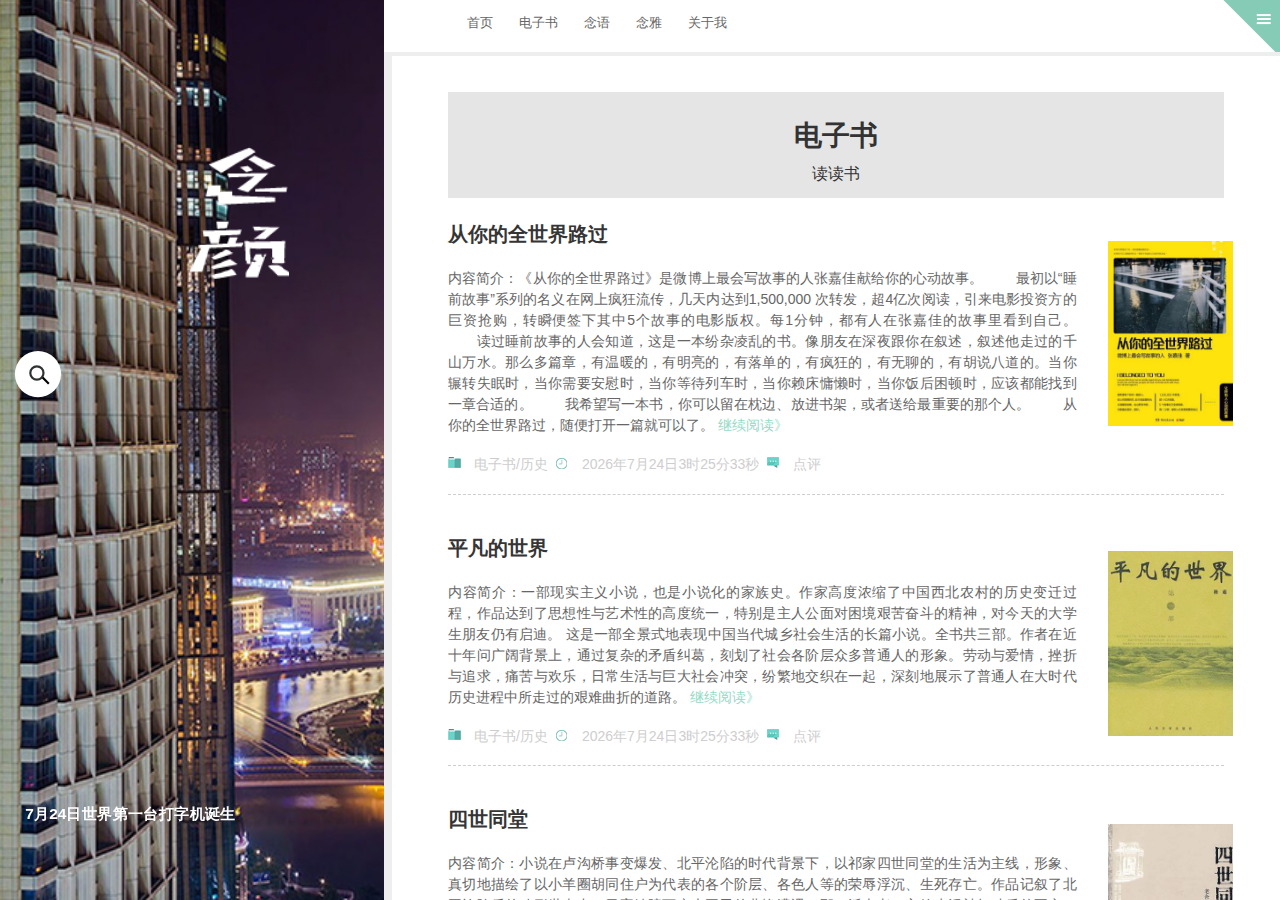
<file: ebook.html>
<!DOCTYPE html PUBLIC "-//W3C//DTD XHTML 1.0 Transitional//EN" "http://www.w3.org/TR/xhtml1/DTD/xhtml1-transitional.dtd">
<html xmlns="http://www.w3.org/1999/xhtml">
<head>
<meta http-equiv="Content-Type" content="text/html; charset=utf-8"/>
<link rel="shortcut icon" href="images/ico~5.ico" type="image/x-icon">
<title>念颜 · 书籍推荐 (*^__^*)</title>
<link href="style/reset.css" rel="stylesheet" type="text/css"/>
<link href="style/css.css" rel="stylesheet" type="text/css"/>
</head>
<body>
<!-- 加载动画 -->
    <div id="loadWrap">
        <div id="load">
            <div class="loadCircle">
                <div>
                </div>
                <div>
                </div>
                <div>
                </div>
                <div>
                </div>
                <div>
                </div>
                <div>
                </div>
                <div>
                </div>
                <div>
                </div>
            </div>
        </div>
        <div class="loaderSection sectionLeft ">
        </div>
        <div class="loaderSection sectionRight ">
        </div>
    </div>
<!-- 加载动画 -->
<!-- 全屏遮罩搜索区域开始 -->
    <div id="curtain">
        <canvas id="space" style="width:100%"></canvas>
        <div class="llsearch">
            <form action="">
                <input type="text" id="lsText" onkeydown="if (event.keyCode==13) this.blur()" value="" placeholder="输入文字并按回车键确认..."/>
            </form>
        </div>
        <div id="lClose">
            +
        </div>
    </div>
<!-- 全屏遮罩搜索区域结束     -->
<!-- 左侧logo区域开始     -->
    <div class="wrap">
        <div id="lLogo">
            <a href="index.html" class="logo"></a>
            <div id="lSearch">
                <div id="ico1">
                </div>
                <div id="ico2">
                </div>
            </div>
            <div class="bTop">
                <div class="rTop">
                </div>
                <div class="lTop">
                </div>
            </div>
            <div id="xiaorong">
            </div>
        </div>
    </div>
<!-- 左侧logo区域结束     -->
<!-- 头部导航栏区域开始 -->
    <div class="mcHead">
        <ul id="hUl">
            <li><a href="index.html">首页</a></li>
            <li><a href="ebook.html">电子书</a></li>
            <li><a href="nianyu.html">念语</a></li>
            <li><a href="nianya.html">念雅</a></li>
            <li><a href="about.html">关于我</a></li>
        </ul>
        <div class="rMenu">
            <div id="menu" class="rCarte">
            </div>
            <div class="rClose active3">
                +
            </div>
        </div>
        <div id="loading" style="width:0px;height:4px;position:absolute;left:0px;top:54px;background-color:red;display:none;">
        </div>
    </div>
<!-- 头部导航栏区域结束 -->
<!-- 中心内容区域开始 -->
    <div class="main">
        <div class="root">
            <div class="cPreface">
                <h1>电子书</h1>
                <div id="nySlogan" class="slogan">
                    <p>
                        读读书
                    </p>
                </div>
            </div>
            <div class="item">
                <div id="page1" class="clear">
                    <div id="cContent1" class="cContent">
                        <div class="cTitle">
                            <h1><a href="#">从你的全世界路过</a></h1>
                        </div>
                        <div class="cIntro">
                            <p>
                                内容简介：《从你的全世界路过》是微博上最会写故事的人张嘉佳献给你的心动故事。 　　最初以“睡前故事”系列的名义在网上疯狂流传，几天内达到1,500,000 次转发，超4亿次阅读，引来电影投资方的巨资抢购，转瞬便签下其中5个故事的电影版权。每1分钟，都有人在张嘉佳的故事里看到自己。
                                　　读过睡前故事的人会知道，这是一本纷杂凌乱的书。像朋友在深夜跟你在叙述，叙述他走过的千山万水。那么多篇章，有温暖的，有明亮的，有落单的，有疯狂的，有无聊的，有胡说八道的。当你辗转失眠时，当你需要安慰时，当你等待列车时，当你赖床慵懒时，当你饭后困顿时，应该都能找到一章合适的。
                                　　我希望写一本书，你可以留在枕边、放进书架，或者送给最重要的那个人。
                                　　从你的全世界路过，随便打开一篇就可以了。
                                <span><a href="#">继续阅读》</a></span>
                            </p>
                        </div>
                        <div class="cinTage" id="cTage">
                            <ul>
                                <li>
                                <div id="cIco1" class="cIco">
                                </div>
                                <a href="#">电子书<span>/<a class="cintSort" href="#">历史</a></span>
                                </a>
                                </li>
                                <li>
                                <div id="cIco2" class="cIco">
                                </div>
                                <a class="cTime" href="#">2017年4月28日</a>
                                </li>
                                <li>
                                <div id="cIco3" class="cIco">
                                </div>
                                <a href="#">点评</a>
                                </li>
                            </ul>
                        </div>
                        <a class="cbCover" href="#">
                        <img src="./images/9a504fc2d562853557232ac398ef76c6a6ef6315.jpg">
                        </a>
                    </div>
                    <div id="cContent2" class="cContent">
                        <div class="cTitle">
                            <h1><a href="#">平凡的世界</a></h1>
                        </div>
                        <div class="cIntro">
                            <p>
                                内容简介：一部现实主义小说，也是小说化的家族史。作家高度浓缩了中国西北农村的历史变迁过程，作品达到了思想性与艺术性的高度统一，特别是主人公面对困境艰苦奋斗的精神，对今天的大学生朋友仍有启迪。
                                这是一部全景式地表现中国当代城乡社会生活的长篇小说。全书共三部。作者在近十年问广阔背景上，通过复杂的矛盾纠葛，刻划了社会各阶层众多普通人的形象。劳动与爱情，挫折与追求，痛苦与欢乐，日常生活与巨大社会冲突，纷繁地交织在一起，深刻地展示了普通人在大时代历史进程中所走过的艰难曲折的道路。
                                <span><a href="#">继续阅读》</a></span>
                            </p>
                        </div>
                        <div class="cinTage">
                            <ul>
                                <li>
                                <div id="cIco1" class="cIco">
                                </div>
                                <a href="#">电子书<span>/<a class="cintSort" href="#">历史</a></span>
                                </a>
                                </li>
                                <li>
                                <div id="cIco2" class="cIco">
                                </div>
                                <a class="cTime" href="#">2017年4月28日</a>
                                </li>
                                <li>
                                <div id="cIco3" class="cIco">
                                </div>
                                <a href="#">点评</a>
                                </li>
                            </ul>
                        </div>
                        <a class="cbCover" href="#">
                        <img src="./images/582a8a27817b1f3caf3f76e66423f50b.jpg">
                        </a>
                    </div>
                    <div id="cContent3" class="cContent">
                        <div class="cTitle">
                            <h1><a href="#">四世同堂</a></h1>
                        </div>
                        <div class="cIntro">
                            <p>
                                内容简介：小说在卢沟桥事变爆发、北平沦陷的时代背景下，以祁家四世同堂的生活为主线，形象、真切地描绘了以小羊圈胡同住户为代表的各个阶层、各色人等的荣辱浮沉、生死存亡。作品记叙了北平沦陷后的畸形世态中，日寇铁蹄下广大平民的悲惨遭遇，那一派古老、宁静生活被打破后的不安、惶惑与震撼，鞭挞了附敌作恶者的丑恶灵魂，揭露了日本军国主义的残暴罪行，更反映出百姓们面对强敌愤而反抗的英勇无畏，讴歌、弘扬了中国人民伟大的爱国主义精神和坚贞高尚的民族气节，史诗般地展现了第二次世界大战期间，中国人民为世界反法西斯战争做出的杰出贡献，气度恢弘，可歌可泣。<span><a href="#">继续阅读》</a></span>
                            </p>
                        </div>
                        <div class="cinTage">
                            <ul>
                                <li>
                                <div id="cIco1" class="cIco">
                                </div>
                                <a href="#">电子书<span>/<a class="cintSort" href="#">历史</a></span>
                                </a>
                                </li>
                                <li>
                                <div id="cIco2" class="cIco">
                                </div>
                                <a class="cTime" href="#">2017年4月28日</a>
                                </li>
                                <li>
                                <div id="cIco3" class="cIco">
                                </div>
                                <a href="#">点评</a>
                                </li>
                            </ul>
                        </div>
                        <a class="cbCover" href="#">
                        <img src="./images/asf.jpg">
                        </a>
                    </div>
                    <div id="cContent4" class="cContent">
                        <div class="cTitle">
                            <h1><a href="#">花田半亩</a></h1>
                        </div>
                        <div class="cIntro">
                            <p>
                                内容简介：一个只有20岁的女孩面对死亡时的沉静，她对病痛的体会，她对生命的洞察，像一个漩涡，把我们也同时卷入。让我们看见那些疼痛蔓延的夜晚，一个孩子，用她年轻的光芒将整个生命照亮。<span><a href="#">继续阅读》</a></span>
                            </p>
                        </div>
                        <div class="cinTage">
                            <ul>
                                <li>
                                <div id="cIco1" class="cIco">
                                </div>
                                <a href="#">电子书<span>/<a class="cintSort" href="#">历史</a></span>
                                </a>
                                </li>
                                <li>
                                <div id="cIco2" class="cIco">
                                </div>
                                <a class="cTime" href="#">2017年4月28日</a>
                                </li>
                                <li>
                                <div id="cIco3" class="cIco">
                                </div>
                                <a href="#">点评</a>
                                </li>
                            </ul>
                        </div>
                        <a class="cbCover" href="#">
                        <img src="./images/s4687055.jpg">
                        </a>
                    </div>
                    <div id="cContent5" class="cContent">
                        <div class="cTitle">
                            <h1><a href="#">围城</a></h1>
                        </div>
                        <div class="cIntro">
                            <p>
                                内容简介：小说没有明确的故事线索，只是一些由作者琐碎的见识和经历”拼凑”成的琐碎的情节。就一般而言，情节琐碎的书必然要有绝佳的言语表达才能成为一本成功的作品。钱钟书的《围城》果真是把语言运用到了登峰造极的境界。因此，读《围城》不能像读一般小说那样只注重情节而忽视语言了，如果那样的话（忽略其言语），《围城》也就失去了其存在的意义。《围城》里面的精言妙语是这部小说的最成功之处，也是最值得赏析的地方<span><a href="#">继续阅读》</a></span>
                            </p>
                        </div>
                        <div class="cinTage">
                            <ul>
                                <li>
                                <div id="cIco1" class="cIco">
                                </div>
                                <a href="#">电子书<span>/<a class="cintSort" href="#">历史</a></span>
                                </a>
                                </li>
                                <li>
                                <div id="cIco2" class="cIco">
                                </div>
                                <a class="cTime" href="#">2017年4月28日</a>
                                </li>
                                <li>
                                <div id="cIco3" class="cIco">
                                </div>
                                <a href="#">点评</a>
                                </li>
                            </ul>
                        </div>
                        <a class="cbCover" href="#">
                        <img src="./images/eer.jpg">
                        </a>
                    </div>
                    <div id="cContent6" class="cContent">
                        <div class="cTitle">
                            <h1><a href="#">活着</a></h1>
                        </div>
                        <div class="cIntro">
                            <p>
                                内容简介：地主少爷富贵嗜赌成性，终于赌光了家业一贫如洗，穷困之中的富贵因为母亲生病前去求医，没想到半路上被国民党部队抓了壮丁，后被解放军所俘虏，回到家乡他才知道母亲已经去世，妻子家珍含辛茹苦带大了一双儿女，但女儿不幸变成了聋哑人，儿子机灵活泼……
                                然而，真正的悲剧从此才开始渐次上演，每读一页，都让我们止不住泪湿双眼，因为生命里难得的温情将被一次次死亡撕扯得粉碎，只剩得老了的富贵伴随着一头老牛在阳光下回忆。
                                <span><a href="#">继续阅读》</a></span>
                            </p>
                        </div>
                        <div class="cinTage">
                            <ul>
                                <li>
                                <div id="cIco1" class="cIco">
                                </div>
                                <a href="#">电子书<span>/<a class="cintSort" href="#">历史</a></span>
                                </a>
                                </li>
                                <li>
                                <div id="cIco2" class="cIco">
                                </div>
                                <a class="cTime" href="#">2017年4月28日</a>
                                </li>
                                <li>
                                <div id="cIco3" class="cIco">
                                </div>
                                <a href="#">点评</a>
                                </li>
                            </ul>
                        </div>
                        <a class="cbCover" href="#">
                        <img src="./images/09fa513d269759ee2ed8752cb2fb43166c22df48.jpg">
                        </a>
                    </div>
                    <div id="cContent7" class="cContent">
                        <div class="cTitle">
                            <h1><a href="#">追风筝的人</a></h1>
                        </div>
                        <div class="cIntro">
                            <p>
                                内容简介：12岁的阿富汗富家少爷阿米尔与仆人哈桑情同手足。然而，在一场风筝比赛后，发生了一件悲惨不堪的事，阿米尔为自己的懦弱感到自责和痛苦，逼走了哈桑，不久，自己也跟随父亲逃往美国。成年后的阿米尔始终无法原谅自己当年对哈桑的背叛。为了赎罪，阿米尔再度踏上暌违二十多年的故乡，希望能为不幸的好友尽最后一点心力，却发现一个惊天谎言，儿时的噩梦再度重演，阿米尔该如何抉择？
                                故事如此残忍而又美丽，作者以温暖细腻的笔法勾勒人性的本质与救赎，读来令人荡气回肠。
                                <span><a href="#">继续阅读》</a></span>
                            </p>
                        </div>
                        <div class="cinTage">
                            <ul>
                                <li>
                                <div id="cIco1" class="cIco">
                                </div>
                                <a href="#">电子书<span>/<a class="cintSort" href="#">历史</a></span>
                                </a>
                                </li>
                                <li>
                                <div id="cIco2" class="cIco">
                                </div>
                                <a class="cTime" href="#">2017年4月28日</a>
                                </li>
                                <li>
                                <div id="cIco3" class="cIco">
                                </div>
                                <a href="#">点评</a>
                                </li>
                            </ul>
                        </div>
                        <a class="cbCover" href="#">
                        <img src="./images/s1727290.jpg">
                        </a>
                    </div>
                    <div id="cContent8" class="cContent">
                        <div class="cTitle">
                            <h1><a href="#">百年孤独</a></h1>
                        </div>
                        <div class="cIntro">
                            <p>
                                内容简介：《百年孤独》内容复杂，人物众多，情节离奇，手法新颖。马尔克斯在书中溶汇了南美洲特有的五彩缤纷的文化。他通过描写小镇马孔多的产生、兴盛到衰落、消亡，表现了拉丁美洲令人惊异的疯狂历史。小说以“汇集了不可思议的奇迹和最纯粹的现实生活”荣获1982年诺贝尔文学奖。<span><a href="#">继续阅读》</a></span>
                            </p>
                        </div>
                        <div class="cinTage">
                            <ul>
                                <li>
                                <div id="cIco1" class="cIco">
                                </div>
                                <a href="#">电子书<span>/<a class="cintSort" href="#">历史</a></span>
                                </a>
                                </li>
                                <li>
                                <div id="cIco2" class="cIco">
                                </div>
                                <a class="cTime" href="#">2017年4月28日</a>
                                </li>
                                <li>
                                <div id="cIco3" class="cIco">
                                </div>
                                <a href="#">点评</a>
                                </li>
                            </ul>
                        </div>
                        <a class="cbCover" href="#">
                        <img src="./images/s2785398.jpg">
                        </a>
                    </div>
                    <div id="cContent9" class="cContent">
                        <div class="cTitle">
                            <h1><a href="#">解忧杂货店</a></h1>
                        </div>
                        <div class="cIntro">
                            <p>
                                内容简介：现代人内心流失的东西，这家杂货店能帮你找回——
                                僻静的街道旁有一家杂货店，只要写下烦恼投进卷帘门的投信口，第二天就会在店后的牛奶箱里得到回答。
                                因男友身患绝症，年轻女孩静子在爱情与梦想间徘徊；克郎为了音乐梦想离家漂泊，却在现实中寸步难行；少年浩介面临家庭巨变，挣扎在亲情与未来的迷茫中……
                                他们将困惑写成信投进杂货店，随即奇妙的事情竟不断发生。
                                生命中的一次偶然交会，将如何演绎出截然不同的人生？
                                </br>
                                如今回顾写作过程，我发现自己始终在思考一个问题：站在人生的岔路口，人究竟应该怎么做？我希望读者能在掩卷时喃喃自语：我从未读过这样的小说。——东野圭吾
                                <span><a href="#">继续阅读》</a></span>
                            </p>
                        </div>
                        <div class="cinTage">
                            <ul>
                                <li>
                                <div id="cIco1" class="cIco">
                                </div>
                                <a href="#">电子书<span>/<a class="cintSort" href="#">历史</a></span>
                                </a>
                                </li>
                                <li>
                                <div id="cIco2" class="cIco">
                                </div>
                                <a class="cTime" href="#">2017年4月28日</a>
                                </li>
                                <li>
                                <div id="cIco3" class="cIco">
                                </div>
                                <a href="#">点评</a>
                                </li>
                            </ul>
                        </div>
                        <a class="cbCover" href="#">
                        <img src="./images/s27264181.jpg">
                        </a>
                    </div>
                    <div id="cContent10" class="cContent">
                        <div class="cTitle">
                            <h1><a href="#">你的孤独,虽败犹荣:谁的青春不迷茫系列</a></h1>
                        </div>
                        <div class="cIntro">
                            <p>
                                内容简介：孤独之前是迷茫，孤独之后是成长</br>>“很长一段日子里，我靠写东西度过了太多的小无聊，伪伤感，假满足与真茫然 。我在意细节，算敏感。但知道体谅，算善良。我说喜欢便是喜欢，我不想回答便是真的不知道如何作答。有时我佯装镇定或笑得开心，心里总觉得自己与这个世界格格不入。不停对抗，学着顺从，冷静旁观，终明白我们都不应该是别人世界的参与者，而是自己世界的建造者。这本书里记录了33种孤独感，希望能让你想起自己某种忘我无形的成长。最后，愿你比别人更不怕一个人独处，愿日后想起时你会被自己感动。”<span><a href="#">继续阅读》</a></span>
                            </p>
                        </div>
                        <div class="cinTage">
                            <ul>
                                <li>
                                <div id="cIco1" class="cIco">
                                </div>
                                <a href="#">电子书<span>/<a class="cintSort" href="#">历史</a></span>
                                </a>
                                </li>
                                <li>
                                <div id="cIco2" class="cIco">
                                </div>
                                <a class="cTime" href="#">2017年4月28日</a>
                                </li>
                                <li>
                                <div id="cIco3" class="cIco">
                                </div>
                                <a href="#">点评</a>
                                </li>
                            </ul>
                        </div>
                        <a class="cbCover" href="#">
                        <img src="./images/s27310359.jpg">
                        </a>
                    </div>
                </div>
                <div id="page2" class="clear">
                    <div id="cContent1" class="cContent">
                        <div class="cTitle">
                            <h1><a href="#">不曾走过,怎会懂得:没走过的,是路;走过的,才是人生</a></h1>
                        </div>
                        <div class="cIntro">
                            <p>
                                内容简介：当初，谁没在青春的路口彷徨过？后来，谁没在未来的道途中走岔过？再后来，谁没在人生的弯道上彻悟过？因为走过，我们愈发懂得。人生是什么？人生就是我们脚下的路，是一连串生命的体验，更是一次灵魂的远行。在远行的漫漫长途中，我们路过迷惘，路过失望，路过欣喜，路过淡然，路过一切繁华消殆的时光。它蹉跎了我们，也沉淀了我们；它剥去了我们青春的衣裳，也脱下了我们的年少无知与轻狂。那些我们走过的弯路也好，受过的疼痛也罢，都是来度我们的。最终，那些属于我们的，还是会出现在我们要走过的路上。所以，亲爱的，走吧，有些路你不走下去，就不知道它有多美。<span><a href="#">继续阅读》</a></span>
                            </p>
                        </div>
                        <div class="cinTage" id="cTage">
                            <ul>
                                <li>
                                <div id="cIco1" class="cIco">
                                </div>
                                <a href="#">电子书<span>/<a class="cintSort" href="#">历史</a></span>
                                </a>
                                </li>
                                <li>
                                <div id="cIco2" class="cIco">
                                </div>
                                <a class="cTime" href="#">2017年4月28日</a>
                                </li>
                                <li>
                                <div id="cIco3" class="cIco">
                                </div>
                                <a href="#">点评</a>
                                </li>
                            </ul>
                        </div>
                        <a class="cbCover" href="#">
                        <img src="./images/s26559981.jpg">
                        </a>
                    </div>
                    <div id="cContent2" class="cContent">
                        <div class="cTitle">
                            <h1><a href="#">目送:龙应台</a></h1>
                        </div>
                        <div class="cIntro">
                            <p>
                                内容简介：“有些路啊，只能一个人走......”龙应台的文字，“横眉冷对千夫指”时，寒气逼人，如刀光剑影。“俯首甘为孺子牛”时，却温柔婉转，彷佛微风吹过麦田。从纯真喜悦的“人生三书”之一《孩子你慢慢来》，到坦率得近乎“痛楚”的“人生三书”之二《亲爱的安德烈》，龙应台的写作境界逐渐转往人生的深沉。《目送》的七十四篇散文，写父亲的逝、母亲的老、儿子的离、朋友的牵挂、兄弟的携手共行，写失败和脆弱、失落和放手，写缠绵不舍和绝然的虚无。她写尽了幽微，如烛光冷照山壁。这是一本生死笔记，深邃，忧伤，美丽。龙应台说：“我慢慢地、慢慢地了解到，所谓父女母子一场，只不过意味着，你和他的缘分就是今生今世不断地在目送他的背影渐行渐远。你站在小路的这一端，...<span><a href="#">继续阅读》</a></span>
                            </p>
                        </div>
                        <div class="cinTage">
                            <ul>
                                <li>
                                <div id="cIco1" class="cIco">
                                </div>
                                <a href="#">电子书<span>/<a class="cintSort" href="#">历史</a></span>
                                </a>
                                </li>
                                <li>
                                <div id="cIco2" class="cIco">
                                </div>
                                <a class="cTime" href="#">2017年4月28日</a>
                                </li>
                                <li>
                                <div id="cIco3" class="cIco">
                                </div>
                                <a href="#">点评</a>
                                </li>
                            </ul>
                        </div>
                        <a class="cbCover" href="#">
                        <img src="./images/s27222202.jpg">
                        </a>
                    </div>
                    <div id="cContent3" class="cContent">
                        <div class="cTitle">
                            <h1><a href="#">教父</a></h1>
                        </div>
                        <div class="cIntro">
                            <p>
                                内容简介：《教父》这部小说的不同凡响的艺术魅力就在于：尽管描写的全是坏蛋，但作者曲尽妙笔，竟然能让读者不痛恨个别坏蛋，而痛恨整个龌龊的社会结构。教父及其继承人——他的小儿子迈克尔本来都是坏透了的坏蛋，但是却并不显得令人痛恨，因为他们杀人是整个不合理的社会逼出来的，因为他们杀的也都是更坏的人，他们同那些在幕后“坐地分赃”的政客比较起来，在“坏”的程度上，可真是小巫见大巫了。美国纽约五大黑势力集团之一的维托·考利昂一家采用多种极端手段，实现了在整个美国黑暗势力团体中的独尊地位。在这场斗争中有黑团伙之间的火拼；有走私贩毒的嚣张；有赌场的烟云；有红灯区的人欲横流。本书被认为是描写资本主义社会中黑社会现象的最具权威的作品。<span><a href="#">继续阅读》</a></span>
                            </p>
                        </div>
                        <div class="cinTage">
                            <ul>
                                <li>
                                <div id="cIco1" class="cIco">
                                </div>
                                <a href="#">电子书<span>/<a class="cintSort" href="#">历史</a></span>
                                </a>
                                </li>
                                <li>
                                <div id="cIco2" class="cIco">
                                </div>
                                <a class="cTime" href="#">2017年4月28日</a>
                                </li>
                                <li>
                                <div id="cIco3" class="cIco">
                                </div>
                                <a href="#">点评</a>
                                </li>
                            </ul>
                        </div>
                        <a class="cbCover" href="#">
                        <img src="./images/s27227804.jpg">
                        </a>
                    </div>
                    <div id="cContent4" class="cContent">
                        <div class="cTitle">
                            <h1><a href="#">一个人的朝圣</a></h1>
                        </div>
                        <div class="cIntro">
                            <p>
                                内容简介：哈罗德•弗莱，六十五岁，在啤酒厂干了四十来年销售代表后默默退休。大半辈子的生活惯性像铁皮盔甲将他罩住，他跟妻子住在英国乡间，生活平静，夫妻疏离，日复一日。一天早晨，他收到一封信，来自二十年未见的老友奎妮。她患了癌症，写信告别。哈罗德写了回信，在寄出的路上，他由奎妮想到自己，越走越远，最后，他从英国最西南一路走到最东北，横跨整个英格兰。87天，627英里，只凭一个信念：只要他走，奎妮就会活下去。这是哈罗德千里跋涉的故事。从他脚步迈开的那一刻起，与他六百多英里旅程并行的，是他穿越时光的另一场内心之旅。这趟旅程经过自我、走过现代社会百态、跨越时间和地理风景，他敞开自己伤痕累累的心，让世界走进来，让生命重新发光，你才发现，哈罗德原来就是我们自己。<span><a href="#">继续阅读》</a></span>
                            </p>
                        </div>
                        <div class="cinTage">
                            <ul>
                                <li>
                                <div id="cIco1" class="cIco">
                                </div>
                                <a href="#">电子书<span>/<a class="cintSort" href="#">历史</a></span>
                                </a>
                                </li>
                                <li>
                                <div id="cIco2" class="cIco">
                                </div>
                                <a class="cTime" href="#">2017年4月28日</a>
                                </li>
                                <li>
                                <div id="cIco3" class="cIco">
                                </div>
                                <a href="#">点评</a>
                                </li>
                            </ul>
                        </div>
                        <a class="cbCover" href="#">
                        <img src="./images/s28119157.jpg">
                        </a>
                    </div>
                    <div id="cContent5" class="cContent">
                        <div class="cTitle">
                            <h1><a href="#">纸牌屋</a></h1>
                        </div>
                        <div class="cIntro">
                            <p>
                                内容简介：在首相连任竞选中功不可没的党鞭长弗朗西斯·厄克特本以为自己会入内阁任职，不料未能如愿。于是他暗中发誓要取代背叛自己的首相，搞垮所有的对手。他利用自己能够掌握内阁机密和掌握党内人士隐秘的优势，操控了一个又一个官员，并利用《每日纪事报》里想成为一线政治记者的玛蒂·斯多林，令她在媒体上大做文章。初战告捷后，他旋即指派手下对内阁展开大规模围剿，紧紧咬住所有人的弱点，除掉了一个又一个对手，扫清了一个又一个障碍，然而他的阴谋也在慢慢地暴露。他最终能否登上首相宝座，而知道越来越多内幕的玛蒂又能否安然周旋于权力斗争中，并实现自己的理想呢？<span><a href="#">继续阅读》</a></span>
                            </p>
                        </div>
                        <div class="cinTage">
                            <ul>
                                <li>
                                <div id="cIco1" class="cIco">
                                </div>
                                <a href="#">电子书<span>/<a class="cintSort" href="#">历史</a></span>
                                </a>
                                </li>
                                <li>
                                <div id="cIco2" class="cIco">
                                </div>
                                <a class="cTime" href="#">2017年4月28日</a>
                                </li>
                                <li>
                                <div id="cIco3" class="cIco">
                                </div>
                                <a href="#">点评</a>
                                </li>
                            </ul>
                        </div>
                        <a class="cbCover" href="#">
                        <img src="./images/s27207152.jpg">
                        </a>
                    </div>
                    <div id="cContent6" class="cContent">
                        <div class="cTitle">
                            <h1><a href="#">霍乱时期的爱情</a></h1>
                        </div>
                        <div class="cIntro">
                            <p>
                                内容简介：摈弃了《百年孤独》时期的魔幻现实主义手法，在这部小说里，“一切都是严肃的，有分寸”。小说写一个男人和一个女人之间爱的故事。他们在二十岁的时候没能结婚，因为他们太年轻了；经过各种人生曲折之后，到了八十岁，他们还是没能结婚，因为他们太老了。在五十年的时间跨度中，马尔克斯展示了所有爱情的可能性，所有的爱情方式：幸福的爱情，贫穷的爱情，高尚的爱情，庸俗的爱情，粗暴的爱情，柏拉图式的爱情，放荡的爱情，羞怯的爱情……甚至，“连霍乱本身也是一种爱情病”。而透过这些爱情，小说表现的是哥伦比亚的历史，是哥伦比亚人自己破坏哥伦比亚的历史。<span><a href="#">继续阅读》</a></span>
                            </p>
                        </div>
                        <div class="cinTage">
                            <ul>
                                <li>
                                <div id="cIco1" class="cIco">
                                </div>
                                <a href="#">电子书<span>/<a class="cintSort" href="#">历史</a></span>
                                </a>
                                </li>
                                <li>
                                <div id="cIco2" class="cIco">
                                </div>
                                <a class="cTime" href="#">2017年4月28日</a>
                                </li>
                                <li>
                                <div id="cIco3" class="cIco">
                                </div>
                                <a href="#">点评</a>
                                </li>
                            </ul>
                        </div>
                        <a class="cbCover" href="#">
                        <img src="./images/s11284102.jpg">
                        </a>
                    </div>
                    <div id="cContent7" class="cContent">
                        <div class="cTitle">
                            <h1><a href="#">偷影子的人</a></h1>
                        </div>
                        <div class="cIntro">
                            <p>
                                内容简介：一个老是受班上同学欺负的瘦弱小男孩，因为拥有一种特殊能力而强大：他能“偷别人的影子”，因而能看见他人心事，听见人们心中不愿意说出口的秘密。他开始成为需要帮助者的心灵伙伴，为每个偷来的影子找到点亮生命的小小光芒。某年灿烂的夏天，他在海边邂逅了一位又聋又哑的女孩。他该如何用自己的能力帮助她？他将如何信守与她共许的承诺？一段缠绵多年的爱恋，一段进行中的不完美爱情，一部令整个法国为之动容的温情疗愈小说。《偷影子的人》是马克•李维的第10部作品，该书在法国首印45万册，位列全年销量排行榜的总冠军，法国媒体惊叹：“销售得比影子消失的速度还快！”这部作品完美展现了马克•李维温柔风趣的写作风格，有催人泪下的亲情、浪漫感人的爱情和不离不弃的友情，清新浪漫的气息和温柔感人的故事相互交织，带给读者笑中带泪的阅读感受，是一部唤醒童年回忆和内心梦想的温情疗愈小说。。<span><a href="#">继续阅读》</a></span>
                            </p>
                        </div>
                        <div class="cinTage">
                            <ul>
                                <li>
                                <div id="cIco1" class="cIco">
                                </div>
                                <a href="#">电子书<span>/<a class="cintSort" href="#">历史</a></span>
                                </a>
                                </li>
                                <li>
                                <div id="cIco2" class="cIco">
                                </div>
                                <a class="cTime" href="#">2017年4月28日</a>
                                </li>
                                <li>
                                <div id="cIco3" class="cIco">
                                </div>
                                <a href="#">点评</a>
                                </li>
                            </ul>
                        </div>
                        <a class="cbCover" href="#">
                        <img src="./images/s10339418.jpg">
                        </a>
                    </div>
                    <div id="cContent8" class="cContent">
                        <div class="cTitle">
                            <h1><a href="#">窗边的小豆豆</a></h1>
                        </div>
                        <div class="cIntro">
                            <p>
                                内容简介：《窗边的小豆豆》讲述了作者上小学时的一段真实的故事。作者因淘气被原学校退学后，来到巴学园。在小林校长的爱护和引导下，让一般人眼里“怪怪”的小豆豆逐渐成了一个大家都能接受的孩子，并奠定了她一生的基础。这本书不仅带给世界几千万读者无数的笑声和感动，而且为现代教育的发展注入了新的活力。<span><a href="#">继续阅读》</a></span>
                            </p>
                        </div>
                        <div class="cinTage">
                            <ul>
                                <li>
                                <div id="cIco1" class="cIco">
                                </div>
                                <a href="#">电子书<span>/<a class="cintSort" href="#">历史</a></span>
                                </a>
                                </li>
                                <li>
                                <div id="cIco2" class="cIco">
                                </div>
                                <a class="cTime" href="#">2017年4月28日</a>
                                </li>
                                <li>
                                <div id="cIco3" class="cIco">
                                </div>
                                <a href="#">点评</a>
                                </li>
                            </ul>
                        </div>
                        <a class="cbCover" href="#">
                        <img src="./images/s1067911.jpg">
                        </a>
                    </div>
                    <div id="cContent9" class="cContent">
                        <div class="cTitle">
                            <h1><a href="#">穆斯林的葬礼</a></h1>
                        </div>
                        <div class="cIntro">
                            <p>
                                内容简介：一个穆斯林家族，六十年间的兴衰，三代人命运的沉浮，两个发生在不同时代、有着不同内容却又交错扭结的爱情悲剧。这部五十余万字的长篇，以独特的视角，真挚的情感，丰厚的容量，深刻的内涵，冷峻的文笔，宏观地回顾了中国穆斯林漫长而艰难的足迹，揭示了他们在华夏文化与穆斯林文化的撞击和融合中独特的心理结构，以及在政治、宗教氛围中对人生真谛的困惑和追求，塑造了梁亦清、韩子奇、梁君壁、梁冰玉、韩新月、楚雁潮等一系列栩栩如生、血肉丰满的人物，展现了奇异而古老的民族风情和充满矛盾的现实生活。作品含蓄蕴藉，如泣如诉，以细腻的笔触拨动读者的心灵，曲终掩卷，回肠荡气，余韵绕梁。<span><a href="#">继续阅读》</a></span>
                            </p>
                        </div>
                        <div class="cinTage">
                            <ul>
                                <li>
                                <div id="cIco1" class="cIco">
                                </div>
                                <a href="#">电子书<span>/<a class="cintSort" href="#">历史</a></span>
                                </a>
                                </li>
                                <li>
                                <div id="cIco2" class="cIco">
                                </div>
                                <a class="cTime" href="#">2017年4月28日</a>
                                </li>
                                <li>
                                <div id="cIco3" class="cIco">
                                </div>
                                <a href="#">点评</a>
                                </li>
                            </ul>
                        </div>
                        <a class="cbCover" href="#">
                        <img src="./images/s1790771.jpg">
                        </a>
                    </div>
                    <div id="cContent10" class="cContent">
                        <div class="cTitle">
                            <h1><a href="#">拖延心理学</a></h1>
                        </div>
                        <div class="cIntro">
                            <p>
                                内容简介：从学生到科学家，从秘书到总裁，从家庭主妇到销售员，拖延的问题几乎会影响到每一个人。本书的两位作者基于他们倍受好评和极具开创性的拖延工作坊和从众多心理咨询领域中汲取的丰富理论和经验，对拖延作了一次仔细、详尽、有时也颇为幽默的探索。通过鉴别和检查那些我们将事情推掉的背后原因——对失败、成功、控制、疏远和依附的恐惧，加上我们的时间概念问题和大脑的神经学因素——为我们学会怎样理解拖延的冲动以及怎样以全新方式采取行动做了一件非常扎实的基础工作。作者为我们提供了达成目标、管理时间、谋求支持和处理压力等一系列方案来克服拖延问题，她们提供的方案极为实用并经受过实践的检验。本书还考虑到工作和生活节奏不断加快的当代文化诉求，以及诸如注意力缺失紊乱症、执行功能障碍症等神经认知问题对拖延的影响。本书甚至还为生活和工作在拖延者身边的人群提供了不少实用性建议。 <span><a href="#">继续阅读》</a></span>
                            </p>
                        </div>
                        <div class="cinTage">
                            <ul>
                                <li>
                                <div id="cIco1" class="cIco">
                                </div>
                                <a href="#">电子书<span>/<a class="cintSort" href="#">历史</a></span>
                                </a>
                                </li>
                                <li>
                                <div id="cIco2" class="cIco">
                                </div>
                                <a class="cTime" href="#">2017年4月28日</a>
                                </li>
                                <li>
                                <div id="cIco3" class="cIco">
                                </div>
                                <a href="#">点评</a>
                                </li>
                            </ul>
                        </div>
                        <a class="cbCover" href="#">
                        <img src="./images/s4355925.jpg">
                        </a>
                    </div>
                </div>
                <div id="page3" class="clear">
                    <div id="cContent1" class="cContent">
                        <div class="cTitle">
                            <h1><a href="#">万历十五年</a></h1>
                        </div>
                        <div class="cIntro">
                            <p>
                                内容简介：万历十五年，亦即公元1587年，在西欧历史上为西班牙舰队全部出动征英的前一年；而在中国，这平平淡淡的一年中，发生了若干为历史学家所易于忽视的事件。这些事件，表面看来虽似末端小节，但实质上却是以前发生大事的症结，也是将在以后掀起波澜的机缘。在历史学家黄仁宇的眼中，其间的关系因果，恰为历史的重点，而我们的大历史之旅，也自此开始......《万历十五年》是黄仁宇的成名之作，也是他的代表作之一。这本书融会了他数十年人生经历与治学体会，首次以“大历史观”分析明代社会之症结，观察现代中国之来路，给人启发良多。英文原本推出后，被美国多所大学采用为教科书，并两次获得美国书卷奖历史类好书的提名。<span><a href="#">继续阅读》</a></span>
                            </p>
                        </div>
                        <div class="cinTage" id="cTage">
                            <ul>
                                <li>
                                <div id="cIco1" class="cIco">
                                </div>
                                <a href="#">电子书<span>/<a class="cintSort" href="#">历史</a></span>
                                </a>
                                </li>
                                <li>
                                <div id="cIco2" class="cIco">
                                </div>
                                <a class="cTime" href="#">2017年4月28日</a>
                                </li>
                                <li>
                                <div id="cIco3" class="cIco">
                                </div>
                                <a href="#">点评</a>
                                </li>
                            </ul>
                        </div>
                        <a class="cbCover" href="#">
                        <img src="./images/s1800355.jpg">
                        </a>
                    </div>
                    <div id="cContent2" class="cContent">
                        <div class="cTitle">
                            <h1><a href="#">我亲爱的甜橙树</a></h1>
                        </div>
                        <div class="cIntro">
                            <p>
                                内容简介：这是一个构思了42年的故事。这是一个仅用12天就写成的故事。这是一个让数亿读者感动落泪的故事。这是一部有着相当自传性质的儿童小说，作家精确地“摹拟”一个五岁男孩的口吻，记录了一段温馨而伤感的生活片断。五岁的泽泽聪明而早熟，这个天性敏感的男孩，喜欢美国西部电影，喜欢唱歌，总是在自己的“幻想世界”里排遣生活中的不如意和委屈，他甚至发现了一棵“会说话的甜橙树”，每当挨罚的时候他就去找甜橙树聊天……直到有一天，他发现了“这个世界上他最喜欢的人”——老葡。老葡取代了那棵“小甜橙树”，成为他最想念的倾诉对象。他发现，原来现实生活中也能感受到温柔与爱，但是坏消息突然来临：先是因为修路而要砍掉小甜橙树，接着老葡突遇车祸。那个幻想世界中的爱，那个现实生活中的爱，都突然地离开了他。“人的心是很大的，放得下我们喜欢的每一样东西。”“当你停止喜欢一个人，他就会在你...<span><a href="#">继续阅读》</a></span>
                            </p>
                        </div>
                        <div class="cinTage">
                            <ul>
                                <li>
                                <div id="cIco1" class="cIco">
                                </div>
                                <a href="#">电子书<span>/<a class="cintSort" href="#">历史</a></span>
                                </a>
                                </li>
                                <li>
                                <div id="cIco2" class="cIco">
                                </div>
                                <a class="cTime" href="#">2017年4月28日</a>
                                </li>
                                <li>
                                <div id="cIco3" class="cIco">
                                </div>
                                <a href="#">点评</a>
                                </li>
                            </ul>
                        </div>
                        <a class="cbCover" href="#">
                        <img src="./images/s4386309.jpg">
                        </a>
                    </div>
                    <div id="cContent3" class="cContent">
                        <div class="cTitle">
                            <h1><a href="#">故事</a></h1>
                        </div>
                        <div class="cIntro">
                            <p>
                                内容简介：自1997年初版以来，《故事》一直是全世界编剧的第一必读经典，至今，仍属于美国亚马逊最畅销图书中的Top 1%。集结了罗伯特•麦基30年的授课经验，本书在对《教父》《阿甘正传》《星球大战》等经典影片的详细分析中，清晰阐述了故事创作的核心原理，其指导意义不应只被影视圈的人所认识，更应得到小说创作、广告策划、文案撰写人才的充分开发。2014年《故事》中文版全新修订升级，译者周铁东拥有深厚的国内外影视行业实践经验，文风犀利。新增58条专业术语和背景知识注释，补充了未被原书整理进附录部分的剧作资料，同步更新458条所涉及影片、作品的中文信息，采用特殊开本和全新的封面材质。<span><a href="#">继续阅读》</a></span>
                            </p>
                        </div>
                        <div class="cinTage">
                            <ul>
                                <li>
                                <div id="cIco1" class="cIco">
                                </div>
                                <a href="#">电子书<span>/<a class="cintSort" href="#">历史</a></span>
                                </a>
                                </li>
                                <li>
                                <div id="cIco2" class="cIco">
                                </div>
                                <a class="cTime" href="#">2017年4月28日</a>
                                </li>
                                <li>
                                <div id="cIco3" class="cIco">
                                </div>
                                <a href="#">点评</a>
                                </li>
                            </ul>
                        </div>
                        <a class="cbCover" href="#">
                        <img src="./images/s27598249.jpg">
                        </a>
                    </div>
                    <div id="cContent4" class="cContent">
                        <div class="cTitle">
                            <h1><a href="#">些古怪又让人忧心的问题what if?</a></h1>
                        </div>
                        <div class="cIntro">
                            <p>
                                内容简介：再荒诞的问题都可能有一个科学答案！牛排从多高的地方掉下来正好能烤熟？哭多了会脱水吗？如果把一辈子亲吻所用的力气用在一个亲吻，会产生多大引力？全人类搬离地球需要几步？所有好奇心都值得被满足。2014年全美最畅销趣味科普书：美国亚马逊畅销书榜NO.1持续2周，入选2014年度最佳图书，上市后横扫《纽约时报》《出版人周刊》《华尔街时报》等各大图书榜，迄今稳居各大排行榜前列！天才作者，前NASA员工、网络最火科普专栏What If合集：作者曾在NASA制造机器人，后来成为科普漫画家，玩转物理、天文、生物、化学、数学各学科知识，轻松接招粉丝们提出的脑洞大开的问题，配上xkcd风格的火柴人漫画，幽默机智的答案让人拍案叫绝！国内外人气爆棚，粉丝众多：国外诸多一线媒体、TED演讲人、天文学家、科普作家联...<span><a href="#">继续阅读》</a></span>
                            </p>
                        </div>
                        <div class="cinTage">
                            <ul>
                                <li>
                                <div id="cIco1" class="cIco">
                                </div>
                                <a href="#">电子书<span>/<a class="cintSort" href="#">历史</a></span>
                                </a>
                                </li>
                                <li>
                                <div id="cIco2" class="cIco">
                                </div>
                                <a class="cTime" href="#">2017年4月28日</a>
                                </li>
                                <li>
                                <div id="cIco3" class="cIco">
                                </div>
                                <a href="#">点评</a>
                                </li>
                            </ul>
                        </div>
                        <a class="cbCover" href="#">
                        <img src="./images/s28051567.jpg">
                        </a>
                    </div>
                    <div id="cContent5" class="cContent">
                        <div class="cTitle">
                            <h1><a href="#">魔鬼经济学</a></h1>
                        </div>
                        <div class="cIntro">
                            <p>
                                内容简介：在这本书中，列维特和史蒂芬·都伯纳取材日常生活，以经济学的方式来探索日常事物背后的世界：念书给婴儿听会不会使他日后成为一个好学生？游泳池比枪支还危险？贩毒集团的结构其实和麦当劳的组织很像，而且基层员工和小弟都没赚头，钱都进了总裁和大哥的口袋；父母教养方式的差异对孩子影响不大。《魔鬼经济学》中确立了一个有悖于传统智慧的观点：如果说伦理道德代表了我们心目中理想的社会运行模式的话，那么经济学就是在向我们描述这个社会到底是如何运行的。同时，作者也展示了千方百计搜集来的各种数据——学校的考试成绩、日本著名相扑手的秘密证据、房地产经纪人的买卖记录，甚至还有黑社会卧底的秘密日记。通过对这些数据的巧妙分析，作者得出了种种令人跌破眼镜的结论。他将教会你如何用数据分析你所看到的世界；他将告诉你：真实的世界原来是这样的......<span><a href="#">继续阅读》</a></span>
                            </p>
                        </div>
                        <div class="cinTage">
                            <ul>
                                <li>
                                <div id="cIco1" class="cIco">
                                </div>
                                <a href="#">电子书<span>/<a class="cintSort" href="#">历史</a></span>
                                </a>
                                </li>
                                <li>
                                <div id="cIco2" class="cIco">
                                </div>
                                <a class="cTime" href="#">2017年4月28日</a>
                                </li>
                                <li>
                                <div id="cIco3" class="cIco">
                                </div>
                                <a href="#">点评</a>
                                </li>
                            </ul>
                        </div>
                        <a class="cbCover" href="#">
                        <img src="./images/s3069346.jpg">
                        </a>
                    </div>
                    <div id="cContent6" class="cContent">
                        <div class="cTitle">
                            <h1><a href="#">明朝那些事儿</a></h1>
                        </div>
                        <div class="cIntro">
                            <p>
                                内容简介：《明朝那些事儿》这篇文主要讲述的是从1344年到1644年这三百年间关于明朝的一些事情，以史料为基础，以年代和具体人物为主线，并加入了小说的笔法，对明朝十七帝和其他王公权贵和小人物的命运进行全景展示，尤其对官场政治、战争、帝王心术着墨最多，并加入对当时政治经济制度、人伦道德的演义。<span><a href="#">继续阅读》</a></span>
                            </p>
                        </div>
                        <div class="cinTage">
                            <ul>
                                <li>
                                <div id="cIco1" class="cIco">
                                </div>
                                <a href="#">电子书<span>/<a class="cintSort" href="#">历史</a></span>
                                </a>
                                </li>
                                <li>
                                <div id="cIco2" class="cIco">
                                </div>
                                <a class="cTime" href="#">2017年4月28日</a>
                                </li>
                                <li>
                                <div id="cIco3" class="cIco">
                                </div>
                                <a href="#">点评</a>
                                </li>
                            </ul>
                        </div>
                        <a class="cbCover" href="#">
                        <img src="./images/s29399938.jpg">
                        </a>
                    </div>
                    <div id="cContent7" class="cContent">
                        <div class="cTitle">
                            <h1><a href="#">无穷的开始</a></h1>
                        </div>
                        <div class="cIntro">
                            <p>
                                内容简介：《无穷的开始：改变世界的解释》是一次大胆的、包罗万象的智力探险。戴维·多伊奇是《真实世界的脉络》一书广受好评的作者，他探索那些使我们理解现实世界怎样运转的重大问题。《真实世界的脉络》描述了我们当前知识中最深刻的4条支线——进化、量子物理学、知识和运算，以及它们带来的世界观。《无穷的开始：改变世界的解释》将这种世界观应用于许多不同的话题和未解问题，涉及到自由意志、创造力与自然规律、人类的未来与起源、现实与表象、解释与无穷。多伊奇秉持坚定的理性和乐观态度，对人类选择、科学解释和文化进化的性质得出了惊人的新结论。他的立场并非来自充满希望的格言，而来自关于现实世界怎样运转的事实。他的核心结论是，“解释”在宇宙中有着基础性的地位。解释的范围和造成改变的能力是无穷无尽的。它们唯一的创造者——诸如人类这样能够思考的生物——是宇宙万物中最重要的实体。一切事物都在理...<span><a href="#">继续阅读》</a></span>
                            </p>
                        </div>
                        <div class="cinTage">
                            <ul>
                                <li>
                                <div id="cIco1" class="cIco">
                                </div>
                                <a href="#">电子书<span>/<a class="cintSort" href="#">历史</a></span>
                                </a>
                                </li>
                                <li>
                                <div id="cIco2" class="cIco">
                                </div>
                                <a class="cTime" href="#">2017年4月28日</a>
                                </li>
                                <li>
                                <div id="cIco3" class="cIco">
                                </div>
                                <a href="#">点评</a>
                                </li>
                            </ul>
                        </div>
                        <a class="cbCover" href="#">
                        <img src="./images/s28775083.jpg">
                        </a>
                    </div>
                    <div id="cContent8" class="cContent">
                        <div class="cTitle">
                            <h1><a href="#">穿越历史聊经济</a></h1>
                        </div>
                        <div class="cIntro">
                            <p>
                                内容简介：通天人之际，达古今之变。一部二十四史，帝王将相读出来的，往往是尔虞我诈和经略权变，而在经济学家的眼中，却是很多当代经济理论的预演。东西两汉煌煌四百余年，明君贤臣辈出，文治武功均可称道，可知其在货币理论上的大胆实践，也让人叹为观止？诸葛亮万世臣表，文武全才，可知在另一个战场：国家经济方面，也不遑多让？北魏孝文帝迁都的计划中，又潜藏着什么博弈论的道理？这些问题，都可以在本书中找到答案。本书从经济学、金融学的角度来看历史，展现了一个同样惊心动魄而又别开生面的视角。<span><a href="#">继续阅读》</a></span>
                            </p>
                        </div>
                        <div class="cinTage">
                            <ul>
                                <li>
                                <div id="cIco1" class="cIco">
                                </div>
                                <a href="#">电子书<span>/<a class="cintSort" href="#">历史</a></span>
                                </a>
                                </li>
                                <li>
                                <div id="cIco2" class="cIco">
                                </div>
                                <a class="cTime" href="#">2017年4月28日</a>
                                </li>
                                <li>
                                <div id="cIco3" class="cIco">
                                </div>
                                <a href="#">点评</a>
                                </li>
                            </ul>
                        </div>
                        <a class="cbCover" href="#">
                        <img src="./images/s29041166.jpg">
                        </a>
                    </div>
                    <div id="cContent9" class="cContent">
                        <div class="cTitle">
                            <h1><a href="#">从互联到新工业革命</a></h1>
                        </div>
                        <div class="cIntro">
                            <p>
                                内容简介：本书通过回顾工业革命的历史，以别开生面的经典案例——吹响工业4.0时代号角的汉诺威小镇、工业互联网和工业4.0的异同、富士康如何从“血汗工厂”转型为智慧工厂、智能产品的波澜、谷歌神秘黑科技、*全自动化工厂，以及工业互联网的未来图景等，用浅显易懂的语言为读者一一细解新工业革命给我们带来的种种挑战和变革。广大读者既可以把它看作一本科普性的趣味图书，也可以用它更系统地梳理自己的现有知识框架。它适合在这个变革的时代中对新事物充满好奇的每一个人阅读。本书告诉读者，工业互联网的核心就是创新，而且这个创新所引发的绝不仅仅是一场新工业革命，而是为人类的生活创造前所未有的可量化的维度：创新将不再局限为一种有意识的努力，它将成为新时代赋予人类社会的本能。
                                <span><a href="#">继续阅读》</a></span>
                            </p>
                        </div>
                        <div class="cinTage">
                            <ul>
                                <li>
                                <div id="cIco1" class="cIco">
                                </div>
                                <a href="#">电子书<span>/<a class="cintSort" href="#">历史</a></span>
                                </a>
                                </li>
                                <li>
                                <div id="cIco2" class="cIco">
                                </div>
                                <a class="cTime" href="#">2017年4月28日</a>
                                </li>
                                <li>
                                <div id="cIco3" class="cIco">
                                </div>
                                <a href="#">点评</a>
                                </li>
                            </ul>
                        </div>
                        <a class="cbCover" href="#">
                        <img src="./images/s29192994.jpg">
                        </a>
                    </div>
                    <div id="cContent10" class="cContent">
                        <div class="cTitle">
                            <h1><a href="#">人类怎样才能不被动物吃掉</a></h1>
                        </div>
                        <div class="cIntro">
                            <p>
                                内容简介：天涯社区头条爆款，点击量超过1000万；果壳网语言达人，《一站到底》人气选手峻舞涛诚意奉献；惊心动魄的食物链之战，千奇百怪的超酷冷知识；用吃顿饭的时间，来掌握不被动物吃掉的自救法则；休闲时刻博你一笑，关键时刻救你一命；人类怎样才能不被动物吃掉，翻开此书洞悉人与动物之间的奥秘。这是一本关于人与动物爱恨情仇的有趣读本，一本关于人与动物微妙关系的“糗事百科”。人类怎样才能不被动物吃掉？你只有打开这本书，才知道如何迅速调节自己的心理状态，发挥自己的潜能，不再因为单纯害怕动物而束手待吃，而是爆发小宇宙与他们进行勇敢斗争。重温人类不被动物吃掉的真相和 糗趣，一个个紧张又好玩的故事，讲透隐藏千年的动物与人的秘密和恩怨。看过此书要么被吓死，要么被笑死••••••<span><a href="#">继续阅读》</a></span>
                            </p>
                        </div>
                        <div class="cinTage">
                            <ul>
                                <li>
                                <div id="cIco1" class="cIco">
                                </div>
                                <a href="#">电子书<span>/<a class="cintSort" href="#">历史</a></span>
                                </a>
                                </li>
                                <li>
                                <div id="cIco2" class="cIco">
                                </div>
                                <a class="cTime" href="#">2017年4月28日</a>
                                </li>
                                <li>
                                <div id="cIco3" class="cIco">
                                </div>
                                <a href="#">点评</a>
                                </li>
                            </ul>
                        </div>
                        <a class="cbCover" href="#">
                        <img src="./images/s29427456.jpg">
                        </a>
                    </div>
                </div>
            </div>
            <div class="page_btn ">
                <span class="page_box">
                <a class="prev">上一页</a>
                <span class="num"><span class="current_page">1</span><span style="padding:0 3px;">/</span><span class="total"></span></span>
                <a class="next">下一页</a>
                </span>
            </div>
            <div class="footer">
                <p>copyright © 2017-6 nianyan <a href="resume.html">站长简历</a></p>
                站长联系邮箱：mofaduiduipeng@sina.com QQ:1369873930 意见建议、版权问题、合作洽谈请直接联系站长。
            </div>            
        </div>
    </div>
<!-- 中心内容区域结束 -->
<!-- 右侧边栏区域开始     -->
    <div id="side">
        <div class="root">
            <div id="rSearch">
                <form action="">
                    <input type="text" id="rsText" onkeydown="if (event.keyCode==13) this.blur()" value="" placeholder="搜索从这里开始..."/>
                </form>
            </div>
            <div class="kind" id="kind1">
                <h3>分类目录</h3>
                <ul>
                    <ul>
                        <li><a href="#">电子书</a></li>
                        <li><a href="#">人物</a></li>
                        <li><a href="#">历史</a></li>
                        <li><a href="#">念文</a></li>
                        <li><a href="#">摄影</a></li>
                        <li><a href="#">小说</a></li>
                        <li><a href="#">文学</a></li>
                        <li><a href="#">生活</a></li>
                        <li><a href="#">念雅</a></li>
                    </ul>
                </ul>
            </div>
            <div class="kind" id="kind2">
                <h3>近期文章</h3>
                <ul>
                    <li><a href="#">未录入</a></li>
                    <li><a href="#">未录入</a></li>
                    <li><a href="#">未录入</a></li>
                    <li><a href="#">未录入</a></li>
                    <li><a href="#">未录入</a></li>
                </ul>
            </div>
            <div class="kind" id="kind3">
                <h3>近期评论</h3>
                <ul>
                    <li><span>依稀发表在《</span><a href="#">未录入</a>》</li>
                    <li><span>依稀发表在《</span><a href="#">未录入</a>》</li>
                    <li><span>依稀发表在《</span><a href="#">未录入</a>》</li>
                </ul>
            </div>
            <div class="kind" id="kind4">
                <h3>标签</h3>
                <ul>
                    <li><a href="#">哈哈</a></li>
                    <li><a href="#">哈哈</a></li>
                    <li><a href="#">哈哈</a></li>
                    <li><a href="#">哈哈</a></li>
                    <li><a href="#">哈哈</a></li>
                    <li><a href="#">哈哈</a></li>
                    <li><a href="#">哈哈</a></li>
                    <li><a href="#">哈哈</a></li>
                    <li><a href="#">哈哈</a></li>
                    <li><a href="#">哈哈</a></li>
                    <li><a href="#">哈哈</a></li>
                    <li><a href="#">哈哈</a></li>
                    <li><a href="#">哈哈</a></li>
                    <li><a href="#">哈哈</a></li>
                    <li><a href="#">哈哈</a></li>
                    <li><a href="#">哈哈</a></li>
                    <li><a href="#">哈哈</a></li>
                    <li><a href="#">哈哈</a></li>
                    <li><a href="#">哈哈</a></li>
                    <li><a href="#">哈哈</a></li>
                </ul>
            </div>
            <div class="kind" id="kind5">
                <h3>文章归档</h3>
                <ul>
                    <li><a href="#">2017年4月</a></li>
                    <li><a href="#">2017年4月</a></li>
                    <li><a href="#">2017年4月</a></li>
                    <li><a href="#">2017年4月</a></li>
                    <li><a href="#">2017年4月</a></li>
                    <li><a href="#">2017年4月</a></li>
                    <li><a href="#">2017年4月</a></li>
                    <li><a href="#">2017年4月</a></li>
                    <li><a href="#">2017年4月</a></li>
                    <li><a href="#">2017年4月</a></li>
                    <li><a href="#">2017年4月</a></li>
                    <li><a href="#">2017年4月</a></li>
                    <li><a href="#">2017年4月</a></li>
                    <li><a href="#">2017年4月</a></li>
                    <li><a href="#">2017年4月</a></li>
                    <li><a href="#">2017年4月</a></li>
                    <li><a href="#">2017年4月</a></li>
                    <li><a href="#">2017年4月</a></li>
                    <li><a href="#">2017年4月</a></li>
                    <li><a href="#">2017年4月</a></li>
                    <li><a href="#">2017年4月</a></li>
                </ul>
            </div>
        </div>
    </div>
<!-- 右侧边栏区域结束     -->
</body>
<script src="./js/jquery-1.8.3.min.js"></script>
<script src="./js/js.js"></script>
<script type="text/javascript">         
    // 等待所有加载
    $(window).load(function(){
        $('body').addClass('loaded');
        // $('body').append('<audio src="music/Two Steps From Hell-Victory.mp3" autoplay="true" loop="" volume="30"></audio>');
    }); 
</script>
</html>
</file>
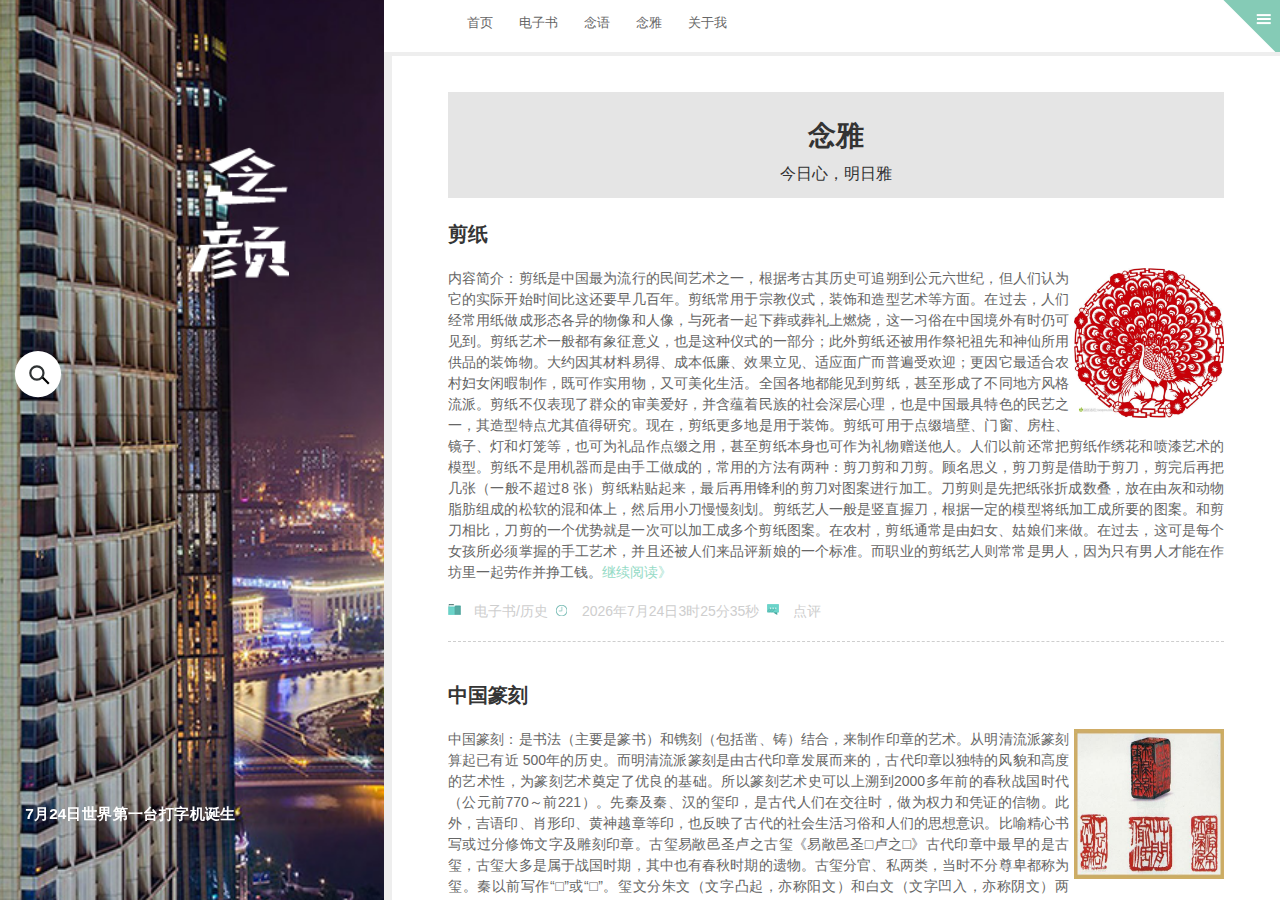
<file: nianya.html>
<!DOCTYPE html PUBLIC "-//W3C//DTD XHTML 1.0 Transitional//EN" "http://www.w3.org/TR/xhtml1/DTD/xhtml1-transitional.dtd">
<html xmlns="http://www.w3.org/1999/xhtml">
<head>
<meta http-equiv="Content-Type" content="text/html; charset=utf-8"/>
<link rel="shortcut icon" href="images/ico~5.ico" type="image/x-icon">
<title>念颜 · 书籍推荐 (*^__^*)</title>
<link href="style/reset.css" rel="stylesheet" type="text/css"/>
<link href="style/css.css" rel="stylesheet" type="text/css"/>
</head>
<body>
<!-- 加载动画 -->
    <div id="loadWrap">
        <div id="load">
            <div class="loadCircle">
                <div>
                </div>
                <div>
                </div>
                <div>
                </div>
                <div>
                </div>
                <div>
                </div>
                <div>
                </div>
                <div>
                </div>
                <div>
                </div>
            </div>
        </div>
        <div class="loaderSection sectionLeft ">
        </div>
        <div class="loaderSection sectionRight ">
        </div>
    </div>
<!-- 加载动画 -->
<!-- 全屏遮罩搜索区域开始 -->
    <div id="curtain">
        <canvas id="space" style="width:100%"></canvas>
        <div class="llsearch">
            <form action="">
                <input type="text" id="lsText" onkeydown="if (event.keyCode==13) this.blur()" value="" placeholder="输入文字并按回车键确认..."/>
            </form>
        </div>
        <div id="lClose">
            +
        </div>
    </div>
<!-- 全屏遮罩搜索区域结束     -->
<!-- 左侧logo区域开始     -->
    <div class="wrap">
        <div id="lLogo">
            <a href="index.html" class="logo"></a>
            <div id="lSearch">
                <div id="ico1">
                </div>
                <div id="ico2">
                </div>
            </div>
            <div class="bTop">
                <div class="rTop">
                </div>
                <div class="lTop">
                </div>
            </div>
            <div id="xiaorong">
            </div>
        </div>
    </div>
<!-- 左侧logo区域结束     -->
<!-- 头部导航栏区域开始 -->
    <div class="mcHead">
        <ul id="hUl">
            <li><a href="index.html">首页</a></li>
            <li><a href="ebook.html">电子书</a></li>
            <li><a href="nianyu.html">念语</a></li>
            <li><a href="nianya.html">念雅</a></li>
            <li><a href="about.html">关于我</a></li>
        </ul>
        <div class="rMenu">
            <div id="menu" class="rCarte">
            </div>
            <div class="rClose active3">
                +
            </div>
        </div>
        <div id="loading" style="width:0px;height:4px;position:absolute;left:0px;top:54px;background-color:red;display:none;">
        </div>
    </div>
<!-- 头部导航栏区域结束 -->
<!-- 中心内容区域开始 -->
    <div class="main">
        <div class="root">
            <div class="cPreface">
                <h1>念雅</h1>
                <div id="nySlogan" class="slogan">
                    <p>
                        今日心，明日雅
                    </p>
                </div>
            </div>
            <div class="item">
                <div id="page1" class="clear">
                    <div id="cContent1" class="cContent">
                        <div class="cTitle">
                            <h1><a href="#">剪纸</a></h1>
                        </div>
                        <div class="cIntro cyIntro">
                            <a class="cbyCover" href="#">
                            <img src="./images/3e77ce10aaa1365cba6a02ec874b6008.jpg">
                            </a>
                            <p>
                                内容简介：剪纸是中国最为流行的民间艺术之一，根据考古其历史可追朔到公元六世纪，但人们认为它的实际开始时间比这还要早几百年。剪纸常用于宗教仪式，装饰和造型艺术等方面。在过去，人们经常用纸做成形态各异的物像和人像，与死者一起下葬或葬礼上燃烧，这一习俗在中国境外有时仍可见到。剪纸艺术一般都有象征意义，也是这种仪式的一部分；此外剪纸还被用作祭祀祖先和神仙所用供品的装饰物。大约因其材料易得、成本低廉、效果立见、适应面广而普遍受欢迎；更因它最适合农村妇女闲暇制作，既可作实用物，又可美化生活。全国各地都能见到剪纸，甚至形成了不同地方风格流派。剪纸不仅表现了群众的审美爱好，并含蕴着民族的社会深层心理，也是中国最具特色的民艺之一，其造型特点尤其值得研究。现在，剪纸更多地是用于装饰。剪纸可用于点缀墙壁、门窗、房柱、镜子、灯和灯笼等，也可为礼品作点缀之用，甚至剪纸本身也可作为礼物赠送他人。人们以前还常把剪纸作绣花和喷漆艺术的模型。剪纸不是用机器而是由手工做成的，常用的方法有两种：剪刀剪和刀剪。顾名思义，剪刀剪是借助于剪刀，剪完后再把几张（一般不超过8 张）剪纸粘贴起来，最后再用锋利的剪刀对图案进行加工。刀剪则是先把纸张折成数叠，放在由灰和动物 脂肪组成的松软的混和体上，然后用小刀慢慢刻划。剪纸艺人一般是竖直握刀，根据一定的模型将纸加工成所要的图案。和剪刀相比，刀剪的一个优势就是一次可以加工成多个剪纸图案。在农村，剪纸通常是由妇女、姑娘们来做。在过去，这可是每个女孩所必须掌握的手工艺术，并且还被人们来品评新娘的一个标准。而职业的剪纸艺人则常常是男人，因为只有男人才能在作坊里一起劳作并挣工钱。<span><a href="#">继续阅读》</a></span>
                            </p>
                        </div>
                        <div class="cinTage" id="cTage">
                            <ul>
                                <li>
                                <div id="cIco1" class="cIco">
                                </div>
                                <a href="#">电子书<span>/<a class="cintSort" href="#">历史</a></span>
                                </a>
                                </li>
                                <li>
                                <div id="cIco2" class="cIco">
                                </div>
                                <a class="cTime" href="#">2017年4月28日</a>
                                </li>
                                <li>
                                <div id="cIco3" class="cIco">
                                </div>
                                <a href="#">点评</a>
                                </li>
                            </ul>
                        </div>
                    </div>
                    <div id="cContent2" class="cContent">
                        <div class="cTitle">
                            <h1><a href="#">中国篆刻</a></h1>
                        </div>
                        <div class="cIntro cyIntro">
                            <a class="cbyCover" href="#">
                            <img src="./images/fd039245d688d43ffc76f6a87f1ed21b0ff43b88.jpg">
                            </a>
                            <p>
                                中国篆刻：是书法（主要是篆书）和镌刻（包括凿、铸）结合，来制作印章的艺术。从明清流派篆刻算起已有近 500年的历史。而明清流派篆刻是由古代印章发展而来的，古代印章以独特的风貌和高度的艺术性，为篆刻艺术奠定了优良的基础。所以篆刻艺术史可以上溯到2000多年前的春秋战国时代（公元前770～前221）。先秦及秦、汉的玺印，是古代人们在交往时，做为权力和凭证的信物。此外，吉语印、肖形印、黄神越章等印，也反映了古代的社会生活习俗和人们的思想意识。比喻精心书写或过分修饰文字及雕刻印章。古玺易敞邑圣卢之古玺《易敞邑圣□卢之□》古代印章中最早的是古玺，古玺大多是属于战国时期，其中也有春秋时期的遗物。古玺分官、私两类，当时不分尊卑都称为玺。秦以前写作“□”或“□”。玺文分朱文（文字凸起，亦称阳文）和白文（文字凹入，亦称阴文）两种，古玺的形状、大小不一，有长方形、方形、圆形和其他异形。内容有官职、姓名、吉语和肖形图案等。古玺制作精工，或凿或铸；玺文精细，章法生动。朱文玺有的边栏宽阔，白文玺多有界格，还有一种朱白文相间的古玺也很别致，可见当时玺的制作已趋成熟。在河南安阳殷墟曾发现过3枚类似古玺的实物，有人据此推断古玺的起源当在商代，但尚须进一步探讨。到了秦代，皇帝的印称玺，一般人的则称印。秦印文字是秦书八体之一的摹印篆，与秦代使用的小篆相近。秦印印文庄重秀丽，在方形的官印上加“口”字格和“田”字格，在长方形印上（又称半通印）加“日”字格，这是秦印显著的特点。秦印除官印、私印之外，还有以成语入印的，已开后世闲文印的先河。<span><a href="#">继续阅读》</a></span>
                            </p>
                        </div>
                        <div class="cinTage" id="cTage">
                            <ul>
                                <li>
                                <div id="cIco1" class="cIco">
                                </div>
                                <a href="#">电子书<span>/<a class="cintSort" href="#">历史</a></span>
                                </a>
                                </li>
                                <li>
                                <div id="cIco2" class="cIco">
                                </div>
                                <a class="cTime" href="#">2017年4月28日</a>
                                </li>
                                <li>
                                <div id="cIco3" class="cIco">
                                </div>
                                <a href="#">点评</a>
                                </li>
                            </ul>
                        </div>
                    </div>
                    <div id="cContent3" class="cContent">
                        <div class="cTitle">
                            <h1><a href="#">京剧脸谱</a></h1>
                        </div>
                        <div class="cIntro cyIntro">
                            <a class="cbyCover" href="#">
                            <img src="./images/83025aafa40f4bfb0d2a5de3054f78f0f636188b.jpg">
                            </a>
                            <p>
                                中国京剧脸谱艺术是广大戏曲爱好者的非常喜爱的艺术门类，在国内外流行的范围相当广泛，已经被大家公认为是中华民族传统文化的标识。脸谱来源于舞台，大家在有些大型建筑物，商品的包装，各种瓷器上以及人们穿的衣服上都能看到风格迥异的脸谱形象。这远远超出了舞台应用的范围，足见脸谱艺术在人们心目中所占据的地位，说明脸谱具有很强的生命力。许多国际友人、国内的有识之士出于对中国戏曲脸谱的好奇与喜爱，都在探索脸谱的奥秘。<span><a href="#">继续阅读》</a></span>
                            </p>
                        </div>
                        <div class="cinTage" id="cTage">
                            <ul>
                                <li>
                                <div id="cIco1" class="cIco">
                                </div>
                                <a href="#">电子书<span>/<a class="cintSort" href="#">历史</a></span>
                                </a>
                                </li>
                                <li>
                                <div id="cIco2" class="cIco">
                                </div>
                                <a class="cTime" href="#">2017年4月28日</a>
                                </li>
                                <li>
                                <div id="cIco3" class="cIco">
                                </div>
                                <a href="#">点评</a>
                                </li>
                            </ul>
                        </div>
                    </div>
                    <div id="cContent4" class="cContent">
                        <div class="cTitle">
                            <h1><a href="#">皮影戏</a></h1>
                        </div>
                        <div class="cIntro cyIntro">
                            <a class="cbyCover" href="#">
                            <img src="./images/b21c8701a18b87d6a15817fb010828381f30fd38.jpg">
                            </a>
                            <p>
                                皮影戏，又称“影子戏”或“灯影戏”，是一种以兽皮或纸板做成的人物剪影以表演故事的民间戏剧。表演时，艺人们在白色幕布后面，一边操纵影人，一边用当地流行的曲调讲述故事，同时配以打击乐器和弦乐，有浓厚的乡土气息。其流行范围极为广泛，并因各地所演的声腔不同而形成多种多样的皮影戏。 皮影戏是中国民间古老的传统艺术，老北京人都叫它“驴皮影”。据史书记载，皮影戏始于西汉，兴于唐朝，盛于清代，元代时期传至西亚和欧洲，可谓历史悠久，源远流长。2011年，中国皮影戏入选人类非物质文化遗产代表作名录。
                                <span><a href="#">继续阅读》</a></span>
                            </p>
                        </div>
                        <div class="cinTage" id="cTage">
                            <ul>
                                <li>
                                <div id="cIco1" class="cIco">
                                </div>
                                <a href="#">电子书<span>/<a class="cintSort" href="#">历史</a></span>
                                </a>
                                </li>
                                <li>
                                <div id="cIco2" class="cIco">
                                </div>
                                <a class="cTime" href="#">2017年4月28日</a>
                                </li>
                                <li>
                                <div id="cIco3" class="cIco">
                                </div>
                                <a href="#">点评</a>
                                </li>
                            </ul>
                        </div>
                    </div>
                    <div id="cContent5" class="cContent">
                        <div class="cTitle">
                            <h1><a href="#">景泰蓝</a></h1>
                        </div>
                        <div class="cIntro cyIntro">
                            <a class="cbyCover" href="#">
                            <img src="./images/b812c8fcc3cec3fd811ddeb7d488d43f869427d4.jpg">
                            </a>
                            <p>
                                景泰蓝，中国的著名特种金属工艺品之一，到明代景泰年间这种工艺技术制作达到了最巅峰，制作出的工艺品最为精美而著名，故后人称这种瓷器为“景泰蓝”。景泰蓝正名“铜胎掐丝珐琅”，俗名“珐蓝”，又称“嵌珐琅”，是一种在铜质的胎型上，用柔软的扁铜丝，掐成各种花纹焊上，然后把珐琅质的色釉填充在花纹内烧制而成的瓷器器物 。因其在明朝景泰年间盛行，制作技艺比较成熟，使用的珐琅釉多以蓝色为主，故而得名“景泰蓝”。<span><a href="#">继续阅读》</a></span>
                            </p>
                        </div>
                        <div class="cinTage" id="cTage">
                            <ul>
                                <li>
                                <div id="cIco1" class="cIco">
                                </div>
                                <a href="#">电子书<span>/<a class="cintSort" href="#">历史</a></span>
                                </a>
                                </li>
                                <li>
                                <div id="cIco2" class="cIco">
                                </div>
                                <a class="cTime" href="#">2017年4月28日</a>
                                </li>
                                <li>
                                <div id="cIco3" class="cIco">
                                </div>
                                <a href="#">点评</a>
                                </li>
                            </ul>
                        </div>
                    </div>
                    <div id="cContent6" class="cContent">
                        <div class="cTitle">
                            <h1><a href="#">红灯笼</a></h1>
                        </div>
                        <div class="cIntro cyIntro">
                            <a class="cbyCover" href="#">
                            <img src="./images/a6efce1b9d16fdfabbb7892bb58f8c5495ee7b1f.jpg">
                            </a>
                            <p>
                                每逢重大节日、良辰喜庆之时，雄伟的天安门城楼，全国许多城镇的街道、商店、公园，甚至一些大型建筑物和私家宅院的门口，都会挂起圆圆的大红灯笼。到了夜晚，一盏盏灯笼点亮，红光四射，显得隆重热烈、喜气洋洋。 然而，随着中外文化交流的增多，中国国际地位提升，越来越多的外国人对中国“灯笼”有了认同感，他们把它看成是中国的一种传统文化而给予尊重。<span><a href="#">继续阅读》</a></span>
                            </p>
                        </div>
                        <div class="cinTage" id="cTage">
                            <ul>
                                <li>
                                <div id="cIco1" class="cIco">
                                </div>
                                <a href="#">电子书<span>/<a class="cintSort" href="#">历史</a></span>
                                </a>
                                </li>
                                <li>
                                <div id="cIco2" class="cIco">
                                </div>
                                <a class="cTime" href="#">2017年4月28日</a>
                                </li>
                                <li>
                                <div id="cIco3" class="cIco">
                                </div>
                                <a href="#">点评</a>
                                </li>
                            </ul>
                        </div>
                    </div>
                    <div id="cContent7" class="cContent">
                        <div class="cTitle">
                            <h1><a href="#">甲骨文</a></h1>
                        </div>
                        <div class="cIntro cyIntro">
                            <a class="cbyCover" href="#">
                            <img src="./images/dbb44aed2e738bd460e8bc73a28b87d6267ff9a3.jpg">
                            </a>
                            <p>
                                甲骨文是中国的一种古代文字，是汉字的早期形式，有时候也被认为是汉字的书体之一，也是现存中国王朝时期最古老的一种成熟文字，最早出土于河南省安阳市殷墟。属于上古汉语(old chinese)，而非上古或者原始的其他语系的语言。甲骨文，又称“契文”、“甲骨卜辞”、殷墟文字或“龟甲兽骨文”。甲骨文记录和反映了商朝的政治和经济情况，主要指中国商朝后期（前14～前11世纪）王室用于占卜吉凶记事而在龟甲或兽骨上契刻的文字，内容一般是占卜所问之事或者是所得结果。殷商灭亡周朝兴起之后，甲骨文还使用了一段时期，是研究商周时期社会历史的重要资料。甲骨文其形体结构已有独立体趋向合体，而且出现了大量的形声字。它上承原始刻绘符号，下启青铜铭文，是汉字发展的关键形态，被称为“最早的汉字”。现代汉字即由甲骨文演变而来。 在总共10余万片有字甲骨中，含有4千不同的文字图形，其中已经识别的约有2800多字。[ <span><a href="#">继续阅读》</a></span>
                            </p>
                        </div>
                        <div class="cinTage" id="cTage">
                            <ul>
                                <li>
                                <div id="cIco1" class="cIco">
                                </div>
                                <a href="#">电子书<span>/<a class="cintSort" href="#">历史</a></span>
                                </a>
                                </li>
                                <li>
                                <div id="cIco2" class="cIco">
                                </div>
                                <a class="cTime" href="#">2017年4月28日</a>
                                </li>
                                <li>
                                <div id="cIco3" class="cIco">
                                </div>
                                <a href="#">点评</a>
                                </li>
                            </ul>
                        </div>
                    </div>
                    <div id="cContent8" class="cContent">
                        <div class="cTitle">
                            <h1><a href="#">钟鼎文</a></h1>
                        </div>
                        <div class="cIntro cyIntro">
                            <a class="cbyCover" href="#">
                            <img src="./images/1e30e924b899a9018706230d18950a7b0208f5de.jpg">
                            </a>
                            <p>
                                金文是铸刻在青铜器的钟或鼎上的一种文字。金文起于商代，盛行于周代，是由甲骨文的基础上发展起来的文字。因铸刻于钟鼎之上，有时也称为钟鼎文。据统计，金文约有三千零五字，其中可知有一千八百零四字，较甲骨文略多。金文上承甲骨文，下启秦代小篆，流传书迹多刻于钟鼎之上，所以大体较甲骨文更能保存书写原迹，具有古朴之风格。金文在笔法、结字、章法上都为书法的进一步发展做出了贡献。<span><a href="#">继续阅读》</a></span>
                            </p>
                        </div>
                        <div class="cinTage" id="cTage">
                            <ul>
                                <li>
                                <div id="cIco1" class="cIco">
                                </div>
                                <a href="#">电子书<span>/<a class="cintSort" href="#">历史</a></span>
                                </a>
                                </li>
                                <li>
                                <div id="cIco2" class="cIco">
                                </div>
                                <a class="cTime" href="#">2017年4月28日</a>
                                </li>
                                <li>
                                <div id="cIco3" class="cIco">
                                </div>
                                <a href="#">点评</a>
                                </li>
                            </ul>
                        </div>
                    </div>
                    <div id="cContent9" class="cContent">
                        <div class="cTitle">
                            <h1><a href="#">茶</a></h1>
                        </div>
                        <div class="cIntro cyIntro">
                            <a class="cbyCover" href="#">
                            <img src="./images/902397dda144ad3483793fe6d6a20cf430ad8589.jpg ">
                            </a>
                            <p>
                                茶，汉语词汇，音cha（学名：Camellia sinensis (L.) O. Ktze.），是中国特有的一种著名饮品，遍销海内外。灌木或小乔木，嫩枝无毛。叶革质，长圆形或椭圆形，先端钝或尖锐，基部楔形，上面发亮，下面无毛或初时有柔毛，边缘有锯齿，叶柄无毛。花白色，花柄有时稍长；萼片阔卵形至圆形，无毛，宿存；花瓣阔卵形，基部略连合，背面无毛，有时有短柔毛；子房密生白毛；花柱无毛。蒴果3球形或1-2球形，高1.1-1.5厘米，每球有种子1-2粒。花期10月至翌年2月。野生种遍见于中国长江以南各省的山区，为小乔木状，叶片较大，常超过10厘米长，长期以来，经广泛栽培，毛被及叶型变化很大。茶叶可作饮品，含有多种有益成分，并有保健功效。<span><a href="#">继续阅读》</a></span>
                            </p>
                        </div>
                        <div class="cinTage" id="cTage">
                            <ul>
                                <li>
                                <div id="cIco1" class="cIco">
                                </div>
                                <a href="#">电子书<span>/<a class="cintSort" href="#">历史</a></span>
                                </a>
                                </li>
                                <li>
                                <div id="cIco2" class="cIco">
                                </div>
                                <a class="cTime" href="#">2017年4月28日</a>
                                </li>
                                <li>
                                <div id="cIco3" class="cIco">
                                </div>
                                <a href="#">点评</a>
                                </li>
                            </ul>
                        </div>
                    </div>
                    <div id="cContent10" class="cContent">
                        <div class="cTitle">
                            <h1><a href="#">中药</a></h1>
                        </div>
                        <div class="cIntro cyIntro">
                            <a class="cbyCover" href="#">
                            <img src="./images/96dda144ad345982911f92dd05f431adcaef84e3.jpg">
                            </a>
                            <p>
                                中药（TCM）起源于中国。在中医理论指导下用于预防、诊断、治疗疾病或调节人体机能的药物。多为植物药，也有动物药、矿物药及部分化学、生物制品类药物。中药按加工工艺分为中成药、中药材。<span><a href="#">继续阅读》</a></span>
                            </p>
                        </div>
                        <div class="cinTage" id="cTage">
                            <ul>
                                <li>
                                <div id="cIco1" class="cIco">
                                </div>
                                <a href="#">电子书<span>/<a class="cintSort" href="#">历史</a></span>
                                </a>
                                </li>
                                <li>
                                <div id="cIco2" class="cIco">
                                </div>
                                <a class="cTime" href="#">2017年4月28日</a>
                                </li>
                                <li>
                                <div id="cIco3" class="cIco">
                                </div>
                                <a href="#">点评</a>
                                </li>
                            </ul>
                        </div>
                    </div>
                </div>
                <div id="page2" class="clear">
                    <div id="cContent1" class="cContent">
                        <div class="cTitle">
                            <h1><a href="#">风筝</a></h1>
                        </div>
                        <div class="cIntro cyIntro">
                            <a class="cbyCover" href="#">
                            <img src="./images/0bd162d9f2d3572cf36d97ef8d13632762d0c372.jpg">
                            </a>
                            <p>
                                风筝是由古代劳动人民发明于中国东周春秋时期，至今已2000多年。相传墨翟以木头制成木鸟，研制三年而成，是人类最早的风筝起源。后来鲁班用竹子，改进墨翟的风筝材质。直至东汉期间，蔡伦改进造纸术后，坊间才开始以纸做风筝，称为”纸鸢“。到南北朝时，风筝开始成为传递信息的工具；从隋唐开始，由于造纸业的发达，民间开始用纸来裱糊风筝；到了宋代，放风筝成为人们喜爱的户外活动。宋人周密在《武林旧事》写道：“清明时节，人们到郊外放风鸢，日暮方归。”“鸢”就指风筝。北宋张择端的《清明上河图》，宋苏汉臣的《百子图》里都有放风筝的生动景象。<span><a href="#">继续阅读》</a></span>
                            </p>
                        </div>
                        <div class="cinTage" id="cTage">
                            <ul>
                                <li>
                                <div id="cIco1" class="cIco">
                                </div>
                                <a href="#">电子书<span>/<a class="cintSort" href="#">历史</a></span>
                                </a>
                                </li>
                                <li>
                                <div id="cIco2" class="cIco">
                                </div>
                                <a class="cTime" href="#">2017年4月28日</a>
                                </li>
                                <li>
                                <div id="cIco3" class="cIco">
                                </div>
                                <a href="#">点评</a>
                                </li>
                            </ul>
                        </div>
                    </div>
                    <div id="cContent2" class="cContent">
                        <div class="cTitle">
                            <h1><a href="#">国画</a></h1>
                        </div>
                        <div class="cIntro cyIntro">
                            <a class="cbyCover" href="#">
                            <img src="./images/c83d70cf3bc79f3d06ea1087b8a1cd11728b297a.jpg">
                            </a>
                            <p>
                                国画一词起源于汉代，汉朝人认为中国是居天地之中者，所以称为中国，将中国的绘画称为“中国画”，简称“国画”。主要指的是画在绢、宣纸、帛上并加以装裱的卷轴画。国画是中国的传统绘画形式，是用毛笔蘸水、墨、彩作画于绢或纸上。工具和材料有毛笔、墨、国画颜料、宣纸、绢等，题材可分人物、山水、花鸟等，技法可分具象和写意。中国画在内容和艺术创作上，体现了古人对自然、社会及与之相关联的政治、哲学、宗教、道德、文艺等方面的认知。<span><a href="#">继续阅读》</a></span>
                            </p>
                        </div>
                        <div class="cinTage" id="cTage">
                            <ul>
                                <li>
                                <div id="cIco1" class="cIco">
                                </div>
                                <a href="#">电子书<span>/<a class="cintSort" href="#">历史</a></span>
                                </a>
                                </li>
                                <li>
                                <div id="cIco2" class="cIco">
                                </div>
                                <a class="cTime" href="#">2017年4月28日</a>
                                </li>
                                <li>
                                <div id="cIco3" class="cIco">
                                </div>
                                <a href="#">点评</a>
                                </li>
                            </ul>
                        </div>
                    </div>
                    <div id="cContent3" class="cContent">
                        <div class="cTitle">
                            <h1><a href="#">太极图</a></h1>
                        </div>
                        <div class="cIntro cyIntro">
                            <a class="cbyCover" href="#">
                            <img src="./images/58ee3d6d55fbb2fb84b70548484a20a44723dcc8.jpg">
                            </a>
                            <p>
                                《太极图》据传是宋朝道士陈抟所传出。陈抟是五代至宋初的一位道士，对道家思想和道家易都有很深造诣。据史书记载，陈抟曾将《后天太极图》、《八卦图》、《河图》以及《洛书》传给其学生种放，种放以之分别传穆修、李溉等人，后来穆修将《太极图》传给周敦颐。周敦颐著《太极图说》加以解释。现在我们看到的太极图，就是周敦颐所传的。周敦颐“一方面从陈抟派道家易里吸收了太极图式说并与新的解释，另一方面继承了汉唐以来义理学派的传统······成为宋明道学家解易的先驱。”<span><a href="#">继续阅读》</a></span>
                            </p>
                        </div>
                        <div class="cinTage" id="cTage">
                            <ul>
                                <li>
                                <div id="cIco1" class="cIco">
                                </div>
                                <a href="#">电子书<span>/<a class="cintSort" href="#">历史</a></span>
                                </a>
                                </li>
                                <li>
                                <div id="cIco2" class="cIco">
                                </div>
                                <a class="cTime" href="#">2017年4月28日</a>
                                </li>
                                <li>
                                <div id="cIco3" class="cIco">
                                </div>
                                <a href="#">点评</a>
                                </li>
                            </ul>
                        </div>
                    </div>
                    <div id="cContent4" class="cContent">
                        <div class="cTitle">
                            <h1><a href="#">年画</a></h1>
                        </div>
                        <div class="cIntro cyIntro">
                            <a class="cbyCover" href="#">
                            <img src="./images/63d9f2d3572c11dffe7c5b93632762d0f603c2d5.jpg">
                            </a>
                            <p>
                                年画是中国画的一种，始于古代的“门神画”，中国民间艺术之一，亦是常见的民间工艺品之一。清光绪年间，正式称为年画，是中国特有的一种绘画体裁，也是中国农村老百姓喜闻乐见的艺术形式。大都用于新年时张贴，装饰环境，含有祝福新年吉祥喜庆之意，故名。传统民间年画多用木板水印制作。旧年画因画幅大小和加工多少而有不同称谓。整张大的叫“宫尖”，一纸三开的叫“三才”。加工多而细致的叫“画宫尖”、“画三才”。颜色上用金粉描画的叫“金宫尖”、“金三才”。六月以前的产品叫“青版”，七、八月以后的产品叫“秋版”。<span><a href="#">继续阅读》</a></span>
                            </p>
                        </div>
                        <div class="cinTage" id="cTage">
                            <ul>
                                <li>
                                <div id="cIco1" class="cIco">
                                </div>
                                <a href="#">电子书<span>/<a class="cintSort" href="#">历史</a></span>
                                </a>
                                </li>
                                <li>
                                <div id="cIco2" class="cIco">
                                </div>
                                <a class="cTime" href="#">2017年4月28日</a>
                                </li>
                                <li>
                                <div id="cIco3" class="cIco">
                                </div>
                                <a href="#">点评</a>
                                </li>
                            </ul>
                        </div>
                    </div>
                    <div id="cContent5" class="cContent">
                        <div class="cTitle">
                            <h1><a href="#">汉字</a></h1>
                        </div>
                        <div class="cIntro cyIntro">
                            <a class="cbyCover" href="#">
                            <img src="./images/b219ebc4b74543a91b4594e614178a82b90114b9.jpg">
                            </a>
                            <p>
                                汉字（拼音：Hànzì，注音符号：ㄏㄢˋㄗˋ），又称中文字、中国字、方块字，属于表意文字的词素音节文字。汉字是汉语的书写用文字 ，也被借用于书写日语、朝鲜语、韩语等语言，是汉字文化圈广泛使用的一种文字，也是目前世界上唯一仍被广泛使用的高度发展的语素文字。广义的汉字指从甲骨文、大篆、金文、籀文、小篆，至隶书、草书、楷书（以及派生的行书）等的文字，狭义指以正楷作为标准写法的汉字，也是今日普遍使用的现代汉字。汉字为上古时代的汉族先民所发明创制并作改进，目前确切历史可追溯至约公元前1300年商朝的甲骨文、籀文、金文。再到秦朝的小篆，发展至汉朝隶变，至唐朝楷化为今日所用的手写字体标准—正楷。汉字是迄今为止连续使用时间最长的文字，也是上古时期各大文字体系中唯一传承至今的文字，中国历代皆以汉字为主要官方文字。汉字在古代已发展至高度完备的水准，不单中国使用，在很长时期内还充当东亚地区唯一的国际交流文字，20世纪前都是日本、朝鲜半岛、越南、琉球等国家官方的书面规范文字，东亚诸国都有一定程度地自行创制汉字。<span><a href="#">继续阅读》</a></span>
                            </p>
                        </div>
                        <div class="cinTage" id="cTage">
                            <ul>
                                <li>
                                <div id="cIco1" class="cIco">
                                </div>
                                <a href="#">电子书<span>/<a class="cintSort" href="#">历史</a></span>
                                </a>
                                </li>
                                <li>
                                <div id="cIco2" class="cIco">
                                </div>
                                <a class="cTime" href="#">2017年4月28日</a>
                                </li>
                                <li>
                                <div id="cIco3" class="cIco">
                                </div>
                                <a href="#">点评</a>
                                </li>
                            </ul>
                        </div>
                    </div>
                    <div id="cContent6" class="cContent">
                        <div class="cTitle">
                            <h1><a href="#">姓氏</a></h1>
                        </div>
                        <div class="cIntro cyIntro">
                            <a class="cbyCover" href="#">
                            <img src="./images/377adab44aed2e73e6be12a18501a18b86d6faec.jpg">
                            </a>
                            <p>
                                姓氏：标示一个人的家族血缘关系的标志和符号。同一个祖先繁衍的后代称为宗族。姓氏最早起源于部落的名称或部落首领的名字。它的作用主要是便于辨别部落中不同氏族的后代，便于不同氏族之间的通婚。因此姓氏的产生，标志着从群婚制到以血缘关系的婚姻制的转变，是人类文明进步的一个重要里程碑。姓产生后，世代相传，一般不会更改，比较稳定，而氏则随着封邑、官职的改变而改变，因此会有一个人的后代有几个氏或父子两代不同氏。姓氏与人名一起构成了一个人的姓名。“姓者，统其祖考之所自出；氏者，别其子孙之所自分。”自古以来，华夏子孙以姓氏为族延续的标志。姓是一种族号，氏是姓的分支。秦汉以来，姓氏合为一体。<span><a href="#">继续阅读》</a></span>
                            </p>
                        </div>
                        <div class="cinTage" id="cTage">
                            <ul>
                                <li>
                                <div id="cIco1" class="cIco">
                                </div>
                                <a href="#">电子书<span>/<a class="cintSort" href="#">历史</a></span>
                                </a>
                                </li>
                                <li>
                                <div id="cIco2" class="cIco">
                                </div>
                                <a class="cTime" href="#">2017年4月28日</a>
                                </li>
                                <li>
                                <div id="cIco3" class="cIco">
                                </div>
                                <a href="#">点评</a>
                                </li>
                            </ul>
                        </div>
                    </div>
                    <div id="cContent7" class="cContent">
                        <div class="cTitle">
                            <h1><a href="#">过桥米线</a></h1>
                        </div>
                        <div class="cIntro cyIntro">
                            <a class="cbyCover" href="#">
                            <img src="./images/cefc1e178a82b901957ed74b708da9773812eff3.jpg">
                            </a>
                            <p>
                                过桥米线是云南滇南地区特有的小吃，属滇菜系。过桥米线起源于蒙自地区。过桥米线汤是用大骨、老母鸡、云南宣威火腿经长时间熬煮而成的。过桥米线由四部分组成：一是汤料覆盖有一层滚油；二是佐料，有油辣子、味精、胡椒、盐；三是主料，有生的猪里脊肉片、鸡脯肉片、乌鱼片，以及用水过五成熟的猪腰片、肚头片、水发鱿鱼片；辅料有来过的豌豆尖、韭菜，以及芫荽、葱丝、草芽丝、姜丝、玉兰片、氽过的豆腐皮；四是主食，即用水略烫过的米线。鹅油封面，汤汁滚烫，但不冒热气。过桥米线已有一百多年的历史。相传，清朝时滇南蒙自市城外有一湖心小岛，一个秀才到岛上读书，贤慧勤劳的娘子常常弄了他爱吃的米线送去给他当饭，但等出门到了岛上时，米线已不热了。后来一次偶然送鸡汤的时候，秀才娘子发现鸡汤上覆盖着厚厚的那层鸡油有如锅盖一样，可以让汤保持温度，如果把佐料和米线等吃时再放，还能更加爽口。于是她先把肥鸡、筒子骨等熟好清汤，上覆厚厚鸡油；米线在家烫好，而不少配料切得薄薄的到岛上后用滚油烫熟，之后加入米线，鲜香滑爽。此法一经传开，人们纷纷仿效，因为到岛上要过一座桥，也为纪念这位贤妻，后世就把它叫做“过桥米线”。<span><a href="#">继续阅读》</a></span>
                            </p>
                        </div>
                        <div class="cinTage" id="cTage">
                            <ul>
                                <li>
                                <div id="cIco1" class="cIco">
                                </div>
                                <a href="#">电子书<span>/<a class="cintSort" href="#">历史</a></span>
                                </a>
                                </li>
                                <li>
                                <div id="cIco2" class="cIco">
                                </div>
                                <a class="cTime" href="#">2017年4月28日</a>
                                </li>
                                <li>
                                <div id="cIco3" class="cIco">
                                </div>
                                <a href="#">点评</a>
                                </li>
                            </ul>
                        </div>
                    </div>
                    <div id="cContent8" class="cContent">
                        <div class="cTitle">
                            <h1><a href="#">元宵节</a></h1>
                        </div>
                        <div class="cIntro cyIntro">
                            <a class="cbyCover" href="#">
                            <img src="./images/023b5bb5c9ea15ce0894c722be003af33a87b2a6.jpg">
                            </a>
                            <p>
                                元宵节，又称上元节、小正月、元夕或灯节，是春节之后的第一个重要节日，是中国亦是汉字文化圈的地区和海外华人的传统节日之一。正月是农历的元月，古人称夜为“宵”，所以把一年中第一个月圆之夜正月十五称为元宵节。中国古俗中，上元节（元宵节）﹑中元节（盂兰盆节）﹑下元节（水官节）合称三元。元宵节始于2000多年前的秦朝。汉文帝时下令将正月十五定为元宵节。汉武帝时，“太一神”祭祀活动定在正月十五（太一：主宰宇宙一切之神）。司马迁创建“太初历”时，就已将元宵节确定为重大节日。传统习俗出门赏月、燃灯放焰、喜猜灯谜、共吃元宵、拉兔子灯等。此外，不少地方元宵节还增加了耍龙灯、耍狮子、踩高跷、划旱船、扭秧歌、打太平鼓等传统民俗表演。<span><a href="#">继续阅读》</a></span>
                            </p>
                        </div>
                        <div class="cinTage" id="cTage">
                            <ul>
                                <li>
                                <div id="cIco1" class="cIco">
                                </div>
                                <a href="#">电子书<span>/<a class="cintSort" href="#">历史</a></span>
                                </a>
                                </li>
                                <li>
                                <div id="cIco2" class="cIco">
                                </div>
                                <a class="cTime" href="#">2017年4月28日</a>
                                </li>
                                <li>
                                <div id="cIco3" class="cIco">
                                </div>
                                <a href="#">点评</a>
                                </li>
                            </ul>
                        </div>
                    </div>
                    <div id="cContent9" class="cContent">
                        <div class="cTitle">
                            <h1><a href="#">筷子</a></h1>
                        </div>
                        <div class="cIntro cyIntro">
                            <a class="cbyCover" href="#">
                            <img src="./images/b999a9014c086e06b218634305087bf40ad1cb02.jpg">
                            </a>
                            <p>
                                筷子，世界常用餐具之一，中华饮食文化的标志之一，发明于中国，后传至朝鲜半岛、日本、越南等汉字文化圈。中国人习惯用筷子，而非洲、中东、印度尼西亚及印度次大陆等地区的人则用手指去抓取。中国目前发现的最早筷子是河南省安阳市殷墟出土的铜筷子。《韩非子·喻老》言：“昔者纣为象箸，而箕子怖。”纣王为商朝末期的国君，可见3000多年前的中国就已经出现象牙筷子。<span><a href="#">继续阅读》</a></span>
                            </p>
                        </div>
                        <div class="cinTage" id="cTage">
                            <ul>
                                <li>
                                <div id="cIco1" class="cIco">
                                </div>
                                <a href="#">电子书<span>/<a class="cintSort" href="#">历史</a></span>
                                </a>
                                </li>
                                <li>
                                <div id="cIco2" class="cIco">
                                </div>
                                <a class="cTime" href="#">2017年4月28日</a>
                                </li>
                                <li>
                                <div id="cIco3" class="cIco">
                                </div>
                                <a href="#">点评</a>
                                </li>
                            </ul>
                        </div>
                    </div>
                    <div id="cContent10" class="cContent">
                        <div class="cTitle">
                            <h1><a href="#">压岁钱</a></h1>
                        </div>
                        <div class="cIntro cyIntro">
                            <a class="cbyCover" href="#">
                            <img src="./images/fcfaaf51f3deb48f85ec1466f91f3a292cf57884.jpg">
                            </a>
                            <p>
                                压岁钱在民俗文化中寓意辟邪驱鬼，保佑平安。压岁钱最初的用意是镇恶驱邪。因为人们认为小孩容易受鬼祟的侵害，所以用压岁钱压祟驱邪，帮助小孩平安过年，祝愿小孩在新的一年健康吉利、平平安安。春节拜年时，长辈要将事先准备好的压岁钱放进红包赠送给晚辈，相传压岁钱可以压住邪祟，因为“岁”与“祟”谐音，晚辈得到压岁钱就可以平平安安度过一岁。在历史上，压岁钱是分两种的，一般在新年倒计时时由长辈分给晚辈，表示压祟。包含着长辈对晚辈的关切之情和真切祝福。另一种就是晚辈给老人的，这个压岁钱的“岁”指的是年岁，意在期盼老人长寿。<span><a href="#">继续阅读》</a></span>
                            </p>
                        </div>
                        <div class="cinTage" id="cTage">
                            <ul>
                                <li>
                                <div id="cIco1" class="cIco">
                                </div>
                                <a href="#">电子书<span>/<a class="cintSort" href="#">历史</a></span>
                                </a>
                                </li>
                                <li>
                                <div id="cIco2" class="cIco">
                                </div>
                                <a class="cTime" href="#">2017年4月28日</a>
                                </li>
                                <li>
                                <div id="cIco3" class="cIco">
                                </div>
                                <a href="#">点评</a>
                                </li>
                            </ul>
                        </div>
                    </div>
                </div>
            </div>
            <div class="page_btn">
                <div class="page_btn ">
                    <span class="page_box">
                    <a class="prev">上一页</a>
                    <span class="num"><span class="current_page">1</span><span style="padding:0 3px;">/</span><span class="total"></span></span>
                    <a class="next">下一页</a>
                    </span>
                </div>
            </div>
            <div class="footer">
                <p>copyright © 2017-6 nianyan <a href="resume.html">站长简历</a></p>
                站长联系邮箱：mofaduiduipeng@sina.com QQ:1369873930 意见建议、版权问题、合作洽谈请直接联系站长。
            </div>            
        </div>
    </div>
<!-- 中心内容区域结束     -->
<!-- 右侧边栏区域开始     -->
    <div id="side">
        <div class="root">
            <div id="rSearch">
                <form action="">
                    <input type="text" id="rsText" onkeydown="if (event.keyCode==13) this.blur()" value="" placeholder="搜索从这里开始..."/>
                </form>
            </div>
            <div class="kind" id="kind1">
                <h3>分类目录</h3>
                <ul>
                    <ul>
                        <li><a href="#">电子书</a></li>
                        <li><a href="#">人物</a></li>
                        <li><a href="#">历史</a></li>
                        <li><a href="#">念文</a></li>
                        <li><a href="#">摄影</a></li>
                        <li><a href="#">小说</a></li>
                        <li><a href="#">文学</a></li>
                        <li><a href="#">生活</a></li>
                        <li><a href="#">念雅</a></li>
                    </ul>
                </ul>
            </div>
            <div class="kind" id="kind2">
                <h3>近期文章</h3>
                <ul>
                    <li><a href="#">未录入</a></li>
                    <li><a href="#">未录入</a></li>
                    <li><a href="#">未录入</a></li>
                    <li><a href="#">未录入</a></li>
                    <li><a href="#">未录入</a></li>
                </ul>
            </div>
            <div class="kind" id="kind3">
                <h3>近期评论</h3>
                <ul>
                    <li><span>依稀发表在《</span><a href="#">未录入</a>》</li>
                    <li><span>依稀发表在《</span><a href="#">未录入</a>》</li>
                    <li><span>依稀发表在《</span><a href="#">未录入</a>》</li>
                </ul>
            </div>
            <div class="kind" id="kind4">
                <h3>标签</h3>
                <ul>
                    <li><a href="#">哈哈</a></li>
                    <li><a href="#">哈哈</a></li>
                    <li><a href="#">哈哈</a></li>
                    <li><a href="#">哈哈</a></li>
                    <li><a href="#">哈哈</a></li>
                    <li><a href="#">哈哈</a></li>
                    <li><a href="#">哈哈</a></li>
                    <li><a href="#">哈哈</a></li>
                    <li><a href="#">哈哈</a></li>
                    <li><a href="#">哈哈</a></li>
                    <li><a href="#">哈哈</a></li>
                    <li><a href="#">哈哈</a></li>
                    <li><a href="#">哈哈</a></li>
                    <li><a href="#">哈哈</a></li>
                    <li><a href="#">哈哈</a></li>
                    <li><a href="#">哈哈</a></li>
                    <li><a href="#">哈哈</a></li>
                    <li><a href="#">哈哈</a></li>
                    <li><a href="#">哈哈</a></li>
                    <li><a href="#">哈哈</a></li>
                </ul>
            </div>
            <div class="kind" id="kind5">
                <h3>文章归档</h3>
                <ul>
                    <li><a href="#">2017年4月</a></li>
                    <li><a href="#">2017年4月</a></li>
                    <li><a href="#">2017年4月</a></li>
                    <li><a href="#">2017年4月</a></li>
                    <li><a href="#">2017年4月</a></li>
                    <li><a href="#">2017年4月</a></li>
                    <li><a href="#">2017年4月</a></li>
                    <li><a href="#">2017年4月</a></li>
                    <li><a href="#">2017年4月</a></li>
                    <li><a href="#">2017年4月</a></li>
                    <li><a href="#">2017年4月</a></li>
                    <li><a href="#">2017年4月</a></li>
                    <li><a href="#">2017年4月</a></li>
                    <li><a href="#">2017年4月</a></li>
                    <li><a href="#">2017年4月</a></li>
                    <li><a href="#">2017年4月</a></li>
                    <li><a href="#">2017年4月</a></li>
                    <li><a href="#">2017年4月</a></li>
                    <li><a href="#">2017年4月</a></li>
                    <li><a href="#">2017年4月</a></li>
                    <li><a href="#">2017年4月</a></li>
                </ul>
            </div>
        </div>
    </div>
<!-- 右侧边栏区域结束     -->
</body>
<script src="./js/jquery-1.8.3.min.js"></script>
<script src="./js/js.js"></script>
<script type="text/javascript">         
    // 等待所有加载
    $(window).load(function(){
        $('body').addClass('loaded');
        // $('body').append('<audio src="music/Two Steps From Hell-Victory.mp3" autoplay="true" loop="" volume="30"></audio>');
    }); 
</script>
</html>
</file>
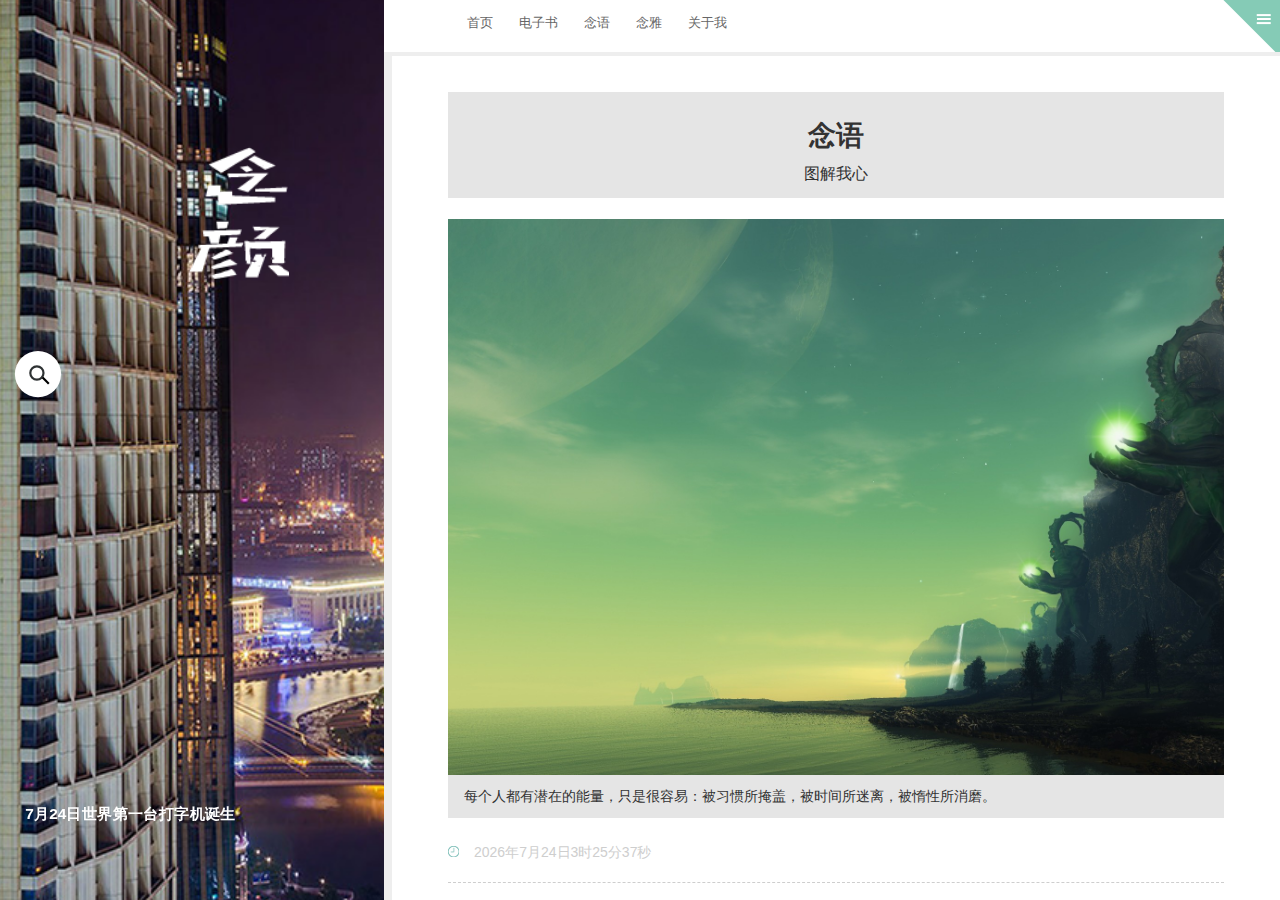
<file: nianyu.html>
<!DOCTYPE html PUBLIC "-//W3C//DTD XHTML 1.0 Transitional//EN" "http://www.w3.org/TR/xhtml1/DTD/xhtml1-transitional.dtd">
<html xmlns="http://www.w3.org/1999/xhtml">
<head>
<meta http-equiv="Content-Type" content="text/html; charset=utf-8"/>
<link rel="shortcut icon" href="images/ico~5.ico" type="image/x-icon">
<title>念颜 · 书籍推荐 (*^__^*)</title>
<link href="style/reset.css" rel="stylesheet" type="text/css"/>
<link href="style/css.css" rel="stylesheet" type="text/css"/>
</head>
<body>
<!-- 加载动画 -->
    <div id="loadWrap">
        <div id="load">
            <div class="loadCircle">
                <div>
                </div>
                <div>
                </div>
                <div>
                </div>
                <div>
                </div>
                <div>
                </div>
                <div>
                </div>
                <div>
                </div>
                <div>
                </div>
            </div>
        </div>
        <div class="loaderSection sectionLeft ">
        </div>
        <div class="loaderSection sectionRight ">
        </div>
    </div>
<!-- 加载动画 -->
<!-- 全屏遮罩搜索区域开始 -->
    <div id="curtain">
        <canvas id="space" style="width:100%"></canvas>
        <div class="llsearch">
            <form action="">
                <input type="text" id="lsText" onkeydown="if (event.keyCode==13) this.blur()" value="" placeholder="输入文字并按回车键确认..."/>
            </form>
        </div>
        <div id="lClose">
            +
        </div>
    </div>
<!-- 全屏遮罩搜索区域结束     -->
<!-- 左侧logo区域开始     -->
    <div class="wrap">
        <div id="lLogo">
            <a href="index.html" class="logo"></a>
            <div id="lSearch">
                <div id="ico1">
                </div>
                <div id="ico2">
                </div>
            </div>
            <div class="bTop">
                <div class="rTop">
                </div>
                <div class="lTop">
                </div>
            </div>
            <div id="xiaorong">
            </div>
        </div>
    </div>
<!-- 左侧logo区域结束     -->
<!-- 头部导航栏区域开始 -->
    <div class="mcHead">
        <ul id="hUl">
            <li><a href="index.html">首页</a></li>
            <li><a href="ebook.html">电子书</a></li>
            <li><a href="nianyu.html">念语</a></li>
            <li><a href="nianya.html">念雅</a></li>
            <li><a href="about.html">关于我</a></li>
        </ul>
        <div class="rMenu">
            <div id="menu" class="rCarte">
            </div>
            <div class="rClose active3">
                +
            </div>
        </div>
        <div id="loading" style="width:0px;height:4px;position:absolute;left:0px;top:54px;background-color:red;display:none;">
        </div>
    </div>
<!-- 头部导航栏区域结束 -->
<!-- 中心内容区域开始 -->
    <div class="main">
        <div class="root">
            <div class="cPreface">
                <h1>念语</h1>
                <div id="nySlogan" class="slogan">
                    <p>
                        图解我心
                    </p>
                </div>
            </div>
            <div class="item">
                <div id="page1" class="clear">
                    <div id="cContent1" class="cContent">
                        <div class="cImg" style="background-image:url(./images/4dc75f4affabfd84d7a5abbf0ad02abe.jpg);">
                        </div>
                        <div class="cAna">
                            <p>
                                每个人都有潜在的能量，只是很容易：被习惯所掩盖，被时间所迷离，被惰性所消磨。
                            </p>
                        </div>
                        <div id="cintNy" class="cinTage">
                            <ul>
                                <li>
                                <div id="cIco2" class="cIco">
                                </div>
                                <a class="cTime" href="#">2017年4月28日</a>
                                </li>
                            </ul>
                        </div>
                    </div>
                    <div id="cContent2" class="cContent">
                        <div class="cImg" style="background-image:url(./images/7b6190446acb8b720e43b36f1d374f0f.jpg);">
                        </div>
                        <div class="cAna">
                            <p>
                                人生有几件绝对不能失去的东西：自制的力量，冷静的头脑，希望和信心。
                            </p>
                        </div>
                        <div ic="cintNy" class="cinTage">
                            <ul>
                                <li>
                                <div id="cIco2" class="cIco">
                                </div>
                                <a class="cTime" href="#">2017年4月28日</a>
                                </li>
                            </ul>
                        </div>
                    </div>
                    <div id="cContent3" class="cContent">
                        <div class="cImg" style="background-image:url(./images/26.jpg);">
                        </div>
                        <div class="cAna">
                            <p>
                                不是境况造就人，而是人造就境况。
                            </p>
                        </div>
                        <div ic="cintNy" class="cinTage">
                            <ul>
                                <li>
                                <div id="cIco2" class="cIco">
                                </div>
                                <a class="cTime" href="#">2017年4月28日</a>
                                </li>
                            </ul>
                        </div>
                    </div>
                    <div id="cContent4" class="cContent">
                        <div class="cImg" style="background-image:url(./images/28.jpg);">
                        </div>
                        <div class="cAna">
                            <p>
                                要铭记在心：每天都是一年中最美好的日子
                            </p>
                        </div>
                        <div ic="cintNy" class="cinTage">
                            <ul>
                                <li>
                                <div id="cIco2" class="cIco">
                                </div>
                                <a class="cTime" href="#">2017年4月28日</a>
                                </li>
                            </ul>
                        </div>
                    </div>
                    <div id="cContent5" class="cContent">
                        <div class="cImg" style="background-image:url(./images/30bc4e94d1c23cc3ead0a8528d38e4b1.jpg);">
                        </div>
                        <div class="cAna">
                            <p>
                                爱的力量大到可以使人忘记一切，却又小到连一粒嫉妒的沙石也不能容纳
                            </p>
                        </div>
                        <div ic="cintNy" class="cinTage">
                            <ul>
                                <li>
                                <div id="cIco2" class="cIco">
                                </div>
                                <a class="cTime" href="#">2017年4月28日</a>
                                </li>
                            </ul>
                        </div>
                    </div>
                    <div id="cContent6" class="cContent">
                        <div class="cImg" style="background-image:url(./images/30f54f7e5b2aa83d1f1481555de541f4.jpg);">
                        </div>
                        <div class="cAna">
                            <p>
                                人是可以快乐地生活的，只是我们自己选择了复杂，选择了叹息！
                            </p>
                        </div>
                        <div ic="cintNy" class="cinTage">
                            <ul>
                                <li>
                                <div id="cIco2" class="cIco">
                                </div>
                                <a class="cTime" href="#">2017年4月28日</a>
                                </li>
                            </ul>
                        </div>
                    </div>
                    <div id="cContent7" class="cContent">
                        <div class="cImg" style="background-image:url(./images/49feda357db8f07a8bbb2a3145a8ca29.jpg);">
                        </div>
                        <div class="cAna">
                            <p>
                                人若软弱就是自己最大的敌人；人若勇敢就是自己最好的朋友。
                            </p>
                        </div>
                        <div ic="cintNy" class="cinTage">
                            <ul>
                                <li>
                                <div id="cIco2" class="cIco">
                                </div>
                                <a class="cTime" href="#">2017年4月28日</a>
                                </li>
                            </ul>
                        </div>
                    </div>
                    <div id="cContent8" class="cContent">
                        <div class="cImg" style="background-image:url(./images/64f68de5bba9fe32c96af5042568ee6b.jpg);">
                        </div>
                        <div class="cAna">
                            <p>
                                许多人缺少的不是美，而是自信的气质，记住：自信本身就是一种美。有了积极的心态就容易成功。
                            </p>
                        </div>
                        <div ic="cintNy" class="cinTage">
                            <ul>
                                <li>
                                <div id="cIco2" class="cIco">
                                </div>
                                <a class="cTime" href="#">2017年4月28日</a>
                                </li>
                            </ul>
                        </div>
                    </div>
                    <div id="cContent9" class="cContent">
                        <div class="cImg" style="background-image:url(./images/72bb7fe768e7c8b6776c61ce784e6992.jpg);">
                        </div>
                        <div class="cAna">
                            <p>
                                人总是珍惜未得到的，而遗忘了所拥有的。
                            </p>
                        </div>
                        <div ic="cintNy" class="cinTage">
                            <ul>
                                <li>
                                <div id="cIco2" class="cIco">
                                </div>
                                <a class="cTime" href="#">2017年4月28日</a>
                                </li>
                            </ul>
                        </div>
                    </div>
                    <div id="cContent10" class="cContent">
                        <div class="cImg" style="background-image:url(./images/3773b1baa46631b7a97300dee0095686.jpg);">
                        </div>
                        <div class="cAna">
                            <p>
                                用最少的悔恨面对过去。用最少的浪费面对现在。用最多的梦面对未来。
                            </p>
                        </div>
                        <div ic="cintNy" class="cinTage">
                            <ul>
                                <li>
                                <div id="cIco2" class="cIco">
                                </div>
                                <a class="cTime" href="#">2017年4月28日</a>
                                </li>
                            </ul>
                        </div>
                    </div>
                </div>
                <div id="page2" class="clear">
                    <div id="cContent1" class="cContent">
                        <div class="cImg" style="background-image:url(./images/7509f1fa8e0f05d3cac58e85c65afb40.jpg);">
                        </div>
                        <div class="cAna">
                            <p>
                                大多数人想要改造这个世界，但却罕有人想改造自己。
                            </p>
                        </div>
                        <div id="cintNy" class="cinTage">
                            <ul>
                                <li>
                                <div id="cIco2" class="cIco">
                                </div>
                                <a class="cTime" href="#">2017年4月28日</a>
                                </li>
                            </ul>
                        </div>
                    </div>
                    <div id="cContent2" class="cContent">
                        <div class="cImg" style="background-image:url(./images/8764ff4e5e10118944d473e5e787124c.jpg);">
                        </div>
                        <div class="cAna">
                            <p>
                                一千个人就有一千种生存方式和生活道路，要想改变一些事情，首先得把自己给找回来。
                            </p>
                        </div>
                        <div ic="cintNy" class="cinTage">
                            <ul>
                                <li>
                                <div id="cIco2" class="cIco">
                                </div>
                                <a class="cTime" href="#">2017年4月28日</a>
                                </li>
                            </ul>
                        </div>
                    </div>
                    <div id="cContent3" class="cContent">
                        <div class="cImg" style="background-image:url(./images/46470b2d31711deacd2c11cbd557964b.jpg);">
                        </div>
                        <div class="cAna">
                            <p>
                                任何的限制，都是从自己的内心开始的。忘掉失败，不过要牢记失败中的教训。
                            </p>
                        </div>
                        <div ic="cintNy" class="cinTage">
                            <ul>
                                <li>
                                <div id="cIco2" class="cIco">
                                </div>
                                <a class="cTime" href="#">2017年4月28日</a>
                                </li>
                            </ul>
                        </div>
                    </div>
                    <div id="cContent4" class="cContent">
                        <div class="cImg" style="background-image:url(./images/132528cc6d61c64ec9792eb57f2ab20d.jpg);">
                        </div>
                        <div class="cAna">
                            <p>
                                假如我不能，我一定要；假如我一定要，我就一定能
                            </p>
                        </div>
                        <div ic="cintNy" class="cinTage">
                            <ul>
                                <li>
                                <div id="cIco2" class="cIco">
                                </div>
                                <a class="cTime" href="#">2017年4月28日</a>
                                </li>
                            </ul>
                        </div>
                    </div>
                    <div id="cContent5" class="cContent">
                        <div class="cImg" style="background-image:url(./images/b10ec6dcf4fba5a0fc684df20296227d.jpeg);">
                        </div>
                        <div class="cAna">
                            <p>
                                一个能从别人的观念来看事情，能了解别人心灵活动的人，永远不必为自己的前途担心。
                            </p>
                        </div>
                        <div ic="cintNy" class="cinTage">
                            <ul>
                                <li>
                                <div id="cIco2" class="cIco">
                                </div>
                                <a class="cTime" href="#">2017年4月28日</a>
                                </li>
                            </ul>
                        </div>
                    </div>
                    <div id="cContent6" class="cContent">
                        <div class="cImg" style="background-image:url(./images/bb8bf0d500088594854e2a86c7f677d0.jpg);">
                        </div>
                        <div class="cAna">
                            <p>
                                人生不过三万天，成功失败均坦然，是非恩怨莫在意，健康快乐最值钱。
                            </p>
                        </div>
                        <div ic="cintNy" class="cinTage">
                            <ul>
                                <li>
                                <div id="cIco2" class="cIco">
                                </div>
                                <a class="cTime" href="#">2017年4月28日</a>
                                </li>
                            </ul>
                        </div>
                    </div>
                    <div id="cContent7" class="cContent">
                        <div class="cImg" style="background-image:url(./images/bg.jpg);">
                        </div>
                        <div class="cAna">
                            <p>
                                环境不会改变，解决之道在于改变自己。
                            </p>
                        </div>
                        <div ic="cintNy" class="cinTage">
                            <ul>
                                <li>
                                <div id="cIco2" class="cIco">
                                </div>
                                <a class="cTime" href="#">2017年4月28日</a>
                                </li>
                            </ul>
                        </div>
                    </div>
                    <div id="cContent8" class="cContent">
                        <div class="cImg" style="background-image:url(./images/cdcd69c53ad3555916b4bd4609454354.jpg);">
                        </div>
                        <div class="cAna">
                            <p>
                                要让事情改变，先改变我自己；要让事情变得更好，先让自己变得更好。
                            </p>
                        </div>
                        <div ic="cintNy" class="cinTage">
                            <ul>
                                <li>
                                <div id="cIco2" class="cIco">
                                </div>
                                <a class="cTime" href="#">2017年4月28日</a>
                                </li>
                            </ul>
                        </div>
                    </div>
                    <div id="cContent9" class="cContent">
                        <div class="cImg" style="background-image:url(./images/cf76d0e46ec4c94023763ae7ad02f605.jpg);">
                        </div>
                        <div class="cAna">
                            <p>
                                不要对挫折叹气，姑且把这一切看成是在你成大事之前，必须经受的准备工作。
                            </p>
                        </div>
                        <div ic="cintNy" class="cinTage">
                            <ul>
                                <li>
                                <div id="cIco2" class="cIco">
                                </div>
                                <a class="cTime" href="#">2017年4月28日</a>
                                </li>
                            </ul>
                        </div>
                    </div>
                    <div id="cContent10" class="cContent">
                        <div class="cImg" style="background-image:url(./images/d5958e9b8cb653520cb08c0859115a11.jpeg);">
                        </div>
                        <div class="cAna">
                            <p>
                                你出生的时候，你哭着，周围的人笑着；在生命的尽头，你笑着，而周围的人在哭着。
                            </p>
                        </div>
                        <div ic="cintNy" class="cinTage">
                            <ul>
                                <li>
                                <div id="cIco2" class="cIco">
                                </div>
                                <a class="cTime" href="#">2017年4月28日</a>
                                </li>
                            </ul>
                        </div>
                    </div>
                </div>
                <div id="page3" class="clear">
                    <div id="cContent1" class="cContent">
                        <div class="cImg" style="background-image:url(./images/4dc75f4affabfd84d7a5abbf0ad02abe.jpg);">
                        </div>
                        <div class="cAna">
                            <p>
                                每个人都有潜在的能量，只是很容易：被习惯所掩盖，被时间所迷离，被惰性所消磨。
                            </p>
                        </div>
                        <div id="cintNy" class="cinTage">
                            <ul>
                                <li>
                                <div id="cIco2" class="cIco">
                                </div>
                                <a class="cTime" href="#">2017年4月28日</a>
                                </li>
                            </ul>
                        </div>
                    </div>
                    <div id="cContent2" class="cContent">
                        <div class="cImg" style="background-image:url(./images/4dc75f4affabfd84d7a5abbf0ad02abe.jpg);">
                        </div>
                        <div class="cAna">
                            <p>
                                每个人都有潜在的能量，只是很容易：被习惯所掩盖，被时间所迷离，被惰性所消磨。
                            </p>
                        </div>
                        <div ic="cintNy" class="cinTage">
                            <ul>
                                <li>
                                <div id="cIco2" class="cIco">
                                </div>
                                <a class="cTime" href="#">2017年4月28日</a>
                                </li>
                            </ul>
                        </div>
                    </div>
                    <div id="cContent3" class="cContent">
                        <div class="cImg" style="background-image:url(./images/4dc75f4affabfd84d7a5abbf0ad02abe.jpg);">
                        </div>
                        <div class="cAna">
                            <p>
                                在一个浮躁的年龄，拥有一段静好的岁月，是幸运的、幸福的。——《谁的大学不迷茫》 摄影：好好
                            </p>
                        </div>
                        <div ic="cintNy" class="cinTage">
                            <ul>
                                <li>
                                <div id="cIco2" class="cIco">
                                </div>
                                <a class="cTime" href="#">2017年4月28日</a>
                                </li>
                            </ul>
                        </div>
                    </div>
                    <div id="cContent4" class="cContent">
                        <div class="cImg" style="background-image:url(./images/4dc75f4affabfd84d7a5abbf0ad02abe.jpg);">
                        </div>
                        <div class="cAna">
                            <p>
                                在一个浮躁的年龄，拥有一段静好的岁月，是幸运的、幸福的。——《谁的大学不迷茫》 摄影：好好
                            </p>
                        </div>
                        <div ic="cintNy" class="cinTage">
                            <ul>
                                <li>
                                <div id="cIco2" class="cIco">
                                </div>
                                <a class="cTime" href="#">2017年4月28日</a>
                                </li>
                            </ul>
                        </div>
                    </div>
                    <div id="cContent5" class="cContent">
                        <div class="cImg" style="background-image:url(./images/4dc75f4affabfd84d7a5abbf0ad02abe.jpg);">
                        </div>
                        <div class="cAna">
                            <p>
                                在一个浮躁的年龄，拥有一段静好的岁月，是幸运的、幸福的。——《谁的大学不迷茫》 摄影：好好
                            </p>
                        </div>
                        <div ic="cintNy" class="cinTage">
                            <ul>
                                <li>
                                <div id="cIco2" class="cIco">
                                </div>
                                <a class="cTime" href="#">2017年4月28日</a>
                                </li>
                            </ul>
                        </div>
                    </div>
                    <div id="cContent6" class="cContent">
                        <div class="cImg" style="background-image:url(./images/4dc75f4affabfd84d7a5abbf0ad02abe.jpg);">
                        </div>
                        <div class="cAna">
                            <p>
                                在一个浮躁的年龄，拥有一段静好的岁月，是幸运的、幸福的。——《谁的大学不迷茫》 摄影：好好
                            </p>
                        </div>
                        <div ic="cintNy" class="cinTage">
                            <ul>
                                <li>
                                <div id="cIco2" class="cIco">
                                </div>
                                <a class="cTime" href="#">2017年4月28日</a>
                                </li>
                            </ul>
                        </div>
                    </div>
                    <div id="cContent7" class="cContent">
                        <div class="cImg" style="background-image:url(./images/4dc75f4affabfd84d7a5abbf0ad02abe.jpg);">
                        </div>
                        <div class="cAna">
                            <p>
                                在一个浮躁的年龄，拥有一段静好的岁月，是幸运的、幸福的。——《谁的大学不迷茫》 摄影：好好
                            </p>
                        </div>
                        <div ic="cintNy" class="cinTage">
                            <ul>
                                <li>
                                <div id="cIco2" class="cIco">
                                </div>
                                <a class="cTime" href="#">2017年4月28日</a>
                                </li>
                            </ul>
                        </div>
                    </div>
                    <div id="cContent8" class="cContent">
                        <div class="cImg" style="background-image:url(./images/4dc75f4affabfd84d7a5abbf0ad02abe.jpg);">
                        </div>
                        <div class="cAna">
                            <p>
                                在一个浮躁的年龄，拥有一段静好的岁月，是幸运的、幸福的。——《谁的大学不迷茫》 摄影：好好
                            </p>
                        </div>
                        <div ic="cintNy" class="cinTage">
                            <ul>
                                <li>
                                <div id="cIco2" class="cIco">
                                </div>
                                <a class="cTime" href="#">2017年4月28日</a>
                                </li>
                            </ul>
                        </div>
                    </div>
                    <div id="cContent9" class="cContent">
                        <div class="cImg" style="background-image:url(./images/4dc75f4affabfd84d7a5abbf0ad02abe.jpg);">
                        </div>
                        <div class="cAna">
                            <p>
                                在一个浮躁的年龄，拥有一段静好的岁月，是幸运的、幸福的。——《谁的大学不迷茫》 摄影：好好
                            </p>
                        </div>
                        <div ic="cintNy" class="cinTage">
                            <ul>
                                <li>
                                <div id="cIco2" class="cIco">
                                </div>
                                <a class="cTime" href="#">2017年4月28日</a>
                                </li>
                            </ul>
                        </div>
                    </div>
                    <div id="cContent10" class="cContent">
                        <div class="cImg" style="background-image:url(./images/4dc75f4affabfd84d7a5abbf0ad02abe.jpg);">
                        </div>
                        <div class="cAna">
                            <p>
                                在一个浮躁的年龄，拥有一段静好的岁月，是幸运的、幸福的。——《谁的大学不迷茫》 摄影：好好
                            </p>
                        </div>
                        <div ic="cintNy" class="cinTage">
                            <ul>
                                <li>
                                <div id="cIco2" class="cIco">
                                </div>
                                <a class="cTime" href="#">2017年4月28日</a>
                                </li>
                            </ul>
                        </div>
                    </div>
                </div>
                <div id="page4" class="clear">
                    <div id="cContent1" class="cContent">
                        <div class="cImg" style="background-image:url(./images/4dc75f4affabfd84d7a5abbf0ad02abe.jpg);">
                        </div>
                        <div class="cAna">
                            <p>
                                每个人都有潜在的能量，只是很容易：被习惯所掩盖，被时间所迷离，被惰性所消磨。
                            </p>
                        </div>
                        <div id="cintNy" class="cinTage">
                            <ul>
                                <li>
                                <div id="cIco2" class="cIco">
                                </div>
                                <a class="cTime" href="#">2017年4月28日</a>
                                </li>
                            </ul>
                        </div>
                    </div>
                    <div id="cContent2" class="cContent">
                        <div class="cImg" style="background-image:url(./images/4dc75f4affabfd84d7a5abbf0ad02abe.jpg);">
                        </div>
                        <div class="cAna">
                            <p>
                                每个人都有潜在的能量，只是很容易：被习惯所掩盖，被时间所迷离，被惰性所消磨。
                            </p>
                        </div>
                        <div ic="cintNy" class="cinTage">
                            <ul>
                                <li>
                                <div id="cIco2" class="cIco">
                                </div>
                                <a class="cTime" href="#">2017年4月28日</a>
                                </li>
                            </ul>
                        </div>
                    </div>
                    <div id="cContent3" class="cContent">
                        <div class="cImg" style="background-image:url(./images/4dc75f4affabfd84d7a5abbf0ad02abe.jpg);">
                        </div>
                        <div class="cAna">
                            <p>
                                在一个浮躁的年龄，拥有一段静好的岁月，是幸运的、幸福的。——《谁的大学不迷茫》 摄影：好好
                            </p>
                        </div>
                        <div ic="cintNy" class="cinTage">
                            <ul>
                                <li>
                                <div id="cIco2" class="cIco">
                                </div>
                                <a class="cTime" href="#">2017年4月28日</a>
                                </li>
                            </ul>
                        </div>
                    </div>
                    <div id="cContent4" class="cContent">
                        <div class="cImg" style="background-image:url(./images/4dc75f4affabfd84d7a5abbf0ad02abe.jpg);">
                        </div>
                        <div class="cAna">
                            <p>
                                在一个浮躁的年龄，拥有一段静好的岁月，是幸运的、幸福的。——《谁的大学不迷茫》 摄影：好好
                            </p>
                        </div>
                        <div ic="cintNy" class="cinTage">
                            <ul>
                                <li>
                                <div id="cIco2" class="cIco">
                                </div>
                                <a class="cTime" href="#">2017年4月28日</a>
                                </li>
                            </ul>
                        </div>
                    </div>
                    <div id="cContent5" class="cContent">
                        <div class="cImg" style="background-image:url(./images/4dc75f4affabfd84d7a5abbf0ad02abe.jpg);">
                        </div>
                        <div class="cAna">
                            <p>
                                在一个浮躁的年龄，拥有一段静好的岁月，是幸运的、幸福的。——《谁的大学不迷茫》 摄影：好好
                            </p>
                        </div>
                        <div ic="cintNy" class="cinTage">
                            <ul>
                                <li>
                                <div id="cIco2" class="cIco">
                                </div>
                                <a class="cTime" href="#">2017年4月28日</a>
                                </li>
                            </ul>
                        </div>
                    </div>
                    <div id="cContent6" class="cContent">
                        <div class="cImg" style="background-image:url(./images/4dc75f4affabfd84d7a5abbf0ad02abe.jpg);">
                        </div>
                        <div class="cAna">
                            <p>
                                在一个浮躁的年龄，拥有一段静好的岁月，是幸运的、幸福的。——《谁的大学不迷茫》 摄影：好好
                            </p>
                        </div>
                        <div ic="cintNy" class="cinTage">
                            <ul>
                                <li>
                                <div id="cIco2" class="cIco">
                                </div>
                                <a class="cTime" href="#">2017年4月28日</a>
                                </li>
                            </ul>
                        </div>
                    </div>
                    <div id="cContent7" class="cContent">
                        <div class="cImg" style="background-image:url(./images/4dc75f4affabfd84d7a5abbf0ad02abe.jpg);">
                        </div>
                        <div class="cAna">
                            <p>
                                在一个浮躁的年龄，拥有一段静好的岁月，是幸运的、幸福的。——《谁的大学不迷茫》 摄影：好好
                            </p>
                        </div>
                        <div ic="cintNy" class="cinTage">
                            <ul>
                                <li>
                                <div id="cIco2" class="cIco">
                                </div>
                                <a class="cTime" href="#">2017年4月28日</a>
                                </li>
                            </ul>
                        </div>
                    </div>
                    <div id="cContent8" class="cContent">
                        <div class="cImg" style="background-image:url(./images/4dc75f4affabfd84d7a5abbf0ad02abe.jpg);">
                        </div>
                        <div class="cAna">
                            <p>
                                在一个浮躁的年龄，拥有一段静好的岁月，是幸运的、幸福的。——《谁的大学不迷茫》 摄影：好好
                            </p>
                        </div>
                        <div ic="cintNy" class="cinTage">
                            <ul>
                                <li>
                                <div id="cIco2" class="cIco">
                                </div>
                                <a class="cTime" href="#">2017年4月28日</a>
                                </li>
                            </ul>
                        </div>
                    </div>
                    <div id="cContent9" class="cContent">
                        <div class="cImg" style="background-image:url(./images/4dc75f4affabfd84d7a5abbf0ad02abe.jpg);">
                        </div>
                        <div class="cAna">
                            <p>
                                在一个浮躁的年龄，拥有一段静好的岁月，是幸运的、幸福的。——《谁的大学不迷茫》 摄影：好好
                            </p>
                        </div>
                        <div ic="cintNy" class="cinTage">
                            <ul>
                                <li>
                                <div id="cIco2" class="cIco">
                                </div>
                                <a class="cTime" href="#">2017年4月28日</a>
                                </li>
                            </ul>
                        </div>
                    </div>
                    <div id="cContent10" class="cContent">
                        <div class="cImg" style="background-image:url(./images/4dc75f4affabfd84d7a5abbf0ad02abe.jpg);">
                        </div>
                        <div class="cAna">
                            <p>
                                在一个浮躁的年龄，拥有一段静好的岁月，是幸运的、幸福的。——《谁的大学不迷茫》 摄影：好好
                            </p>
                        </div>
                        <div ic="cintNy" class="cinTage">
                            <ul>
                                <li>
                                <div id="cIco2" class="cIco">
                                </div>
                                <a class="cTime" href="#">2017年4月28日</a>
                                </li>
                            </ul>
                        </div>
                    </div>
                </div>
                <div id="page5" class="clear">
                    <div id="cContent1" class="cContent">
                        <div class="cImg" style="background-image:url(./images/4dc75f4affabfd84d7a5abbf0ad02abe.jpg);">
                        </div>
                        <div class="cAna">
                            <p>
                                每个人都有潜在的能量，只是很容易：被习惯所掩盖，被时间所迷离，被惰性所消磨。
                            </p>
                        </div>
                        <div id="cintNy" class="cinTage">
                            <ul>
                                <li>
                                <div id="cIco2" class="cIco">
                                </div>
                                <a class="cTime" href="#">2017年4月28日</a>
                                </li>
                            </ul>
                        </div>
                    </div>
                    <div id="cContent2" class="cContent">
                        <div class="cImg" style="background-image:url(./images/4dc75f4affabfd84d7a5abbf0ad02abe.jpg);">
                        </div>
                        <div class="cAna">
                            <p>
                                每个人都有潜在的能量，只是很容易：被习惯所掩盖，被时间所迷离，被惰性所消磨。
                            </p>
                        </div>
                        <div ic="cintNy" class="cinTage">
                            <ul>
                                <li>
                                <div id="cIco2" class="cIco">
                                </div>
                                <a class="cTime" href="#">2017年4月28日</a>
                                </li>
                            </ul>
                        </div>
                    </div>
                    <div id="cContent3" class="cContent">
                        <div class="cImg" style="background-image:url(./images/4dc75f4affabfd84d7a5abbf0ad02abe.jpg);">
                        </div>
                        <div class="cAna">
                            <p>
                                在一个浮躁的年龄，拥有一段静好的岁月，是幸运的、幸福的。——《谁的大学不迷茫》 摄影：好好
                            </p>
                        </div>
                        <div ic="cintNy" class="cinTage">
                            <ul>
                                <li>
                                <div id="cIco2" class="cIco">
                                </div>
                                <a class="cTime" href="#">2017年4月28日</a>
                                </li>
                            </ul>
                        </div>
                    </div>
                    <div id="cContent4" class="cContent">
                        <div class="cImg" style="background-image:url(./images/4dc75f4affabfd84d7a5abbf0ad02abe.jpg);">
                        </div>
                        <div class="cAna">
                            <p>
                                在一个浮躁的年龄，拥有一段静好的岁月，是幸运的、幸福的。——《谁的大学不迷茫》 摄影：好好
                            </p>
                        </div>
                        <div ic="cintNy" class="cinTage">
                            <ul>
                                <li>
                                <div id="cIco2" class="cIco">
                                </div>
                                <a class="cTime" href="#">2017年4月28日</a>
                                </li>
                            </ul>
                        </div>
                    </div>
                    <div id="cContent5" class="cContent">
                        <div class="cImg" style="background-image:url(./images/4dc75f4affabfd84d7a5abbf0ad02abe.jpg);">
                        </div>
                        <div class="cAna">
                            <p>
                                在一个浮躁的年龄，拥有一段静好的岁月，是幸运的、幸福的。——《谁的大学不迷茫》 摄影：好好
                            </p>
                        </div>
                        <div ic="cintNy" class="cinTage">
                            <ul>
                                <li>
                                <div id="cIco2" class="cIco">
                                </div>
                                <a class="cTime" href="#">2017年4月28日</a>
                                </li>
                            </ul>
                        </div>
                    </div>
                    <div id="cContent6" class="cContent">
                        <div class="cImg" style="background-image:url(./images/4dc75f4affabfd84d7a5abbf0ad02abe.jpg);">
                        </div>
                        <div class="cAna">
                            <p>
                                在一个浮躁的年龄，拥有一段静好的岁月，是幸运的、幸福的。——《谁的大学不迷茫》 摄影：好好
                            </p>
                        </div>
                        <div ic="cintNy" class="cinTage">
                            <ul>
                                <li>
                                <div id="cIco2" class="cIco">
                                </div>
                                <a class="cTime" href="#">2017年4月28日</a>
                                </li>
                            </ul>
                        </div>
                    </div>
                    <div id="cContent7" class="cContent">
                        <div class="cImg" style="background-image:url(./images/4dc75f4affabfd84d7a5abbf0ad02abe.jpg);">
                        </div>
                        <div class="cAna">
                            <p>
                                在一个浮躁的年龄，拥有一段静好的岁月，是幸运的、幸福的。——《谁的大学不迷茫》 摄影：好好
                            </p>
                        </div>
                        <div ic="cintNy" class="cinTage">
                            <ul>
                                <li>
                                <div id="cIco2" class="cIco">
                                </div>
                                <a class="cTime" href="#">2017年4月28日</a>
                                </li>
                            </ul>
                        </div>
                    </div>
                    <div id="cContent8" class="cContent">
                        <div class="cImg" style="background-image:url(./images/4dc75f4affabfd84d7a5abbf0ad02abe.jpg);">
                        </div>
                        <div class="cAna">
                            <p>
                                在一个浮躁的年龄，拥有一段静好的岁月，是幸运的、幸福的。——《谁的大学不迷茫》 摄影：好好
                            </p>
                        </div>
                        <div ic="cintNy" class="cinTage">
                            <ul>
                                <li>
                                <div id="cIco2" class="cIco">
                                </div>
                                <a class="cTime" href="#">2017年4月28日</a>
                                </li>
                            </ul>
                        </div>
                    </div>
                    <div id="cContent9" class="cContent">
                        <div class="cImg" style="background-image:url(./images/4dc75f4affabfd84d7a5abbf0ad02abe.jpg);">
                        </div>
                        <div class="cAna">
                            <p>
                                在一个浮躁的年龄，拥有一段静好的岁月，是幸运的、幸福的。——《谁的大学不迷茫》 摄影：好好
                            </p>
                        </div>
                        <div ic="cintNy" class="cinTage">
                            <ul>
                                <li>
                                <div id="cIco2" class="cIco">
                                </div>
                                <a class="cTime" href="#">2017年4月28日</a>
                                </li>
                            </ul>
                        </div>
                    </div>
                    <div id="cContent10" class="cContent">
                        <div class="cImg" style="background-image:url(./images/4dc75f4affabfd84d7a5abbf0ad02abe.jpg);">
                        </div>
                        <div class="cAna">
                            <p>
                                在一个浮躁的年龄，拥有一段静好的岁月，是幸运的、幸福的。——《谁的大学不迷茫》 摄影：好好
                            </p>
                        </div>
                        <div ic="cintNy" class="cinTage">
                            <ul>
                                <li>
                                <div id="cIco2" class="cIco">
                                </div>
                                <a class="cTime" href="#">2017年4月28日</a>
                                </li>
                            </ul>
                        </div>
                    </div>
                </div>
                <div id="page6" class="clear">
                    <div id="cContent1" class="cContent">
                        <div class="cImg" style="background-image:url(./images/4dc75f4affabfd84d7a5abbf0ad02abe.jpg);">
                        </div>
                        <div class="cAna">
                            <p>
                                每个人都有潜在的能量，只是很容易：被习惯所掩盖，被时间所迷离，被惰性所消磨。
                            </p>
                        </div>
                        <div id="cintNy" class="cinTage">
                            <ul>
                                <li>
                                <div id="cIco2" class="cIco">
                                </div>
                                <a class="cTime" href="#">2017年4月28日</a>
                                </li>
                            </ul>
                        </div>
                    </div>
                    <div id="cContent2" class="cContent">
                        <div class="cImg" style="background-image:url(./images/4dc75f4affabfd84d7a5abbf0ad02abe.jpg);">
                        </div>
                        <div class="cAna">
                            <p>
                                每个人都有潜在的能量，只是很容易：被习惯所掩盖，被时间所迷离，被惰性所消磨。
                            </p>
                        </div>
                        <div ic="cintNy" class="cinTage">
                            <ul>
                                <li>
                                <div id="cIco2" class="cIco">
                                </div>
                                <a class="cTime" href="#">2017年4月28日</a>
                                </li>
                            </ul>
                        </div>
                    </div>
                    <div id="cContent3" class="cContent">
                        <div class="cImg" style="background-image:url(./images/4dc75f4affabfd84d7a5abbf0ad02abe.jpg);">
                        </div>
                        <div class="cAna">
                            <p>
                                在一个浮躁的年龄，拥有一段静好的岁月，是幸运的、幸福的。——《谁的大学不迷茫》 摄影：好好
                            </p>
                        </div>
                        <div ic="cintNy" class="cinTage">
                            <ul>
                                <li>
                                <div id="cIco2" class="cIco">
                                </div>
                                <a class="cTime" href="#">2017年4月28日</a>
                                </li>
                            </ul>
                        </div>
                    </div>
                    <div id="cContent4" class="cContent">
                        <div class="cImg" style="background-image:url(./images/4dc75f4affabfd84d7a5abbf0ad02abe.jpg);">
                        </div>
                        <div class="cAna">
                            <p>
                                在一个浮躁的年龄，拥有一段静好的岁月，是幸运的、幸福的。——《谁的大学不迷茫》 摄影：好好
                            </p>
                        </div>
                        <div ic="cintNy" class="cinTage">
                            <ul>
                                <li>
                                <div id="cIco2" class="cIco">
                                </div>
                                <a class="cTime" href="#">2017年4月28日</a>
                                </li>
                            </ul>
                        </div>
                    </div>
                    <div id="cContent5" class="cContent">
                        <div class="cImg" style="background-image:url(./images/4dc75f4affabfd84d7a5abbf0ad02abe.jpg);">
                        </div>
                        <div class="cAna">
                            <p>
                                在一个浮躁的年龄，拥有一段静好的岁月，是幸运的、幸福的。——《谁的大学不迷茫》 摄影：好好
                            </p>
                        </div>
                        <div ic="cintNy" class="cinTage">
                            <ul>
                                <li>
                                <div id="cIco2" class="cIco">
                                </div>
                                <a class="cTime" href="#">2017年4月28日</a>
                                </li>
                            </ul>
                        </div>
                    </div>
                    <div id="cContent6" class="cContent">
                        <div class="cImg" style="background-image:url(./images/4dc75f4affabfd84d7a5abbf0ad02abe.jpg);">
                        </div>
                        <div class="cAna">
                            <p>
                                在一个浮躁的年龄，拥有一段静好的岁月，是幸运的、幸福的。——《谁的大学不迷茫》 摄影：好好
                            </p>
                        </div>
                        <div ic="cintNy" class="cinTage">
                            <ul>
                                <li>
                                <div id="cIco2" class="cIco">
                                </div>
                                <a class="cTime" href="#">2017年4月28日</a>
                                </li>
                            </ul>
                        </div>
                    </div>
                    <div id="cContent7" class="cContent">
                        <div class="cImg" style="background-image:url(./images/4dc75f4affabfd84d7a5abbf0ad02abe.jpg);">
                        </div>
                        <div class="cAna">
                            <p>
                                在一个浮躁的年龄，拥有一段静好的岁月，是幸运的、幸福的。——《谁的大学不迷茫》 摄影：好好
                            </p>
                        </div>
                        <div ic="cintNy" class="cinTage">
                            <ul>
                                <li>
                                <div id="cIco2" class="cIco">
                                </div>
                                <a class="cTime" href="#">2017年4月28日</a>
                                </li>
                            </ul>
                        </div>
                    </div>
                    <div id="cContent8" class="cContent">
                        <div class="cImg" style="background-image:url(./images/4dc75f4affabfd84d7a5abbf0ad02abe.jpg);">
                        </div>
                        <div class="cAna">
                            <p>
                                在一个浮躁的年龄，拥有一段静好的岁月，是幸运的、幸福的。——《谁的大学不迷茫》 摄影：好好
                            </p>
                        </div>
                        <div ic="cintNy" class="cinTage">
                            <ul>
                                <li>
                                <div id="cIco2" class="cIco">
                                </div>
                                <a class="cTime" href="#">2017年4月28日</a>
                                </li>
                            </ul>
                        </div>
                    </div>
                    <div id="cContent9" class="cContent">
                        <div class="cImg" style="background-image:url(./images/4dc75f4affabfd84d7a5abbf0ad02abe.jpg);">
                        </div>
                        <div class="cAna">
                            <p>
                                在一个浮躁的年龄，拥有一段静好的岁月，是幸运的、幸福的。——《谁的大学不迷茫》 摄影：好好
                            </p>
                        </div>
                        <div ic="cintNy" class="cinTage">
                            <ul>
                                <li>
                                <div id="cIco2" class="cIco">
                                </div>
                                <a class="cTime" href="#">2017年4月28日</a>
                                </li>
                            </ul>
                        </div>
                    </div>
                    <div id="cContent10" class="cContent">
                        <div class="cImg" style="background-image:url(./images/4dc75f4affabfd84d7a5abbf0ad02abe.jpg);">
                        </div>
                        <div class="cAna">
                            <p>
                                在一个浮躁的年龄，拥有一段静好的岁月，是幸运的、幸福的。——《谁的大学不迷茫》 摄影：好好
                            </p>
                        </div>
                        <div ic="cintNy" class="cinTage">
                            <ul>
                                <li>
                                <div id="cIco2" class="cIco">
                                </div>
                                <a class="cTime" href="#">2017年4月28日</a>
                                </li>
                            </ul>
                        </div>
                    </div>
                </div>
                <div id="page7" class="clear">
                    <div id="cContent1" class="cContent">
                        <div class="cImg" style="background-image:url(./images/4dc75f4affabfd84d7a5abbf0ad02abe.jpg);">
                        </div>
                        <div class="cAna">
                            <p>
                                每个人都有潜在的能量，只是很容易：被习惯所掩盖，被时间所迷离，被惰性所消磨。
                            </p>
                        </div>
                        <div id="cintNy" class="cinTage">
                            <ul>
                                <li>
                                <div id="cIco2" class="cIco">
                                </div>
                                <a class="cTime" href="#">2017年4月28日</a>
                                </li>
                            </ul>
                        </div>
                    </div>
                    <div id="cContent2" class="cContent">
                        <div class="cImg" style="background-image:url(./images/4dc75f4affabfd84d7a5abbf0ad02abe.jpg);">
                        </div>
                        <div class="cAna">
                            <p>
                                每个人都有潜在的能量，只是很容易：被习惯所掩盖，被时间所迷离，被惰性所消磨。
                            </p>
                        </div>
                        <div ic="cintNy" class="cinTage">
                            <ul>
                                <li>
                                <div id="cIco2" class="cIco">
                                </div>
                                <a class="cTime" href="#">2017年4月28日</a>
                                </li>
                            </ul>
                        </div>
                    </div>
                    <div id="cContent3" class="cContent">
                        <div class="cImg" style="background-image:url(./images/4dc75f4affabfd84d7a5abbf0ad02abe.jpg);">
                        </div>
                        <div class="cAna">
                            <p>
                                在一个浮躁的年龄，拥有一段静好的岁月，是幸运的、幸福的。——《谁的大学不迷茫》 摄影：好好
                            </p>
                        </div>
                        <div ic="cintNy" class="cinTage">
                            <ul>
                                <li>
                                <div id="cIco2" class="cIco">
                                </div>
                                <a class="cTime" href="#">2017年4月28日</a>
                                </li>
                            </ul>
                        </div>
                    </div>
                    <div id="cContent4" class="cContent">
                        <div class="cImg" style="background-image:url(./images/4dc75f4affabfd84d7a5abbf0ad02abe.jpg);">
                        </div>
                        <div class="cAna">
                            <p>
                                在一个浮躁的年龄，拥有一段静好的岁月，是幸运的、幸福的。——《谁的大学不迷茫》 摄影：好好
                            </p>
                        </div>
                        <div ic="cintNy" class="cinTage">
                            <ul>
                                <li>
                                <div id="cIco2" class="cIco">
                                </div>
                                <a class="cTime" href="#">2017年4月28日</a>
                                </li>
                            </ul>
                        </div>
                    </div>
                    <div id="cContent5" class="cContent">
                        <div class="cImg" style="background-image:url(./images/4dc75f4affabfd84d7a5abbf0ad02abe.jpg);">
                        </div>
                        <div class="cAna">
                            <p>
                                在一个浮躁的年龄，拥有一段静好的岁月，是幸运的、幸福的。——《谁的大学不迷茫》 摄影：好好
                            </p>
                        </div>
                        <div ic="cintNy" class="cinTage">
                            <ul>
                                <li>
                                <div id="cIco2" class="cIco">
                                </div>
                                <a class="cTime" href="#">2017年4月28日</a>
                                </li>
                            </ul>
                        </div>
                    </div>
                    <div id="cContent6" class="cContent">
                        <div class="cImg" style="background-image:url(./images/4dc75f4affabfd84d7a5abbf0ad02abe.jpg);">
                        </div>
                        <div class="cAna">
                            <p>
                                在一个浮躁的年龄，拥有一段静好的岁月，是幸运的、幸福的。——《谁的大学不迷茫》 摄影：好好
                            </p>
                        </div>
                        <div ic="cintNy" class="cinTage">
                            <ul>
                                <li>
                                <div id="cIco2" class="cIco">
                                </div>
                                <a class="cTime" href="#">2017年4月28日</a>
                                </li>
                            </ul>
                        </div>
                    </div>
                    <div id="cContent7" class="cContent">
                        <div class="cImg" style="background-image:url(./images/4dc75f4affabfd84d7a5abbf0ad02abe.jpg);">
                        </div>
                        <div class="cAna">
                            <p>
                                在一个浮躁的年龄，拥有一段静好的岁月，是幸运的、幸福的。——《谁的大学不迷茫》 摄影：好好
                            </p>
                        </div>
                        <div ic="cintNy" class="cinTage">
                            <ul>
                                <li>
                                <div id="cIco2" class="cIco">
                                </div>
                                <a class="cTime" href="#">2017年4月28日</a>
                                </li>
                            </ul>
                        </div>
                    </div>
                    <div id="cContent8" class="cContent">
                        <div class="cImg" style="background-image:url(./images/4dc75f4affabfd84d7a5abbf0ad02abe.jpg);">
                        </div>
                        <div class="cAna">
                            <p>
                                在一个浮躁的年龄，拥有一段静好的岁月，是幸运的、幸福的。——《谁的大学不迷茫》 摄影：好好
                            </p>
                        </div>
                        <div ic="cintNy" class="cinTage">
                            <ul>
                                <li>
                                <div id="cIco2" class="cIco">
                                </div>
                                <a class="cTime" href="#">2017年4月28日</a>
                                </li>
                            </ul>
                        </div>
                    </div>
                    <div id="cContent9" class="cContent">
                        <div class="cImg" style="background-image:url(./images/4dc75f4affabfd84d7a5abbf0ad02abe.jpg);">
                        </div>
                        <div class="cAna">
                            <p>
                                在一个浮躁的年龄，拥有一段静好的岁月，是幸运的、幸福的。——《谁的大学不迷茫》 摄影：好好
                            </p>
                        </div>
                        <div ic="cintNy" class="cinTage">
                            <ul>
                                <li>
                                <div id="cIco2" class="cIco">
                                </div>
                                <a class="cTime" href="#">2017年4月28日</a>
                                </li>
                            </ul>
                        </div>
                    </div>
                    <div id="cContent10" class="cContent">
                        <div class="cImg" style="background-image:url(./images/4dc75f4affabfd84d7a5abbf0ad02abe.jpg);">
                        </div>
                        <div class="cAna">
                            <p>
                                在一个浮躁的年龄，拥有一段静好的岁月，是幸运的、幸福的。——《谁的大学不迷茫》 摄影：好好
                            </p>
                        </div>
                        <div ic="cintNy" class="cinTage">
                            <ul>
                                <li>
                                <div id="cIco2" class="cIco">
                                </div>
                                <a class="cTime" href="#">2017年4月28日</a>
                                </li>
                            </ul>
                        </div>
                    </div>
                </div>
                <div id="page8" class="clear">
                    <div id="cContent1" class="cContent">
                        <div class="cImg" style="background-image:url(./images/4dc75f4affabfd84d7a5abbf0ad02abe.jpg);">
                        </div>
                        <div class="cAna">
                            <p>
                                每个人都有潜在的能量，只是很容易：被习惯所掩盖，被时间所迷离，被惰性所消磨。
                            </p>
                        </div>
                        <div id="cintNy" class="cinTage">
                            <ul>
                                <li>
                                <div id="cIco2" class="cIco">
                                </div>
                                <a class="cTime" href="#">2017年4月28日</a>
                                </li>
                            </ul>
                        </div>
                    </div>
                    <div id="cContent2" class="cContent">
                        <div class="cImg" style="background-image:url(./images/4dc75f4affabfd84d7a5abbf0ad02abe.jpg);">
                        </div>
                        <div class="cAna">
                            <p>
                                每个人都有潜在的能量，只是很容易：被习惯所掩盖，被时间所迷离，被惰性所消磨。
                            </p>
                        </div>
                        <div ic="cintNy" class="cinTage">
                            <ul>
                                <li>
                                <div id="cIco2" class="cIco">
                                </div>
                                <a class="cTime" href="#">2017年4月28日</a>
                                </li>
                            </ul>
                        </div>
                    </div>
                    <div id="cContent3" class="cContent">
                        <div class="cImg" style="background-image:url(./images/4dc75f4affabfd84d7a5abbf0ad02abe.jpg);">
                        </div>
                        <div class="cAna">
                            <p>
                                在一个浮躁的年龄，拥有一段静好的岁月，是幸运的、幸福的。——《谁的大学不迷茫》 摄影：好好
                            </p>
                        </div>
                        <div ic="cintNy" class="cinTage">
                            <ul>
                                <li>
                                <div id="cIco2" class="cIco">
                                </div>
                                <a class="cTime" href="#">2017年4月28日</a>
                                </li>
                            </ul>
                        </div>
                    </div>
                    <div id="cContent4" class="cContent">
                        <div class="cImg" style="background-image:url(./images/4dc75f4affabfd84d7a5abbf0ad02abe.jpg);">
                        </div>
                        <div class="cAna">
                            <p>
                                在一个浮躁的年龄，拥有一段静好的岁月，是幸运的、幸福的。——《谁的大学不迷茫》 摄影：好好
                            </p>
                        </div>
                        <div ic="cintNy" class="cinTage">
                            <ul>
                                <li>
                                <div id="cIco2" class="cIco">
                                </div>
                                <a class="cTime" href="#">2017年4月28日</a>
                                </li>
                            </ul>
                        </div>
                    </div>
                    <div id="cContent5" class="cContent">
                        <div class="cImg" style="background-image:url(./images/4dc75f4affabfd84d7a5abbf0ad02abe.jpg);">
                        </div>
                        <div class="cAna">
                            <p>
                                在一个浮躁的年龄，拥有一段静好的岁月，是幸运的、幸福的。——《谁的大学不迷茫》 摄影：好好
                            </p>
                        </div>
                        <div ic="cintNy" class="cinTage">
                            <ul>
                                <li>
                                <div id="cIco2" class="cIco">
                                </div>
                                <a class="cTime" href="#">2017年4月28日</a>
                                </li>
                            </ul>
                        </div>
                    </div>
                    <div id="cContent6" class="cContent">
                        <div class="cImg" style="background-image:url(./images/4dc75f4affabfd84d7a5abbf0ad02abe.jpg);">
                        </div>
                        <div class="cAna">
                            <p>
                                在一个浮躁的年龄，拥有一段静好的岁月，是幸运的、幸福的。——《谁的大学不迷茫》 摄影：好好
                            </p>
                        </div>
                        <div ic="cintNy" class="cinTage">
                            <ul>
                                <li>
                                <div id="cIco2" class="cIco">
                                </div>
                                <a class="cTime" href="#">2017年4月28日</a>
                                </li>
                            </ul>
                        </div>
                    </div>
                    <div id="cContent7" class="cContent">
                        <div class="cImg" style="background-image:url(./images/4dc75f4affabfd84d7a5abbf0ad02abe.jpg);">
                        </div>
                        <div class="cAna">
                            <p>
                                在一个浮躁的年龄，拥有一段静好的岁月，是幸运的、幸福的。——《谁的大学不迷茫》 摄影：好好
                            </p>
                        </div>
                        <div ic="cintNy" class="cinTage">
                            <ul>
                                <li>
                                <div id="cIco2" class="cIco">
                                </div>
                                <a class="cTime" href="#">2017年4月28日</a>
                                </li>
                            </ul>
                        </div>
                    </div>
                    <div id="cContent8" class="cContent">
                        <div class="cImg" style="background-image:url(./images/4dc75f4affabfd84d7a5abbf0ad02abe.jpg);">
                        </div>
                        <div class="cAna">
                            <p>
                                在一个浮躁的年龄，拥有一段静好的岁月，是幸运的、幸福的。——《谁的大学不迷茫》 摄影：好好
                            </p>
                        </div>
                        <div ic="cintNy" class="cinTage">
                            <ul>
                                <li>
                                <div id="cIco2" class="cIco">
                                </div>
                                <a class="cTime" href="#">2017年4月28日</a>
                                </li>
                            </ul>
                        </div>
                    </div>
                    <div id="cContent9" class="cContent">
                        <div class="cImg" style="background-image:url(./images/4dc75f4affabfd84d7a5abbf0ad02abe.jpg);">
                        </div>
                        <div class="cAna">
                            <p>
                                在一个浮躁的年龄，拥有一段静好的岁月，是幸运的、幸福的。——《谁的大学不迷茫》 摄影：好好
                            </p>
                        </div>
                        <div ic="cintNy" class="cinTage">
                            <ul>
                                <li>
                                <div id="cIco2" class="cIco">
                                </div>
                                <a class="cTime" href="#">2017年4月28日</a>
                                </li>
                            </ul>
                        </div>
                    </div>
                    <div id="cContent10" class="cContent">
                        <div class="cImg" style="background-image:url(./images/4dc75f4affabfd84d7a5abbf0ad02abe.jpg);">
                        </div>
                        <div class="cAna">
                            <p>
                                在一个浮躁的年龄，拥有一段静好的岁月，是幸运的、幸福的。——《谁的大学不迷茫》 摄影：好好
                            </p>
                        </div>
                        <div ic="cintNy" class="cinTage">
                            <ul>
                                <li>
                                <div id="cIco2" class="cIco">
                                </div>
                                <a class="cTime" href="#">2017年4月28日</a>
                                </li>
                            </ul>
                        </div>
                    </div>
                </div>
                <div id="page9" class="clear">
                    <div id="cContent1" class="cContent">
                        <div class="cImg" style="background-image:url(./images/4dc75f4affabfd84d7a5abbf0ad02abe.jpg);">
                        </div>
                        <div class="cAna">
                            <p>
                                每个人都有潜在的能量，只是很容易：被习惯所掩盖，被时间所迷离，被惰性所消磨。
                            </p>
                        </div>
                        <div id="cintNy" class="cinTage">
                            <ul>
                                <li>
                                <div id="cIco2" class="cIco">
                                </div>
                                <a class="cTime" href="#">2017年4月28日</a>
                                </li>
                            </ul>
                        </div>
                    </div>
                    <div id="cContent2" class="cContent">
                        <div class="cImg" style="background-image:url(./images/4dc75f4affabfd84d7a5abbf0ad02abe.jpg);">
                        </div>
                        <div class="cAna">
                            <p>
                                每个人都有潜在的能量，只是很容易：被习惯所掩盖，被时间所迷离，被惰性所消磨。
                            </p>
                        </div>
                        <div ic="cintNy" class="cinTage">
                            <ul>
                                <li>
                                <div id="cIco2" class="cIco">
                                </div>
                                <a class="cTime" href="#">2017年4月28日</a>
                                </li>
                            </ul>
                        </div>
                    </div>
                    <div id="cContent3" class="cContent">
                        <div class="cImg" style="background-image:url(./images/4dc75f4affabfd84d7a5abbf0ad02abe.jpg);">
                        </div>
                        <div class="cAna">
                            <p>
                                在一个浮躁的年龄，拥有一段静好的岁月，是幸运的、幸福的。——《谁的大学不迷茫》 摄影：好好
                            </p>
                        </div>
                        <div ic="cintNy" class="cinTage">
                            <ul>
                                <li>
                                <div id="cIco2" class="cIco">
                                </div>
                                <a class="cTime" href="#">2017年4月28日</a>
                                </li>
                            </ul>
                        </div>
                    </div>
                    <div id="cContent4" class="cContent">
                        <div class="cImg" style="background-image:url(./images/4dc75f4affabfd84d7a5abbf0ad02abe.jpg);">
                        </div>
                        <div class="cAna">
                            <p>
                                在一个浮躁的年龄，拥有一段静好的岁月，是幸运的、幸福的。——《谁的大学不迷茫》 摄影：好好
                            </p>
                        </div>
                        <div ic="cintNy" class="cinTage">
                            <ul>
                                <li>
                                <div id="cIco2" class="cIco">
                                </div>
                                <a class="cTime" href="#">2017年4月28日</a>
                                </li>
                            </ul>
                        </div>
                    </div>
                    <div id="cContent5" class="cContent">
                        <div class="cImg" style="background-image:url(./images/4dc75f4affabfd84d7a5abbf0ad02abe.jpg);">
                        </div>
                        <div class="cAna">
                            <p>
                                在一个浮躁的年龄，拥有一段静好的岁月，是幸运的、幸福的。——《谁的大学不迷茫》 摄影：好好
                            </p>
                        </div>
                        <div ic="cintNy" class="cinTage">
                            <ul>
                                <li>
                                <div id="cIco2" class="cIco">
                                </div>
                                <a class="cTime" href="#">2017年4月28日</a>
                                </li>
                            </ul>
                        </div>
                    </div>
                    <div id="cContent6" class="cContent">
                        <div class="cImg" style="background-image:url(./images/4dc75f4affabfd84d7a5abbf0ad02abe.jpg);">
                        </div>
                        <div class="cAna">
                            <p>
                                在一个浮躁的年龄，拥有一段静好的岁月，是幸运的、幸福的。——《谁的大学不迷茫》 摄影：好好
                            </p>
                        </div>
                        <div ic="cintNy" class="cinTage">
                            <ul>
                                <li>
                                <div id="cIco2" class="cIco">
                                </div>
                                <a class="cTime" href="#">2017年4月28日</a>
                                </li>
                            </ul>
                        </div>
                    </div>
                    <div id="cContent7" class="cContent">
                        <div class="cImg" style="background-image:url(./images/4dc75f4affabfd84d7a5abbf0ad02abe.jpg);">
                        </div>
                        <div class="cAna">
                            <p>
                                在一个浮躁的年龄，拥有一段静好的岁月，是幸运的、幸福的。——《谁的大学不迷茫》 摄影：好好
                            </p>
                        </div>
                        <div ic="cintNy" class="cinTage">
                            <ul>
                                <li>
                                <div id="cIco2" class="cIco">
                                </div>
                                <a class="cTime" href="#">2017年4月28日</a>
                                </li>
                            </ul>
                        </div>
                    </div>
                    <div id="cContent8" class="cContent">
                        <div class="cImg" style="background-image:url(./images/4dc75f4affabfd84d7a5abbf0ad02abe.jpg);">
                        </div>
                        <div class="cAna">
                            <p>
                                在一个浮躁的年龄，拥有一段静好的岁月，是幸运的、幸福的。——《谁的大学不迷茫》 摄影：好好
                            </p>
                        </div>
                        <div ic="cintNy" class="cinTage">
                            <ul>
                                <li>
                                <div id="cIco2" class="cIco">
                                </div>
                                <a class="cTime" href="#">2017年4月28日</a>
                                </li>
                            </ul>
                        </div>
                    </div>
                    <div id="cContent9" class="cContent">
                        <div class="cImg" style="background-image:url(./images/4dc75f4affabfd84d7a5abbf0ad02abe.jpg);">
                        </div>
                        <div class="cAna">
                            <p>
                                在一个浮躁的年龄，拥有一段静好的岁月，是幸运的、幸福的。——《谁的大学不迷茫》 摄影：好好
                            </p>
                        </div>
                        <div ic="cintNy" class="cinTage">
                            <ul>
                                <li>
                                <div id="cIco2" class="cIco">
                                </div>
                                <a class="cTime" href="#">2017年4月28日</a>
                                </li>
                            </ul>
                        </div>
                    </div>
                    <div id="cContent10" class="cContent">
                        <div class="cImg" style="background-image:url(./images/4dc75f4affabfd84d7a5abbf0ad02abe.jpg);">
                        </div>
                        <div class="cAna">
                            <p>
                                在一个浮躁的年龄，拥有一段静好的岁月，是幸运的、幸福的。——《谁的大学不迷茫》 摄影：好好
                            </p>
                        </div>
                        <div ic="cintNy" class="cinTage">
                            <ul>
                                <li>
                                <div id="cIco2" class="cIco">
                                </div>
                                <a class="cTime" href="#">2017年4月28日</a>
                                </li>
                            </ul>
                        </div>
                    </div>
                </div>
                <div id="page10" class="clear">
                    <div id="cContent1" class="cContent">
                        <div class="cImg" style="background-image:url(./images/4dc75f4affabfd84d7a5abbf0ad02abe.jpg);">
                        </div>
                        <div class="cAna">
                            <p>
                                每个人都有潜在的能量，只是很容易：被习惯所掩盖，被时间所迷离，被惰性所消磨。
                            </p>
                        </div>
                        <div id="cintNy" class="cinTage">
                            <ul>
                                <li>
                                <div id="cIco2" class="cIco">
                                </div>
                                <a class="cTime" href="#">2017年4月28日</a>
                                </li>
                            </ul>
                        </div>
                    </div>
                    <div id="cContent2" class="cContent">
                        <div class="cImg" style="background-image:url(./images/4dc75f4affabfd84d7a5abbf0ad02abe.jpg);">
                        </div>
                        <div class="cAna">
                            <p>
                                每个人都有潜在的能量，只是很容易：被习惯所掩盖，被时间所迷离，被惰性所消磨。
                            </p>
                        </div>
                        <div ic="cintNy" class="cinTage">
                            <ul>
                                <li>
                                <div id="cIco2" class="cIco">
                                </div>
                                <a class="cTime" href="#">2017年4月28日</a>
                                </li>
                            </ul>
                        </div>
                    </div>
                    <div id="cContent3" class="cContent">
                        <div class="cImg" style="background-image:url(./images/4dc75f4affabfd84d7a5abbf0ad02abe.jpg);">
                        </div>
                        <div class="cAna">
                            <p>
                                在一个浮躁的年龄，拥有一段静好的岁月，是幸运的、幸福的。——《谁的大学不迷茫》 摄影：好好
                            </p>
                        </div>
                        <div ic="cintNy" class="cinTage">
                            <ul>
                                <li>
                                <div id="cIco2" class="cIco">
                                </div>
                                <a class="cTime" href="#">2017年4月28日</a>
                                </li>
                            </ul>
                        </div>
                    </div>
                    <div id="cContent4" class="cContent">
                        <div class="cImg" style="background-image:url(./images/4dc75f4affabfd84d7a5abbf0ad02abe.jpg);">
                        </div>
                        <div class="cAna">
                            <p>
                                在一个浮躁的年龄，拥有一段静好的岁月，是幸运的、幸福的。——《谁的大学不迷茫》 摄影：好好
                            </p>
                        </div>
                        <div ic="cintNy" class="cinTage">
                            <ul>
                                <li>
                                <div id="cIco2" class="cIco">
                                </div>
                                <a class="cTime" href="#">2017年4月28日</a>
                                </li>
                            </ul>
                        </div>
                    </div>
                    <div id="cContent5" class="cContent">
                        <div class="cImg" style="background-image:url(./images/4dc75f4affabfd84d7a5abbf0ad02abe.jpg);">
                        </div>
                        <div class="cAna">
                            <p>
                                在一个浮躁的年龄，拥有一段静好的岁月，是幸运的、幸福的。——《谁的大学不迷茫》 摄影：好好
                            </p>
                        </div>
                        <div ic="cintNy" class="cinTage">
                            <ul>
                                <li>
                                <div id="cIco2" class="cIco">
                                </div>
                                <a class="cTime" href="#">2017年4月28日</a>
                                </li>
                            </ul>
                        </div>
                    </div>
                    <div id="cContent6" class="cContent">
                        <div class="cImg" style="background-image:url(./images/4dc75f4affabfd84d7a5abbf0ad02abe.jpg);">
                        </div>
                        <div class="cAna">
                            <p>
                                在一个浮躁的年龄，拥有一段静好的岁月，是幸运的、幸福的。——《谁的大学不迷茫》 摄影：好好
                            </p>
                        </div>
                        <div ic="cintNy" class="cinTage">
                            <ul>
                                <li>
                                <div id="cIco2" class="cIco">
                                </div>
                                <a class="cTime" href="#">2017年4月28日</a>
                                </li>
                            </ul>
                        </div>
                    </div>
                    <div id="cContent7" class="cContent">
                        <div class="cImg" style="background-image:url(./images/4dc75f4affabfd84d7a5abbf0ad02abe.jpg);">
                        </div>
                        <div class="cAna">
                            <p>
                                在一个浮躁的年龄，拥有一段静好的岁月，是幸运的、幸福的。——《谁的大学不迷茫》 摄影：好好
                            </p>
                        </div>
                        <div ic="cintNy" class="cinTage">
                            <ul>
                                <li>
                                <div id="cIco2" class="cIco">
                                </div>
                                <a class="cTime" href="#">2017年4月28日</a>
                                </li>
                            </ul>
                        </div>
                    </div>
                    <div id="cContent8" class="cContent">
                        <div class="cImg" style="background-image:url(./images/4dc75f4affabfd84d7a5abbf0ad02abe.jpg);">
                        </div>
                        <div class="cAna">
                            <p>
                                在一个浮躁的年龄，拥有一段静好的岁月，是幸运的、幸福的。——《谁的大学不迷茫》 摄影：好好
                            </p>
                        </div>
                        <div ic="cintNy" class="cinTage">
                            <ul>
                                <li>
                                <div id="cIco2" class="cIco">
                                </div>
                                <a class="cTime" href="#">2017年4月28日</a>
                                </li>
                            </ul>
                        </div>
                    </div>
                    <div id="cContent9" class="cContent">
                        <div class="cImg" style="background-image:url(./images/4dc75f4affabfd84d7a5abbf0ad02abe.jpg);">
                        </div>
                        <div class="cAna">
                            <p>
                                在一个浮躁的年龄，拥有一段静好的岁月，是幸运的、幸福的。——《谁的大学不迷茫》 摄影：好好
                            </p>
                        </div>
                        <div ic="cintNy" class="cinTage">
                            <ul>
                                <li>
                                <div id="cIco2" class="cIco">
                                </div>
                                <a class="cTime" href="#">2017年4月28日</a>
                                </li>
                            </ul>
                        </div>
                    </div>
                    <div id="cContent10" class="cContent">
                        <div class="cImg" style="background-image:url(./images/4dc75f4affabfd84d7a5abbf0ad02abe.jpg);">
                        </div>
                        <div class="cAna">
                            <p>
                                在一个浮躁的年龄，拥有一段静好的岁月，是幸运的、幸福的。——《谁的大学不迷茫》 摄影：好好
                            </p>
                        </div>
                        <div ic="cintNy" class="cinTage">
                            <ul>
                                <li>
                                <div id="cIco2" class="cIco">
                                </div>
                                <a class="cTime" href="#">2017年4月28日</a>
                                </li>
                            </ul>
                        </div>
                    </div>
                </div>
            </div>
            <div class="page_btn ">
                <span class="page_box">
                <a class="prev">上一页</a>
                <span class="num"><span class="current_page">1</span><span style="padding:0 3px;">/</span><span class="total"></span></span>
                <a class="next">下一页</a>
                </span>
            </div>
            <div class="footer">
                <p>copyright © 2017-6 nianyan <a href="resume.html">站长简历</a></p>
                站长联系邮箱：mofaduiduipeng@sina.com QQ:1369873930 意见建议、版权问题、合作洽谈请直接联系站长。
            </div>            
        </div>
    </div>s
<!-- 中心内容区域结束 -->
<!-- 右侧边栏区域开始     -->
    <div id="side">
        <div class="root">
            <div id="rSearch">
                <form action="">
                    <input type="text" id="rsText" onkeydown="if (event.keyCode==13) this.blur()" value="" placeholder="搜索从这里开始..."/>
                </form>
            </div>
            <div class="kind" id="kind1">
                <h3>分类目录</h3>
                <ul>
                    <ul>
                        <li><a href="#">电子书</a></li>
                        <li><a href="#">人物</a></li>
                        <li><a href="#">历史</a></li>
                        <li><a href="#">念文</a></li>
                        <li><a href="#">摄影</a></li>
                        <li><a href="#">小说</a></li>
                        <li><a href="#">文学</a></li>
                        <li><a href="#">生活</a></li>
                        <li><a href="#">念雅</a></li>
                    </ul>
                    s
                </ul>
            </div>
            <div class="kind" id="kind2">
                <h3>近期文章</h3>
                <ul>
                    <li><a href="#">未录入</a></li>
                    <li><a href="#">未录入</a></li>
                    <li><a href="#">未录入</a></li>
                    <li><a href="#">未录入</a></li>
                    <li><a href="#">未录入</a></li>
                </ul>
            </div>
            <div class="kind" id="kind3">
                <h3>近期评论</h3>
                <ul>
                    <li><span>依稀发表在《</span><a href="#">未录入</a>》</li>
                    <li><span>依稀发表在《</span><a href="#">未录入</a>》</li>
                    <li><span>依稀发表在《</span><a href="#">未录入</a>》</li>
                </ul>
            </div>
            <div class="kind" id="kind4">
                <h3>标签</h3>
                <ul>
                    <li><a href="#">哈哈</a></li>
                    <li><a href="#">哈哈</a></li>
                    <li><a href="#">哈哈</a></li>
                    <li><a href="#">哈哈</a></li>
                    <li><a href="#">哈哈</a></li>
                    <li><a href="#">哈哈</a></li>
                    <li><a href="#">哈哈</a></li>
                    <li><a href="#">哈哈</a></li>
                    <li><a href="#">哈哈</a></li>
                    <li><a href="#">哈哈</a></li>
                    <li><a href="#">哈哈</a></li>
                    <li><a href="#">哈哈</a></li>
                    <li><a href="#">哈哈</a></li>
                    <li><a href="#">哈哈</a></li>
                    <li><a href="#">哈哈</a></li>
                    <li><a href="#">哈哈</a></li>
                    <li><a href="#">哈哈</a></li>
                    <li><a href="#">哈哈</a></li>
                    <li><a href="#">哈哈</a></li>
                    <li><a href="#">哈哈</a></li>
                </ul>
            </div>
            <div class="kind" id="kind5">
                <h3>文章归档</h3>
                <ul>
                    <li><a href="#">2017年4月</a></li>
                    <li><a href="#">2017年4月</a></li>
                    <li><a href="#">2017年4月</a></li>
                    <li><a href="#">2017年4月</a></li>
                    <li><a href="#">2017年4月</a></li>
                    <li><a href="#">2017年4月</a></li>
                    <li><a href="#">2017年4月</a></li>
                    <li><a href="#">2017年4月</a></li>
                    <li><a href="#">2017年4月</a></li>
                    <li><a href="#">2017年4月</a></li>
                    <li><a href="#">2017年4月</a></li>
                    <li><a href="#">2017年4月</a></li>
                    <li><a href="#">2017年4月</a></li>
                    <li><a href="#">2017年4月</a></li>
                    <li><a href="#">2017年4月</a></li>
                    <li><a href="#">2017年4月</a></li>
                    <li><a href="#">2017年4月</a></li>
                    <li><a href="#">2017年4月</a></li>
                    <li><a href="#">2017年4月</a></li>
                    <li><a href="#">2017年4月</a></li>
                    <li><a href="#">2017年4月</a></li>
                </ul>
            </div>
        </div>
    </div>
<!-- 右侧边栏区域结束     -->
</body>
<script src="./js/jquery-1.8.3.min.js"></script>
<script src="./js/js.js"></script>
<script type="text/javascript">         
    // 等待所有加载
    $(window).load(function(){
        $('body').addClass('loaded');
        // $('body').append('<audio src="music/Two Steps From Hell-Victory.mp3" autoplay="true" loop="" volume="30"></audio>');
    }); 
</script>
</html>
</file>
<file: style/css.css>
@charset "utf-8";html {overflow:hidden;}
body {overflow:hidden;}
.root {width:auto;height:auto;}
/*加载动画区域开始*/#loadWrap {position:fixed;top:0;left:0;z-index:999999;width:100%;height:100%;}
/*load动画区*/#load {position:relative;top:50%;left:50%;z-index:1001;display:block;width:150px;height:150px;}
.loadCircle>div:nth-child(1) {top:25px;left:0;-webkit-animation:loadCarton 1s 0s infinite linear;animation:loadCarton 1s 0s infinite linear;}
.loadCircle>div:nth-child(2) {top:17.05px;left:17.05px;-webkit-animation:loadCarton 1s .12s infinite linear;animation:loadCarton 1s .12s infinite linear;}
.loadCircle>div:nth-child(3) {top:0;left:25px;-webkit-animation:loadCarton 1s .24s infinite linear;animation:loadCarton 1s .24s infinite linear;}
.loadCircle>div:nth-child(4) {top:-17.05px;left:17.05px;-webkit-animation:loadCarton 1s .36s infinite linear;animation:loadCarton 1s .36s infinite linear;}
.loadCircle>div:nth-child(5) {top:-25px;left:0;-webkit-animation:loadCarton 1s .48s infinite linear;animation:loadCarton 1s .48s infinite linear;}
.loadCircle>div:nth-child(6) {top:-17.05px;left:-17.05px;-webkit-animation:loadCarton 1s .6s infinite linear;animation:loadCarton 1s .6s infinite linear;}
.loadCircle>div:nth-child(7) {top:0;left:-25px;-webkit-animation:loadCarton 1s .72s infinite linear;animation:loadCarton 1s .72s infinite linear;}
.loadCircle>div:nth-child(8) {top:17.05px;left:-17.05px;-webkit-animation:loadCarton 1s .84s infinite linear;animation:loadCarton 1s .84s infinite linear;}
.loadCircle>div {position:absolute;margin:2px;width:15px;height:15px;border-radius:100%;background-color:#fff;-webkit-animation-fill-mode:both;animation-fill-mode:both;}
@-webkit-keyframes loadCarton {50% {opacity:.3;-webkit-transform:scale(.4);transform:scale(.4);}
100% {opacity:1;-webkit-transform:scale(1);transform:scale(1);}
}
@keyframes loadCarton {50% {opacity:.3;-webkit-transform:scale(.4);transform:scale(.4);}
100% {opacity:1;-webkit-transform:scale(1);transform:scale(1);}
}
/*load动画区*/#loadWrap .loaderSection {position:fixed;top:0;z-index:1000;width:51%;height:100%;background:#505050;}
#loadWrap .loaderSection.sectionLeft {left:0;}
#loadWrap .loaderSection.sectionRight {right:0;}
.loaded #loadWrap .loaderSection.sectionLeft {-webkit-transition:all .7s 1s cubic-bezier(.645,.045,.355,1);transition:all .7s 1s cubic-bezier(.645,.045,.355,1);-webkit-transform:translateX(-100%);transform:translateX(-100%);-ms-transform:translateX(-100%);}
.loaded #loadWrap .loaderSection.sectionRight {-webkit-transition:all .7s 1s cubic-bezier(.645,.045,.355,1);transition:all .7s 1s cubic-bezier(.645,.045,.355,1);-webkit-transform:translateX(100%);transform:translateX(100%);-ms-transform:translateX(100%);}
.loaded #load {opacity:0;-webkit-transition:all 1s ease-out;transition:all 1s ease-out;}
.loaded #loadWrap {visibility:hidden;-webkit-transition:all 1s 1.7s ease-out;transition:all 1s 1.7s ease-out;-webkit-transform:translateY(-100%);transform:translateY(-100%);-ms-transform:translateY(-100%);}
/*加载动画区域结束*//*全屏遮罩搜索区域开始 */#curtain {position:absolute;top:0;left:-300%;z-index:300;width:100%;height:100%;min-width:1366px;background-color:#000;opacity:0.9;filter:alpha(opacity=90);text-align:center;}
#curtain #lsText {padding:44px 0 18px 40px;width:842px;height:40px;border-bottom:1px solid #fff;background-color:transparent;color:#fff;font-size:20px;line-height:40px;}
#curtain .llsearch {position:absolute;top:0;right:0;bottom:0;left:0;margin:20% auto;}
/*全屏遮罩搜索区域结束 *//*左侧logo区域开始 */.wrap {position:fixed;top:0;left:0;width:30%;height:100%;}
#lLogo {position:fixed;top:0;z-index:99;overflow:hidden;width:30%;height:100%;background-image:url(../images/city.jpg);background-size:cover;background-repeat:no-repeat;}
.logo {position:relative;top:20%;left:50%;z-index:100;display:block;width:6em;height:8em;background-image:url(../images/logo.png);background-repeat:no-repeat;}
#lSearch {position:absolute;top:40%;left:-15%;z-index:102;width:3em;height:3em;border-radius:100%;background-color:#fff;cursor:pointer;-webkit-transition:all .25s ease-in-out;-moz-transition:all .25s ease-in-out;-o-transition:all .25s ease-in-out;transition:all .25s ease-in-out;-ms-transition:all .25s ease-in-out;}
#lSearch #ico1 {position:relative;top:13px;left:13px;width:10px;height:10px;border:2px solid #2e3233;border-radius:50%;}
#lSearch #ico2 {position:relative;top:12px;left:24px;width:8px;height:2px;background-color:#000;transform:rotate(45deg);}
#lLogo:hover>#lSearch {left:8%;display:block;}
#lClose {position:absolute;top:40%;left:0;width:1.5em;height:1.5em;border-radius:100%;background-color:#85CBB6;color:#FFF;text-align:center;font-weight:700;font-size:2.5em;cursor:pointer;transform:rotate(45deg);}
#lLogo #xiaorong {position:relative;top:73%;left:10%;padding:1px 2px;width:auto;height:auto;max-width:21em;color:#fff;font-weight:600;font-size:14px;}
.bTop {position:fixed;bottom:-40px;left:85%;z-index:102;width:40px;height:40px;border-radius:8px;background-color:#fff;cursor:pointer;-webkit-transition:all .3s ease-in-out;-moz-transition:all .3s ease-in-out;-o-transition:all .3s ease-in-out;transition:all .3s ease-in-out;-ms-transition:all .3s ease-in-out;}
.bTop .rTop {position:absolute;top:18px;left:17px;width:16px;height:3px;background-color:#353543;-webkit-transform:rotate(45deg);-moz-transform:rotate(45deg);-o-transform:rotate(45deg);-ms-transform:rotate(45deg);}
.bTop .lTop {position:absolute;top:18px;left:7px;width:16px;height:3px;background-color:#353543;-webkit-transform:rotate(-45deg);-moz-transform:rotate(-45deg);-o-transform:rotate(-45deg);-ms-transform:rotate(-45deg);}
/*左侧logo区域结束 *//*头部导航栏区域开始*/.mcHead {position:fixed;top:0;left:30%;z-index:400;width:70%;height:auto;border-bottom:4px solid #eee;background:#fff;overflow:hidden;-webkit-transition:all .6s ease-in-out;-moz-transition:all .6s ease-in-out;-o-transition:all .6s ease-in-out;-ms-transition:all .6s ease-in-out;}
.mcHead #hUl {padding-left:5em;}
.mcHead #hUl li {float:left;-webkit-transition:all .5s ease-in-out;-moz-transition:all .5s ease-in-out;-o-transition:all .5s ease-in-out;transition:all .5s ease-in-out;-ms-transition:all .5s ease-in-out;}
.mcHead #hUl li a {display:block;padding:1em;width:auto;height:2em;color:#666;font-size:13px;}
.mcHead #hUl li a:hover {background:rgba(0,0,0,.05);color:#353535;}
.rMenu {
	position:absolute;
	top:-40px;
	right:-40px;
	z-index:450;
	width:80px;
	height:80px;
	background-color: #85cbb6;
	cursor: pointer;
	/*background:url(../images/element.png) no-repeat 0 -143px;*/
/*	text-align:center;
	line-height:100%;*/
	-ms-transform: rotate(45deg);
	-webkit-transform: rotate(45deg);
	transform: rotate(45deg);
/*	-webkit-transition:all .6s ease-in-out;
	-moz-transition:all .6s ease-in-out;
	-o-transition:all .6s ease-in-out;
	-ms-transition:all .6s ease-in-out;*/
}
.rMenu .rCarte {
	position:relative;
	top:60px;
	left:35px;
	padding:2px 0;
	width:14px;
	height:2px;
	border-top:2px solid #fff;
	border-bottom:2px solid #fff;
	background-color:#fff;
	background-clip:content-box;
	cursor:pointer;
	-webkit-transform:rotate(-45deg);
	-moz-transform:rotate(-45deg);
	-o-transform:rotate(-45deg);
	-ms-transform:rotate(-45deg);
	transform: rotate(-45deg);
	-webkit-transition:all .1s ease-in-out;
	-moz-transition:all .1s ease-in-out;
	-o-transition:all .1s ease-in-out;
	transition:all .1s ease-in-out;
	-ms-transition:all .1s ease-in-out;
}
.rMenu:hover>.rCarte {top:58px;left:35px;
	padding:4px 0;
	width:14px;
	height:2px;
}
.rMenu .rClose {
	position:absolute;
	top:50px;
	left:30px;
	color:#fff;
	font-weight:700;
	font-size:32px;
	line-height:100%;
	cursor:pointer;
	/*display: none;*/
	-webkit-transition:all .5s ease-in-out;
	-moz-transition:all .5s ease-in-out;
	-o-transition:all .5s ease-in-out;
	-ms-transition:all .5s ease-in-out;
	-webkit-transform:rotate(0deg);
	-moz-transform:rotate(0deg);
	-o-transform:rotate(0deg);
	-ms-transform:rotate(0deg);
	transform: rotate(0deg);
}
.rMenu:hover>.rClose {
	-webkit-transform:rotate(45deg);
	-moz-transform:rotate(45deg);
	-o-transform:rotate(45deg);
	-ms-transform:rotate(45deg);
	transform: rotate(45deg);
}
/*头部导航栏区域结束*//*中心内容区域开始*/.main {position:fixed;top:0;left:30%;z-index:200;overflow-x:hidden;overflow-y:auto;width:70%;height:auto;max-height:100%;background-color:#fff;-webkit-transition:all .6s ease-in-out;-moz-transition:all .6s ease-in-out;-o-transition:all .6s ease-in-out;-ms-transition:all .6s ease-in-out;}
.main .root {overflow-y:hidden;padding:4em 4em 0 4em;border-left:8px solid #eee;}
.main #cPic {position:relative;top:0px;right:0px;left:0;width:100%;height:10.7em;background-image:url(../images/picstory.jpg);background-size:cover;background-repeat:no-repeat;}
.main #cTag {margin-bottom:2.75em;width:100%;height:1.8em;}
.main #cTag ul {display:block;width:auto;height:auto;}
.main #cTag ul li {float:left;margin-right:5px;}
.main #cTag ul li a {display:block;padding:6px 15px 6px 15px;width:auto;height:12px;border:1px solid #ddd;border-radius:20px;background-color:#eee;color:#888;text-align:center;font-size:12px;line-height:100%;-webkit-transition:all .5s ease-in-out;-moz-transition:all .5s ease-in-out;-o-transition:all .5s ease-in-out;transition:all .5s ease-in-out;-ms-transition:all .5s ease-in-out;}
.main #cTag ul li a:hover {border-color:#85cbb6;background-color:#85cbb6;color:#fff;}
.main .cContent {position:relative;margin-bottom:2.7em;padding-bottom:2.6em;width:100%;height:auto;min-height:13em;border-bottom:1px dashed #cecece;}
.main .cTitle h1 a {color:#353535;font-weight:700;font-size:20px;}
.main .cContent .cTitle {margin-bottom:2em;width:100%;height:1.5em;}
.main .cContent .cIntro {margin-bottom:1.5em;width:81%;height:auto;}
.main .cContent .cIntro p {color:#666;font-size:14px;text-align: justify;}
.main .cContent .cIntro span a {color:#95dbc6;}
.main .cContent .cIntro span a:hover {color:#F4A148;}
.main .cContent .cinTage {position:absolute;width:81%;height:auto;}
.main .cContent .cinTage ul li {float:left;margin-right:8px;width:auto;height:auto;line-height:100%;}
.main .cContent .cinTage ul li a {float:left;color:#cecece;}
.main .cContent .cinTage ul li a:hover {color:#F4A148;}
.main .cContent .cinTage ul li .cIco {float:left;display:inline-block;margin-right:13px;width:13px;height:13px;}
.main .cContent .cinTage ul li #cIco1 {background:url(../images/element.png) no-repeat 0 0;}
.main .cContent .cinTage ul li #cIco2 {background:url(../images/element.png) no-repeat -14px 0;}
.main .cContent .cinTage ul li #cIco3 {background:url(../images/element.png) no-repeat -28px 0;}
.main .cContent .cbCover {position:absolute;top:8%;left:85%;display:block;width:auto;height:auto;-webkit-transition:all .4s ease-in-out;-moz-transition:all .4s ease-in-out;-o-transition:all .4s ease-in-out;-ms-transition:all .4s ease-in-out;}
.main .cContent .cbCover:hover {top:10px;box-shadow:0 1px 16px rgba(0,0,0,.2);}
.main .cContent .cbCover img {width:125px;height:185px;background-size:cover;}
.main .item {width:100%;}
.main .item ul {padding:0;width:auto;zoom:1;}
.main .item .clear:after {clear:both;display:block;visibility:hidden;height:0;content:"";}
.main .item .clear li {width:auto;height:auto;}
.main .page_btn {position:relative;bottom:0;width:837px;height:25px;margin-bottom:20px;text-align:center;}
.main .page_btn a {padding:5px;border:solid 1px #ccc;font-size:12px;cursor:pointer;}
.main .page_box {margin:0 auto;}
.main .page_box a:hover {background-color:#85cbb6;color:#fff;}
.main .page_box .num {padding:0 10px;}
/*电子书区域开始*/.main .cPreface {margin:2.6em 0 1.5em 0;width:100%;height:auto;background-color:#e5e5e5;}
.main .cPreface h1 {display:inline-block;margin-bottom:16px;padding-top:30px;width:100%;height:auto;text-align:center;font-weight:900;font-size:2em;line-height:100%;}
.main .cPreface .slogan {width:100%;height:auto;text-align:center;font-size:16px;line-height:100%;}
.main .cPreface .slogan p {display:inline-block;margin-bottom:1em;}
/*电子书区域结束*//*念语区域开始*/.main .cImg {width:100%;height:556px;background-size:cover;}
.main .cAna {margin-bottom:27px;padding:11px 16px 11px 16px;width:auto;height:auto;background-color:#E5E5E5;font-size:14px;}
/*念语区域结束*//*念雅区域开始*/.main #acPreface {background-color:#fff;}
.main #acPreface h1 {text-align:left;}
.main .cContent .cyIntro {width:100%;}
.main .cContent .cbyCover {top:15px;float:right;display:inline-block;margin:0 0 5px 5px;width:150px;height:150px;}
.nycbyCover {min-height:18em;}
.main .cContent .cbyCover:hover {top:10px;box-shadow:0 1px 16px rgba(0,0,0,.2);}
.main .cContent .cbyCover img {width:150px;height:150px;background-size:cover;}
.main #notRoot {min-height:45em;}
/*念雅区域结束*/
/*个人简历区域*/
.main #resRoot{width:100%;height:85em;background:url(../images/resume.png);background-size: cover;}
/*个人简历区域*/
/*关于念颜区域开始*/#abHead {top:130px;left:-24%;margin:0;padding:0;width:auto;height:50px;border:0;background:#31353D;-webkit-transition:all 0s ease-in-out;-moz-transition:all 0s ease-in-out;-o-transition:all 0s ease-in-out;-ms-transition:all 0s ease-in-out;}
#abHead #hUl {width:auto;}
#abHead #hUl li a {color:#fff;font-weight:700;font-size:15px;}
#abHead #hUl li a:hover {background-color:#3EA3FF;}
#bgVideo {position:relative;top:0;left:0;overflow:hidden;width:auto;height:auto;background-size:cover;}
#bgVideo #video {width:100%;height:100%;object-fit:cover;object-position:center center;}
#bgVideo #watchword {position:absolute;top:80px;right:50px;z-index:10;width:500px;height:500px;border:2px solid #fff;background-color:rgba(213,69,69,.2);}
#bgVideo #watchword p {color:#c3c3c3;font-size:48px;}
#lInfo {position:fixed;top:180px;left:-125px;width:128px;height:216px;background-color:orange;}
#lInfo a {position:relative;left:48px;display:inline-block;padding:12px 12px 12px 0;width:121px;height:30px;background-color:#31353D;line-height:30px;}
#lInfo a i p {position:absolute;left:10px;color:#fff;font-style:normal;font-size:16px;}
#lInfo a .icon {float:right;display:inline-block;width:30px;height:30px;background:url(../images/pic.png) no-repeat -40px 0;}
#lInfo a #icon2 {background-position:-40px -40px;}
#lInfo a #icon3 {background-position:-40px -152px;}
#lInfo a #icon4 {background-position:-40px -80px;}
#lInfo .iInfo {position:absolute;display:none;width:178px;height:54px;background-color:orange;color:#fff;text-align:left;font-weight:700;font-style:normal;font-size:16px;line-height:54px;}
#lInfo #phone {top:0;left:260px;}
#lInfo #qq {top:54px;left:260px;}
#lInfo #mail {top:108px;left:260px;width:auto;}
#lInfo #code {position:absolute;top:0;left:200px;width:220px;height:235px;background-image:url(../images/mywechat.jpg);background-size:cover;}
/*关于念颜区域结束*//*未发现区域开始*/.searchForm {display:inline-block;margin-top:1em;}
.searchField {padding:5px;width:260px;height:45px;border:1px solid #cecece;font-weight:400;font-size:1.2em;line-height:100%;}
.searchSubmit {padding:1em 1em;border-radius:4px;background-color:#85CBB6;color:#fff;font-size:13px;-webkit-transition:all .4s ease-in-out;-moz-transition:all .4s ease-in-out;-o-transition:all .4s ease-in-out;-ms-transition:all .4s ease-in-out;}
.searchSubmit:hover {background-color:#EEE;color:#000;}
/*未发现区域结束*/
/*页脚区域开始*/
.main .footer{
	width: 100%;
	height: 40px;
	color: #cecece;
	margin-bottom: 20px;
	position: relative;
	left: 0;
	bottom: 0px;
}
.main .footer a{color: #cecece;}
/*页脚区域结束*/
/*中心内容区域结束*//*右侧边栏区域开始 */#side {position:fixed;top:0;right:0;overflow:auto;width:24%;height:auto;max-height:100%;border-left:1px solid #cecece;}
#side .root {padding:1.5em 0em 0em 1em;}
#side #rSearch {margin-bottom:18px;padding-bottom:18px;width:auto;height:auto;}
#side #rSearch #rsText {padding:5px;width:269px;height:32px;border:1px solid #cecece;font-weight:400;font-size:12px;line-height:100%;}
#side .kind {margin-bottom:18px;padding-bottom:18px;width:100%;height:auto;}
#side .kind h3 {display:block;margin-bottom:22px;color:#353503;font-size:14px;}
#side .kind ul {display:inline-block;}
#side .kind ul li {display:inline-block;padding:8px 0;width:100%;height:auto;border-bottom:1px solid #e5e5e5;letter-spacing:-1px;}
#side .kind ul li a {color:#85cbb6;font-weight:400;font-size:12px;line-height:100%;}
#side #kind3 ul li span {font-size:12px;}
#side #kind4 ul li {float:left;margin:0 4px 4px 0;padding:0;width:auto;border:0;}
#side #kind4 ul li a {display:inline-block;padding:9px;width:auto;height:12px;background-color:#85cbb6;color:#fff;-webkit-transition:background .5s ease-in-out,color .5s ease-in-out;-moz-transition:background .5s ease-in-out,color .5s ease-in-out;-o-transition:background .5s ease-in-out,color .5s ease-in-out;transition:background .5s ease-in-out,color .5s ease-in-out;}
#side #kind4 ul li a:hover {background-color:#fff;color:#85cbb6;}
/*右侧边栏区域结束*/
.active1 {left:10%;-webkit-transition:all .8s ease-in-out;-moz-transition:all .8s ease-in-out;-o-transition:all .8s ease-in-out;-ms-transition:all .8s ease-in-out;}
.active2 {left:6%;}
.active3 {display:none;}
.active4 {transform:translate3d(0,0,0);animation:shake 1s cubic-bezier(.36,.07,.19,.97) both;backface-visibility:hidden;perspective:1000px;}
@keyframes shake {10%,90% {transform:translate3d(-1px,0,0);}
20%,80% {transform:translate3d(2px,0,0);}
30%,50%,70% {transform:translate3d(-4px,0,0);}
40%,60% {transform:translate3d(4px,0,0);}
}
</file>
